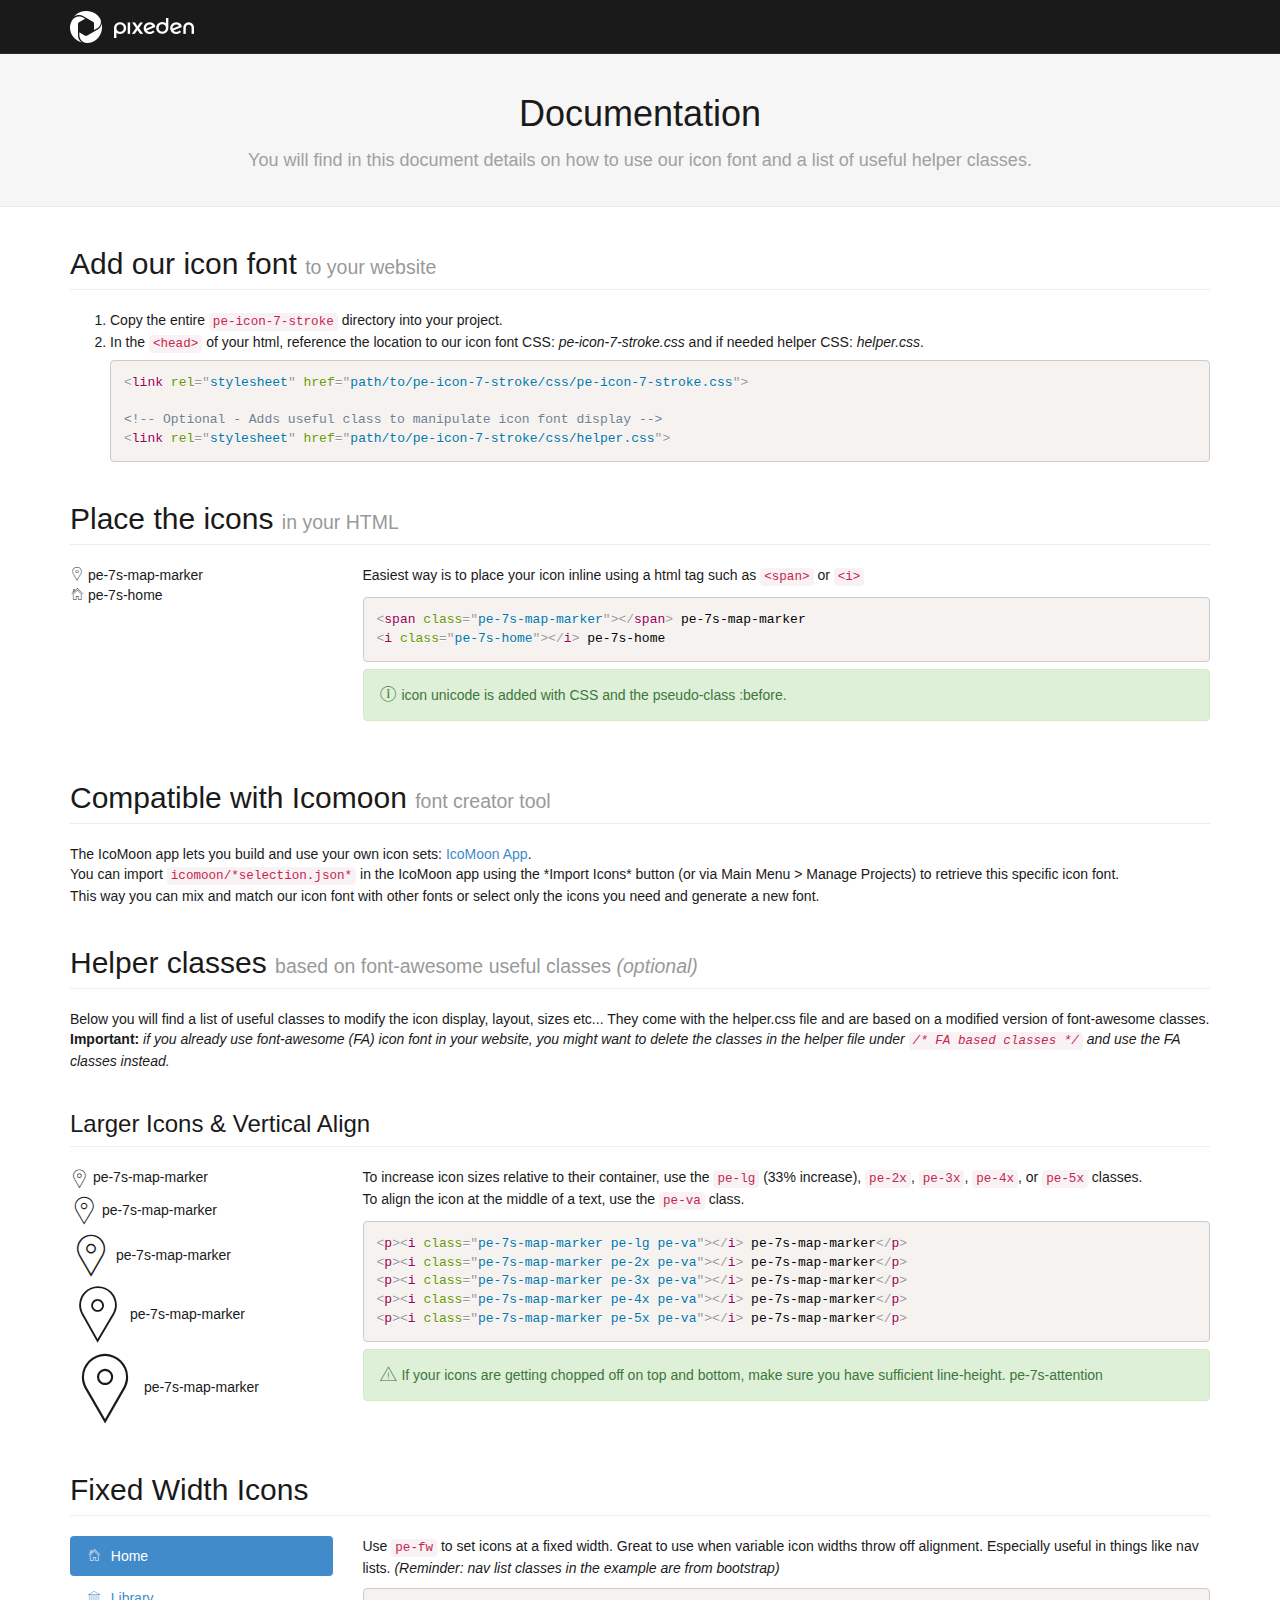
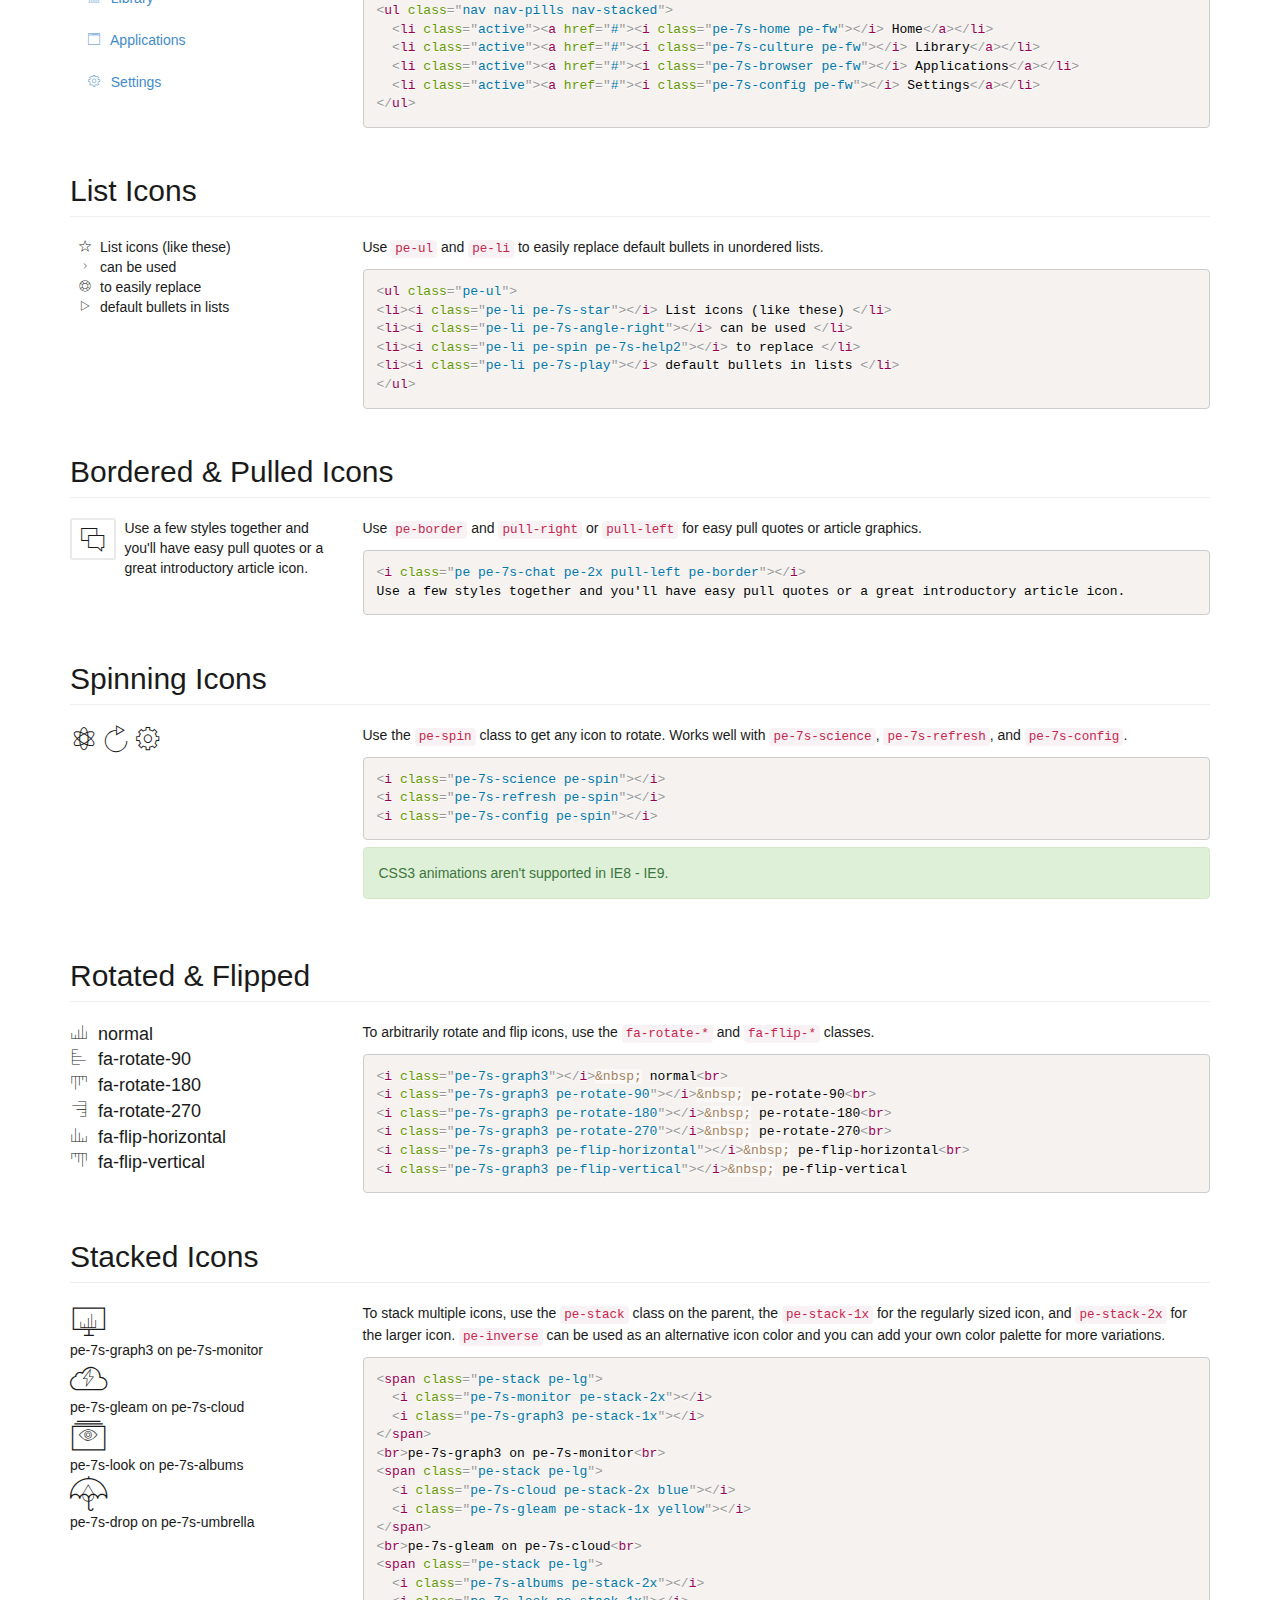
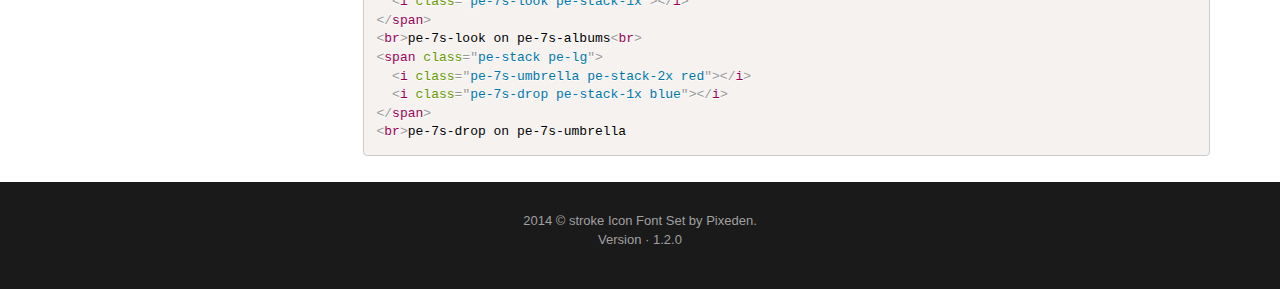
<file: Icon-font-7-stroke-PIXEDEN-v-1.2.0/documentation.html>
<!doctype html>
<html lang="en">
<head>
	<meta charset="UTF-8">
	<meta name="viewport" content="width=device-width, initial-scale=1.0">
	<title>Documentation Icon Font - Stroke Icons 7 - by Pixeden.</title>

	<!-- Docs CSS -->
	<link href="assets/libs/css/bootstrap.min.css" rel="stylesheet" />
	<link href="assets/libs/css/bootstrap-select.css" rel="stylesheet" />
	<link href="assets/libs/css/prism.css" rel="stylesheet" />
	<link href="assets/docs/style.css" rel="stylesheet" />

	<!-- Icon font CSS -->
	<link href="pe-icon-7-stroke/css/pe-icon-7-stroke.css" rel="stylesheet" />
	<link href="pe-icon-7-stroke/css/helper.css" rel="stylesheet" />

</head>
<body>

	<header id="top-bar">
		<div class="container">
			<img src="assets/images/logo.png" alt="logo"/>
		</div>
	</header> <!-- /top-bar -->

	<section id="hero_box">
		<div class="container">
			<h1>Documentation</h1>
      <p>You will find in this document details on how to use our icon font and a list of useful helper classes.</p>
			</div>
		</section> <!-- /hero_box -->

<section id="docs_box">
	<div class="container">
		<section id="default-css">
			<h2 class="page-header">Add our icon font <small>to your website</small></h2>
			<ol>
				<li>Copy the entire <code>pe-icon-7-stroke</code> directory into your project.</li>
				<li>
					In the <code>&lt;head&gt;</code> of your html, reference the location to our icon font CSS: <span class="italic">pe-icon-7-stroke.css</span> and if needed helper CSS: <span class="italic">helper.css</span>.
<pre class="language-markup"><code>&lt;link rel=&quot;stylesheet&quot; href=&quot;path/to/pe-icon-7-stroke/css/pe-icon-7-stroke.css&quot;&gt;

&lt;!-- Optional - Adds useful class to manipulate icon font display --&gt;
&lt;link rel=&quot;stylesheet&quot; href=&quot;path/to/pe-icon-7-stroke/css/helper.css&quot;&gt;</code></pre>
				</li>
			</ol>
		</section>
		<section id="inline">
			<h2 class="page-header">Place the icons <small>in your HTML</small></h2>
			<div class="row">
				<div class="col-md-3 col-sm-4">
					<p>
						<span class="pe-7s-map-marker"></span> pe-7s-map-marker <br/>
						<i class="pe-7s-home"></i> pe-7s-home
					</p>
				</div>
				<div class="col-md-9 col-sm-8">
					<p>Easiest way is to place your icon inline using a html tag such as <code>&lt;span&gt;</code> or <code>&lt;i&gt;</code></p>
<pre class="language-markup">
<code>&lt;span class=&quot;pe-7s-map-marker&quot;&gt;&lt;/span&gt; pe-7s-map-marker
&lt;i class=&quot;pe-7s-home&quot;&gt;&lt;/i&gt; pe-7s-home</code></pre>
					<div class="alert alert-success"><i class="pe-lg pe-7s-info"></i> icon unicode is added with CSS and the pseudo-class :before.</div>
				</div>
			</div>
		</section>

		<section id="icomoon">
		<h2 class="page-header">Compatible with Icomoon <small>font creator tool</small></h2>
    <p>The IcoMoon app lets you build and use your own icon sets: <a target="_blank" href="http://icomoon.io/app/">IcoMoon App</a>.<br>
		You can import <code>icomoon/*selection.json*</code> in the IcoMoon app using the *Import Icons* button (or via Main Menu > Manage Projects) to retrieve this specific icon font.<br>
    This way you can mix and match our icon font with other fonts or select only the icons you need and generate a new font.
    </p>
		</section>

		<section id="helper">
		<h2 class="page-header">Helper classes <small>based on font-awesome useful classes <span class="italic">(optional)</span></small></h2>
		<p> Below you will find a list of useful classes to modify the icon display, layout, sizes etc... They come with the helper.css file and are based on a modified version of font-awesome classes.
		<strong>Important:</strong> <span class="italic"> if you already use font-awesome (FA) icon font in your website, you might want to delete the classes in the helper file under <code>/* FA based classes */</code> and use the FA classes instead.</span></p>
		</section>

		<section id="larger">
		  <h3 class="page-header">Larger Icons &amp; Vertical Align </h2>
		  <div class="row">
		    <div class="col-md-3 col-sm-4">
		      <p><i class="pe-7s-map-marker pe-lg pe-va"></i> pe-7s-map-marker</p>
		      <p><i class="pe-7s-map-marker pe-2x pe-va"></i> pe-7s-map-marker</p>
		      <p><i class="pe-7s-map-marker pe-3x pe-va"></i> pe-7s-map-marker</p>
		      <p><i class="pe-7s-map-marker pe-4x pe-va"></i> pe-7s-map-marker</p>
		      <p><i class="pe-7s-map-marker pe-5x pe-va"></i> pe-7s-map-marker</p>
		    </div>
		    <div class="col-md-9 col-sm-8">
		      <p>
		        To increase icon sizes relative to their container, use the <code>pe-lg</code> (33% increase), <code>pe-2x</code>,
		        <code>pe-3x</code>, <code>pe-4x</code>, or <code>pe-5x</code> classes.<br/>
		        To align the icon at the middle of a text, use the <code>pe-va</code> class.
		      </p>
<pre class="language-markup"><code>&lt;p&gt;&lt;i class=&quot;pe-7s-map-marker pe-lg pe-va&quot;&gt;&lt;/i&gt; pe-7s-map-marker&lt;/p&gt;
&lt;p&gt;&lt;i class=&quot;pe-7s-map-marker pe-2x pe-va&quot;&gt;&lt;/i&gt; pe-7s-map-marker&lt;/p&gt;
&lt;p&gt;&lt;i class=&quot;pe-7s-map-marker pe-3x pe-va&quot;&gt;&lt;/i&gt; pe-7s-map-marker&lt;/p&gt;
&lt;p&gt;&lt;i class=&quot;pe-7s-map-marker pe-4x pe-va&quot;&gt;&lt;/i&gt; pe-7s-map-marker&lt;/p&gt;
&lt;p&gt;&lt;i class=&quot;pe-7s-map-marker pe-5x pe-va&quot;&gt;&lt;/i&gt; pe-7s-map-marker&lt;/p&gt;
</code></pre>
		      <div class="alert alert-success">
		        <i class="pe-7s-attention pe-lg"></i> If your icons are getting chopped off on top and bottom, make sure you have
		        sufficient line-height. pe-7s-attention
		      </div>
		    </div>
		  </div>
		</section>


<section id="fixed-width">
  <h2 class="page-header">Fixed Width Icons</h2>
  <div class="row">
    <div class="col-md-3 col-sm-4">
      <ul class="nav nav-pills nav-stacked margin-bottom">
        <li class="active"><a href="#"><i class="pe-7s-home pe-fw"></i>&nbsp; Home</a></li>
        <li><a href="#"><i class="pe-7s-culture pe-fw"></i>&nbsp; Library</a></li>
        <li><a href="#"><i class="pe-7s-browser pe-fw"></i>&nbsp; Applications</a></li>
        <li><a href="#"><i class="pe-7s-config pe-fw"></i>&nbsp; Settings</a></li>
      </ul>
    </div>
    <div class="col-md-9 col-sm-8">
      <p>
        Use <code>pe-fw</code> to set icons at a fixed width. Great to use when variable icon widths throw off alignment.
        Especially useful in things like nav lists. <span class="italic">(Reminder: nav list classes in the example are from bootstrap)</span>
      </p>
<pre class="language-markup"><code>&lt;ul class="nav nav-pills nav-stacked"&gt;
  &lt;li class="active"&gt;&lt;a href="#"&gt;&lt;i class="pe-7s-home pe-fw"&gt;&lt;/i&gt; Home&lt;/a&gt;&lt;/li&gt;
  &lt;li class="active"&gt;&lt;a href="#"&gt;&lt;i class="pe-7s-culture pe-fw"&gt;&lt;/i&gt; Library&lt;/a&gt;&lt;/li&gt;
  &lt;li class="active"&gt;&lt;a href="#"&gt;&lt;i class="pe-7s-browser pe-fw"&gt;&lt;/i&gt; Applications&lt;/a&gt;&lt;/li&gt;
  &lt;li class="active"&gt;&lt;a href="#"&gt;&lt;i class="pe-7s-config pe-fw"&gt;&lt;/i&gt; Settings&lt;/a&gt;&lt;/li&gt;
&lt;/ul&gt;</code></pre>
    </div>
  </div>
</section>


<section id="list">
  <h2 class="page-header">List Icons</h2>
  <div class="row">
    <div class="col-md-3 col-sm-4">
      <ul class="pe-ul">
        <li><i class="pe-li pe-7s-star"></i>List icons (like these)</li>
        <li><i class="pe-li pe-7s-angle-right"></i>can be used</li>
        <li><i class="pe-li pe-spin pe-7s-help2"></i>to easily replace</li>
        <li><i class="pe-li pe-7s-play"></i>default bullets in lists</li>
      </ul>
    </div>
    <div class="col-md-9 col-sm-8">
      <p>Use <code>pe-ul</code> and <code>pe-li</code> to easily replace default bullets in unordered lists.</p>
<pre class="language-markup"><code>&lt;ul class="pe-ul"&gt;
&lt;li&gt;&lt;i class="pe-li pe-7s-star"&gt;&lt;/i&gt; List icons (like these) &lt;/li&gt;
&lt;li&gt;&lt;i class="pe-li pe-7s-angle-right"&gt;&lt;/i&gt; can be used &lt;/li&gt;
&lt;li&gt;&lt;i class="pe-li pe-spin pe-7s-help2"&gt;&lt;/i&gt; to replace &lt;/li&gt;
&lt;li&gt;&lt;i class="pe-li pe-7s-play"&gt;&lt;/i&gt; default bullets in lists &lt;/li&gt;
&lt;/ul&gt;</code></pre>
    </div>
  </div>
</section>

<section id="bordered-pulled">
  <h2 class="page-header">Bordered &amp; Pulled Icons</h2>
  <div class="row">
    <div class="col-md-3 col-sm-4">
      <p>
        <i class="pe pe-7s-chat pe-2x pull-left pe-border"></i>
        Use a few styles together and you'll have easy pull quotes or a great introductory article icon.
      </p>
    </div>
    <div class="col-md-9 col-sm-8">
      <p>
        Use <code>pe-border</code> and <code>pull-right</code> or <code>pull-left</code> for easy pull quotes or
        article graphics.
      </p>
<pre class="language-markup"><code>&lt;i class="pe pe-7s-chat pe-2x pull-left pe-border"&gt;&lt;/i&gt;
Use a few styles together and you'll have easy pull quotes or a great introductory article icon.</code></pre>
    </div>
  </div>
</section>

<section id="spinning">
  <h2 class="page-header">Spinning Icons</h2>
  <div class="row">
    <div class="col-md-3 col-sm-4">
      <p>
        <i class="pe-7s-science pe-2x pe-spin"></i>
        <i class="pe-7s-refresh pe-2x pe-spin"></i>
        <i class="pe-7s-config pe-2x pe-spin"></i>
      </p>
    </div>
    <div class="col-md-9 col-sm-8">
      <p>
        Use the <code>pe-spin</code> class to get any icon to rotate. Works well with <code>pe-7s-science</code>,
        <code>pe-7s-refresh</code>, and <code>pe-7s-config</code>.
      </p>
<pre class="language-markup"><code>&lt;i class="pe-7s-science pe-spin"&gt;&lt;/i&gt;
&lt;i class="pe-7s-refresh pe-spin"&gt;&lt;/i&gt;
&lt;i class="pe-7s-config pe-spin"&gt;&lt;/i&gt;</code></pre>
      <p class="alert alert-success">
        <i class="fa fa-info-circle"></i> CSS3 animations aren't supported in IE8 - IE9.
      </p>
    </div>
  </div>
</section>

<section id="rotated-flipped">
  <h2 class="page-header">Rotated &amp; Flipped</h2>
  <div class="row">
    <div class="col-md-3 col-sm-4">
      <p style="font-size: 18px;">
        <i class="pe-7s-graph3"></i>&nbsp; normal<br>
        <i class="pe-7s-graph3 pe-rotate-90"></i>&nbsp; fa-rotate-90<br>
        <i class="pe-7s-graph3 pe-rotate-180"></i>&nbsp; fa-rotate-180<br>
        <i class="pe-7s-graph3 pe-rotate-270"></i>&nbsp; fa-rotate-270<br>
        <i class="pe-7s-graph3 pe-flip-horizontal"></i>&nbsp; fa-flip-horizontal<br>
        <i class="pe-7s-graph3 pe-flip-vertical"></i>&nbsp; fa-flip-vertical
      </p>
    </div>
    <div class="col-md-9 col-sm-8">
      <p>
        To arbitrarily rotate and flip icons, use the <code>fa-rotate-*</code> and <code>fa-flip-*</code> classes.
      </p>
<pre class="language-markup"><code>&lt;i class="pe-7s-graph3"&gt;&lt;/i&gt;&amp;nbsp; normal&lt;br&gt;
&lt;i class="pe-7s-graph3 pe-rotate-90"&gt;&lt;/i&gt;&amp;nbsp; pe-rotate-90&lt;br&gt;
&lt;i class="pe-7s-graph3 pe-rotate-180"&gt;&lt;/i&gt;&amp;nbsp; pe-rotate-180&lt;br&gt;
&lt;i class="pe-7s-graph3 pe-rotate-270"&gt;&lt;/i&gt;&amp;nbsp; pe-rotate-270&lt;br&gt;
&lt;i class="pe-7s-graph3 pe-flip-horizontal"&gt;&lt;/i&gt;&amp;nbsp; pe-flip-horizontal&lt;br&gt;
&lt;i class="pe-7s-graph3 pe-flip-vertical"&gt;&lt;/i&gt;&amp;nbsp; pe-flip-vertical</code></pre>
    </div>
  </div>
</section>

<section id="stacked">
  <h2 class="page-header">Stacked Icons</h2>
  <div class="row">
    <div class="col-md-3 col-sm-4">
      <div class="margin-bottom">
        <span class="pe-stack pe-lg">
          <i class="pe-7s-monitor pe-stack-2x"></i>
          <i class="pe-7s-graph3 pe-stack-1x"></i>
        </span>
        <br>pe-7s-graph3 on pe-7s-monitor<br>
        <span class="pe-stack pe-lg">
          <i class="pe-7s-cloud pe-stack-2x blue"></i>
          <i class="pe-7s-gleam pe-stack-1x yellow"></i>
        </span>
        <br>pe-7s-gleam on pe-7s-cloud<br>
        <span class="pe-stack pe-lg">
          <i class="pe-7s-albums pe-stack-2x"></i>
          <i class="pe-7s-look pe-stack-1x"></i>
        </span>
        <br>pe-7s-look on pe-7s-albums<br>
        <span class="pe-stack pe-lg">
          <i class="pe-7s-umbrella pe-stack-2x red"></i>
          <i class="pe-7s-drop pe-stack-1x blue"></i>
        </span>
        <br>pe-7s-drop on pe-7s-umbrella
      </div>
    </div>
    <div class="col-md-9 col-sm-8">
      <p>
        To stack multiple icons, use the <code>pe-stack</code> class on the parent, the <code>pe-stack-1x</code>
        for the regularly sized icon, and <code>pe-stack-2x</code> for the larger icon. <code>pe-inverse</code>
        can be used as an alternative icon color and you can add your own color palette for more variations.
      </p>
<pre class="language-markup"><code>&lt;span class="pe-stack pe-lg"&gt;
  &lt;i class="pe-7s-monitor pe-stack-2x"&gt;&lt;/i&gt;
  &lt;i class="pe-7s-graph3 pe-stack-1x"&gt;&lt;/i&gt;
&lt;/span&gt;
&lt;br&gt;pe-7s-graph3 on pe-7s-monitor&lt;br&gt;
&lt;span class="pe-stack pe-lg"&gt;
  &lt;i class="pe-7s-cloud pe-stack-2x blue"&gt;&lt;/i&gt;
  &lt;i class="pe-7s-gleam pe-stack-1x yellow"&gt;&lt;/i&gt;
&lt;/span&gt;
&lt;br&gt;pe-7s-gleam on pe-7s-cloud&lt;br&gt;
&lt;span class="pe-stack pe-lg"&gt;
  &lt;i class="pe-7s-albums pe-stack-2x"&gt;&lt;/i&gt;
  &lt;i class="pe-7s-look pe-stack-1x"&gt;&lt;/i&gt;
&lt;/span&gt;
&lt;br&gt;pe-7s-look on pe-7s-albums&lt;br&gt;
&lt;span class="pe-stack pe-lg"&gt;
  &lt;i class="pe-7s-umbrella pe-stack-2x red"&gt;&lt;/i&gt;
  &lt;i class="pe-7s-drop pe-stack-1x blue"&gt;&lt;/i&gt;
&lt;/span&gt;
&lt;br&gt;pe-7s-drop on pe-7s-umbrella</code></pre>
    </div>
  </div>
</section>

	</div> <!-- /container-->
</section> <!-- /hero_box -->




<footer class="main-footer">
	<div class="container">
		<p>
			2014 © stroke Icon Font Set by Pixeden.
			<br/> Version · 1.2.0
		</p>
	</div>
</footer>

</div> <!-- /wrapper -->





<!-- Scripts -->
<script type="text/javascript" src="assets/libs/js/jquery-1.11.1.min.js"></script>
<script type="text/javascript" src="assets/libs/js/bootstrap.min.js"></script>
<script type="text/javascript" src="assets/libs/js/prism.js"></script>



</body>
</html>
</file>
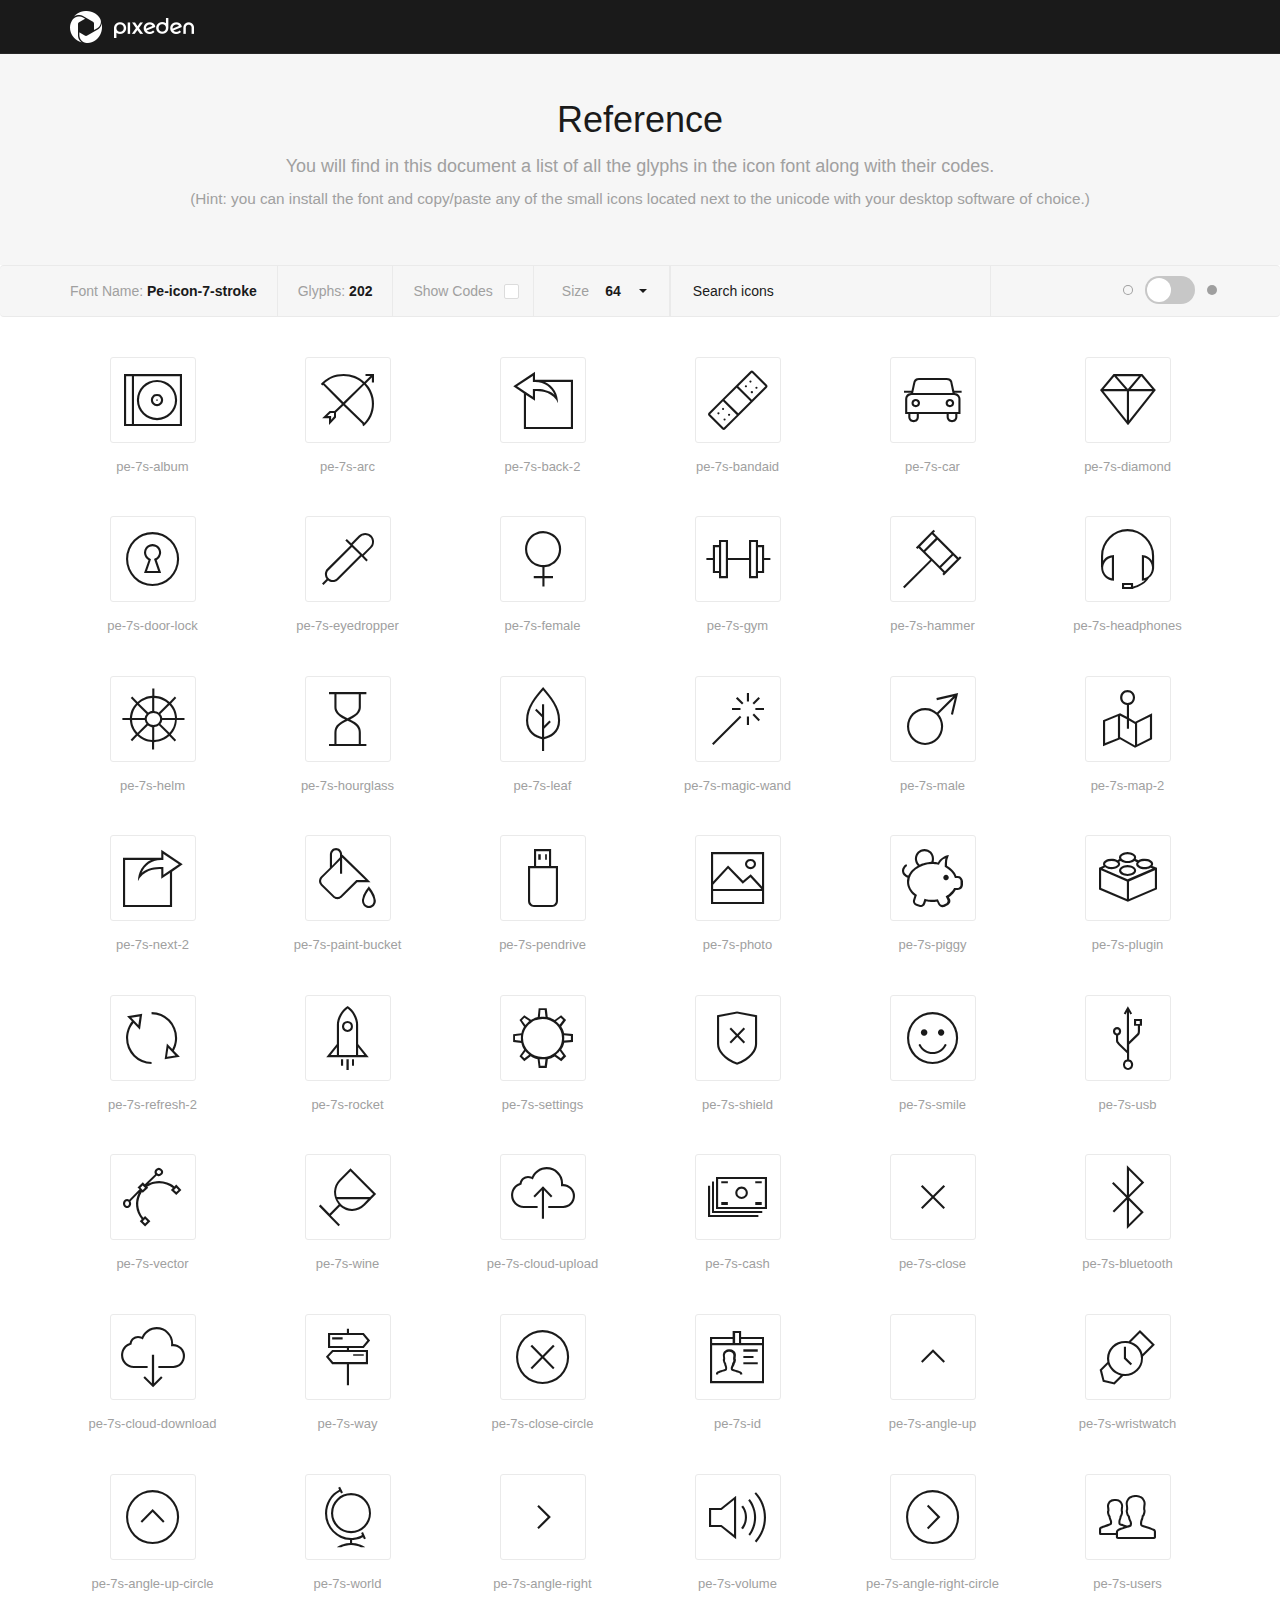
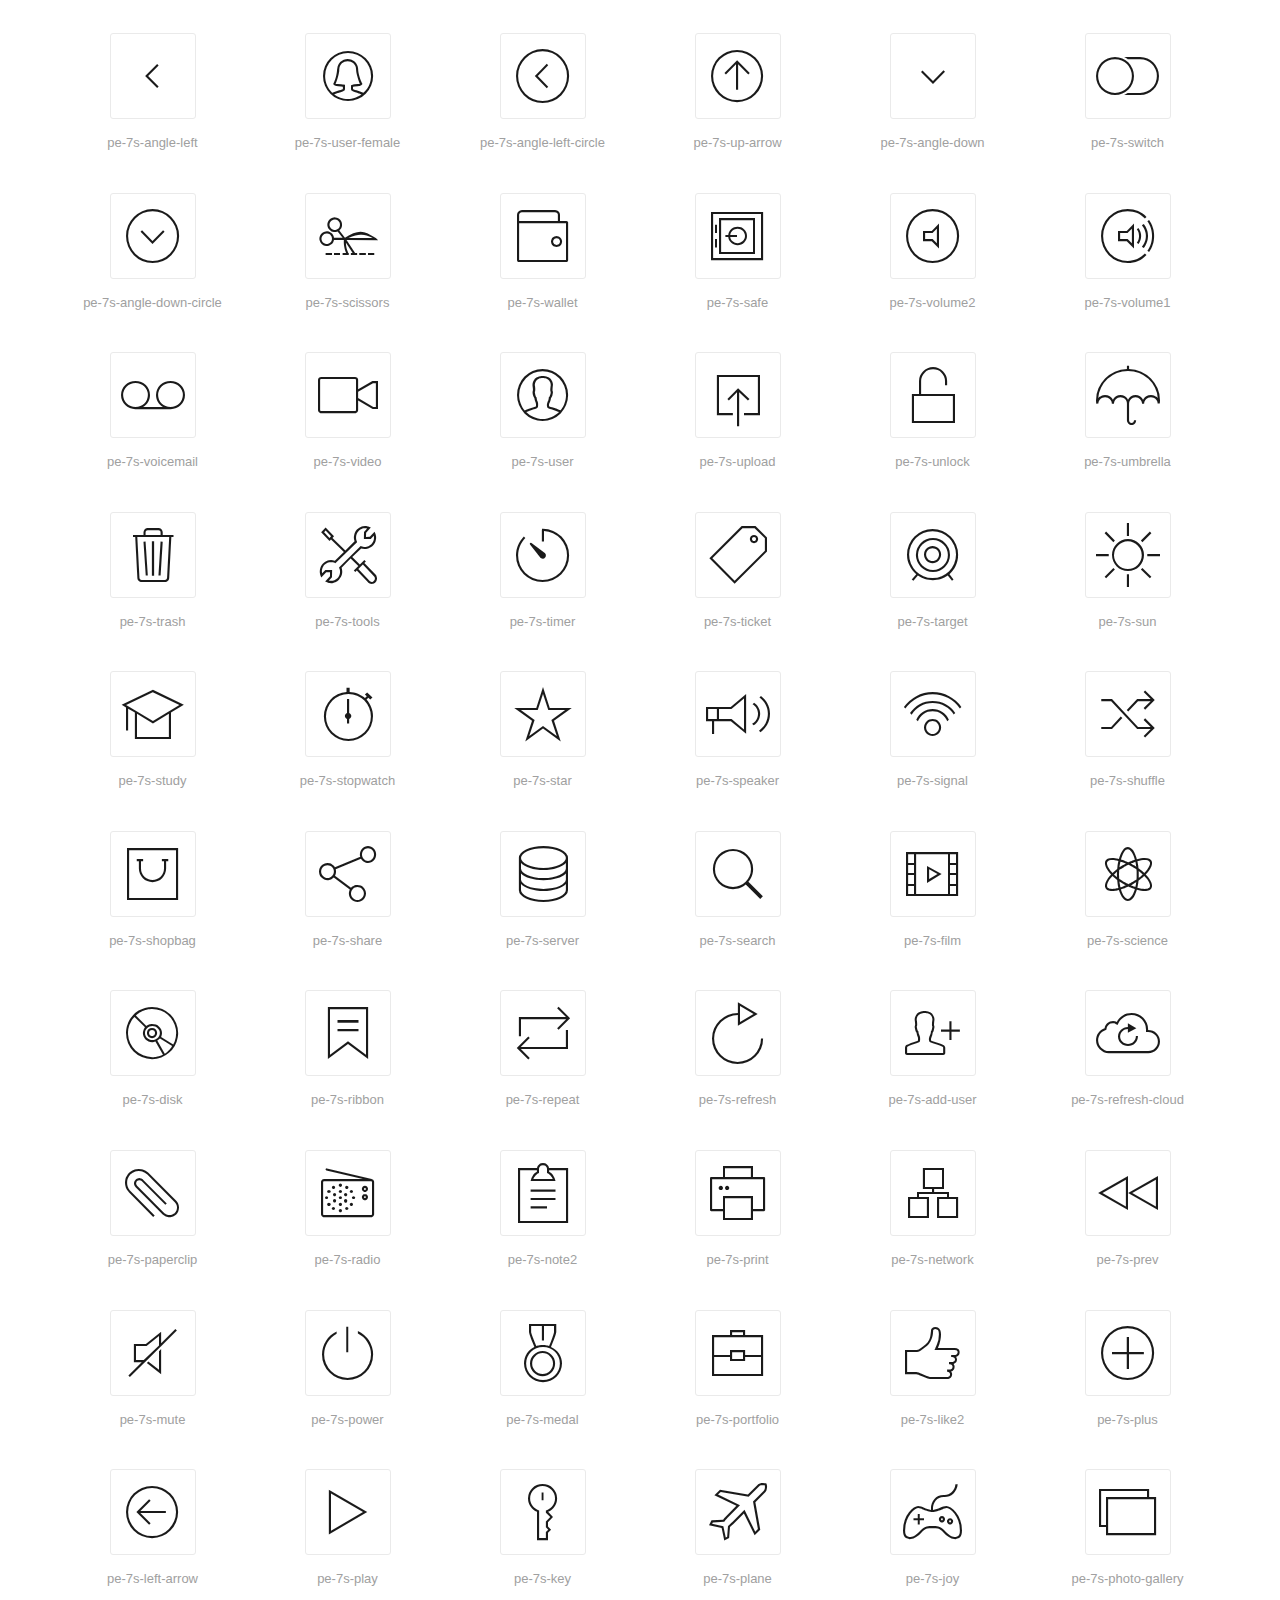
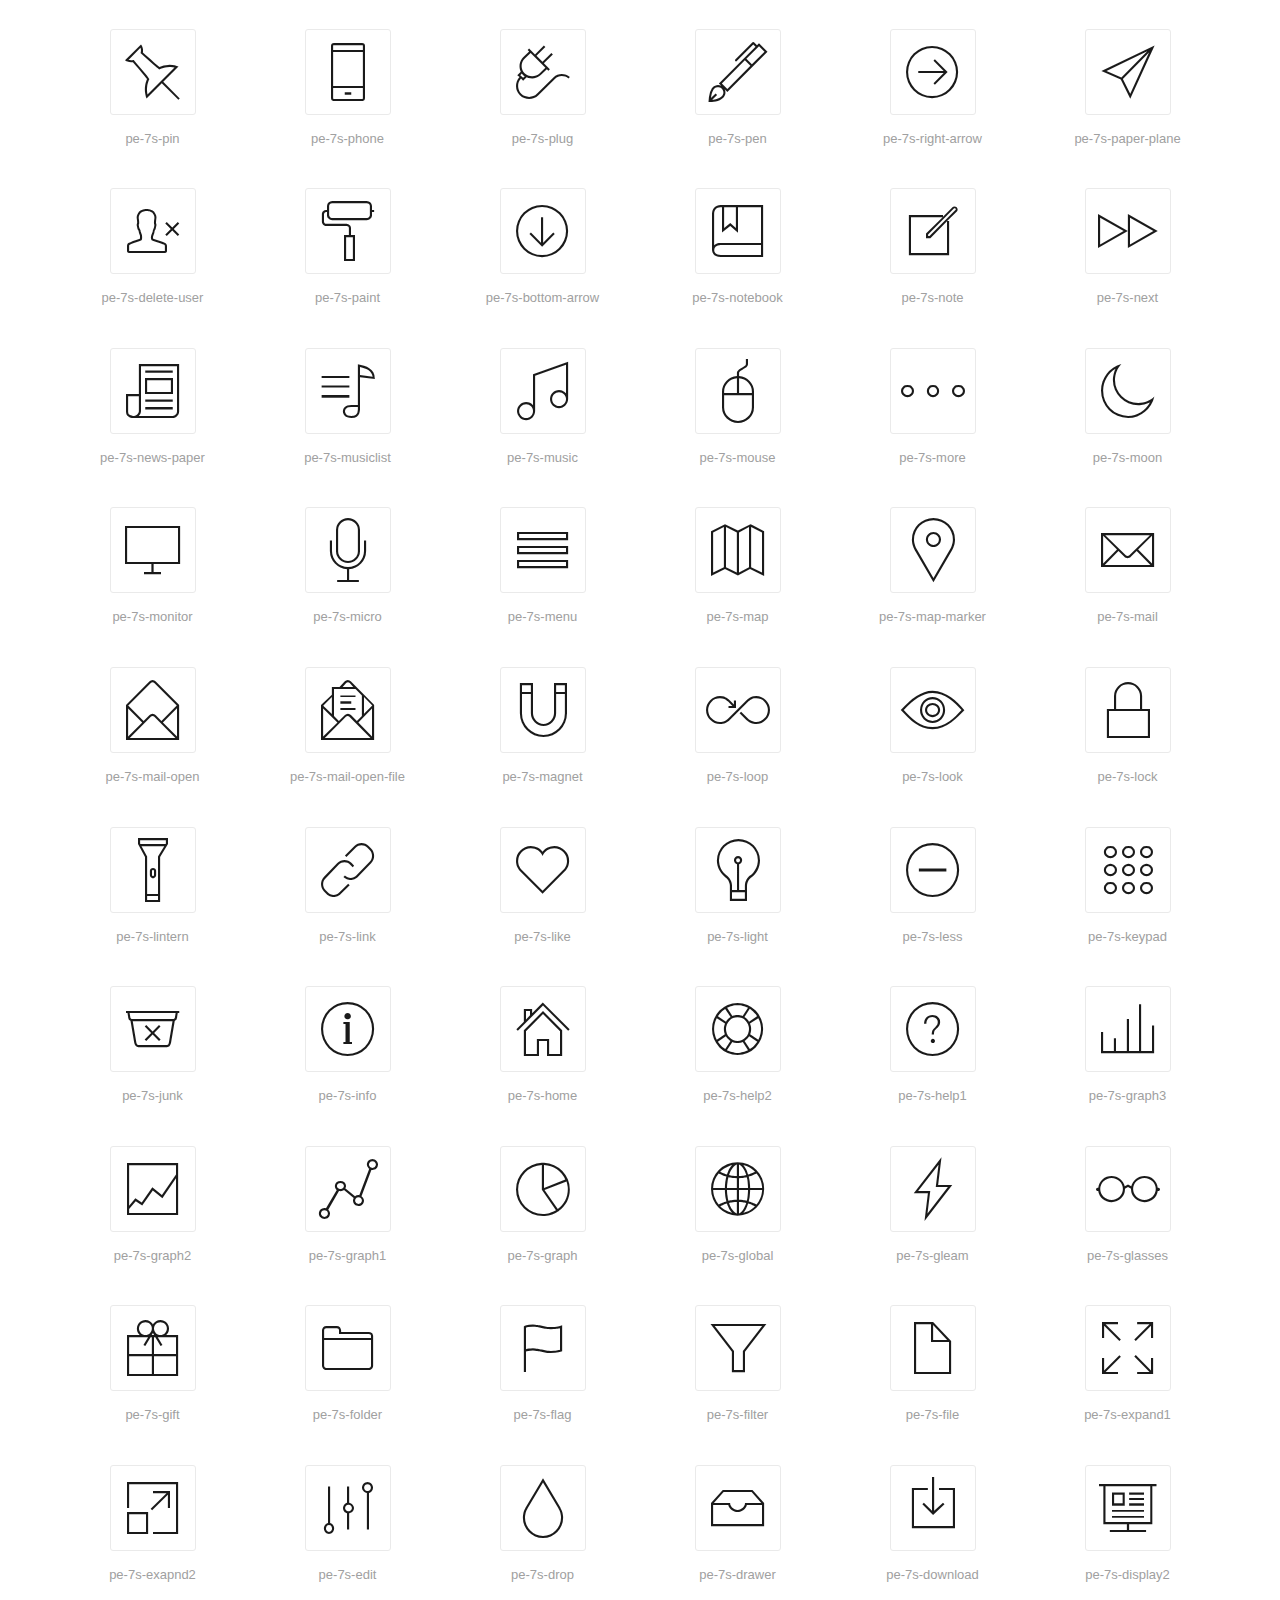
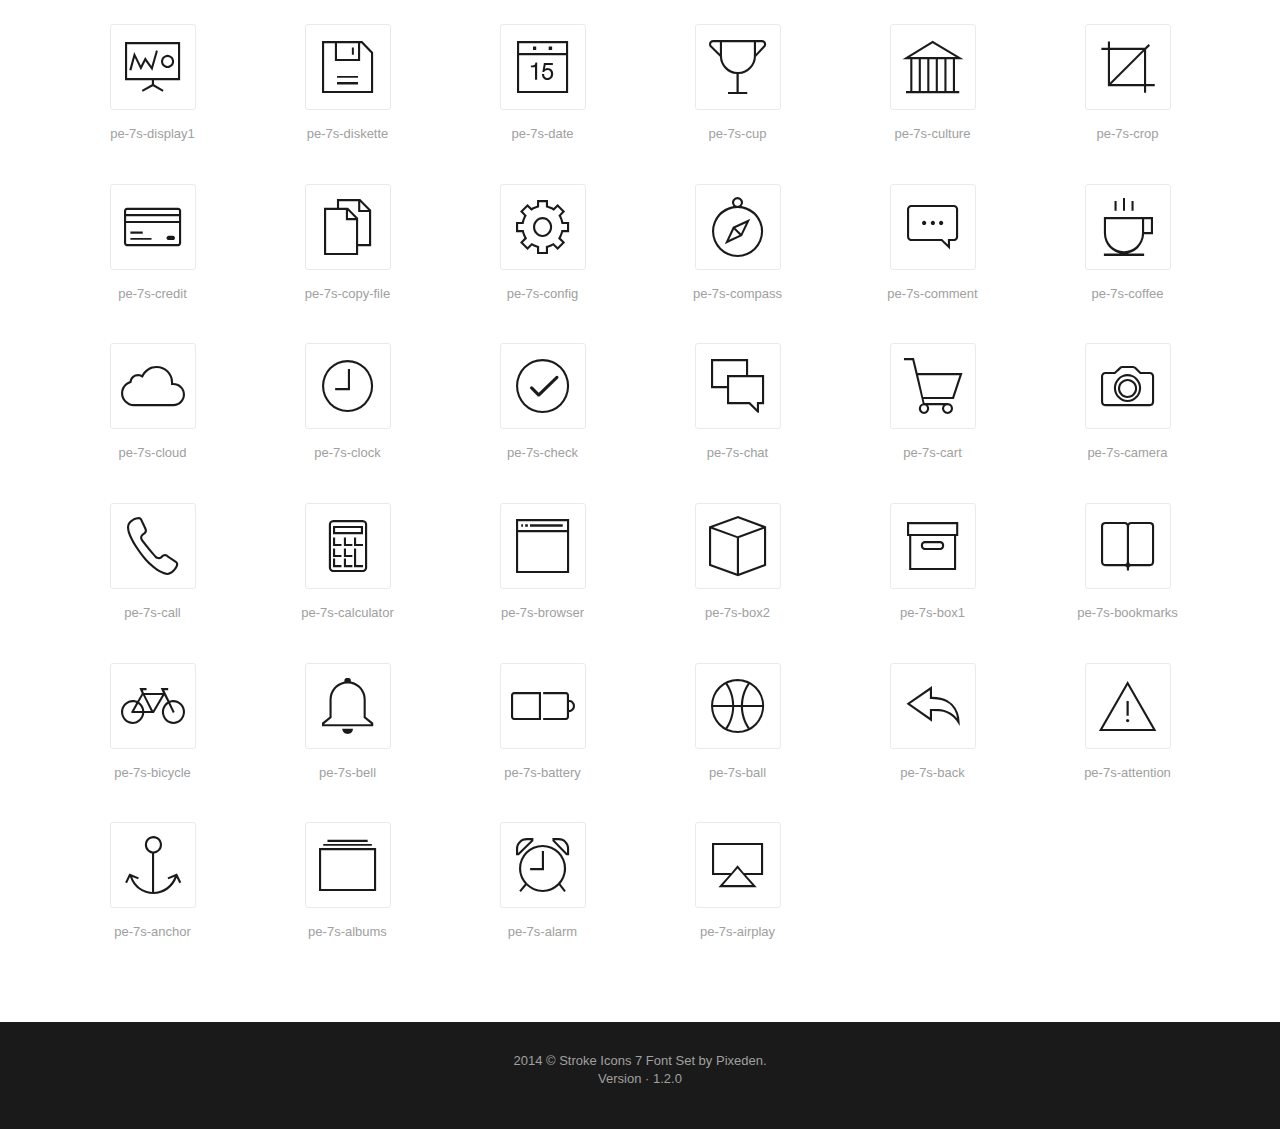
<file: Icon-font-7-stroke-PIXEDEN-v-1.2.0/reference.html>
<!DOCTYPE html>
<html>
  <head>
    <meta name="viewport" content="width=device-width, initial-scale=1.0">
    <meta charset="UTF-8">
    <title>Reference Icon Font - Stroke Icons 7 - by Pixeden.</title>
    <link rel="stylesheet" href="assets/libs/css/bootstrap.min.css">
    <link rel="stylesheet" href="assets/libs/css/bootstrap-select.css">
    <link rel="stylesheet" href="assets/refs/style.css">
    <link rel="stylesheet" href="assets/Pe-icon-7-stroke.css">
  </head>
  <body>
    <header id="top-bar">
      <div class="container"><img src="assets/images/logo.png" alt="logo"></div>
    </header>
    
    <section id="hero_box">
      <div class="container">
        <h1>Reference</h1>
      <p>You will find in this document a list of all the glyphs in the icon font along with their codes. <br/>
        <small>(Hint: you can install the font and copy/paste any of the small icons located next to the unicode with your desktop software of choice.)</small></p>
      </div>
    </section>
    <section id="font_options_bar">
      <nav id="nav" role="navigation" class="navbar navbar-default font_options">
        <div class="container">
          <div class="navbar-header">
            <button type="button" data-toggle="collapse" data-target="#bs-example-navbar-collapse-1" class="navbar-toggle collapsed"><span class="sr-only">Toggle options</span><span class="mobile-more"></span></button><span>Font Name: <strong>Pe-icon-7-stroke</strong></span>
          </div>
          <div id="bs-example-navbar-collapse-1" class="collapse navbar-collapse">
            <ul class="nav navbar-nav">
              <li>Glyphs: <strong>202</strong></li>
              <li class="code_select">
                <input id="chkbx-1" type="checkbox" class="checkbox">
                <label for="chkbx-1">Show Codes</label>
              </li>
              <li class="size_select">
                <select class="selectpicker">
                  <option value="16">16</option>
                  <option value="32">32</option>
                  <option value="48">48</option>
                  <option value="64" selected>64</option>
                  <option value="80">80</option>
                  <option value="96">96</option>
                  <option value="112">112</option>
                  <option value="128">128</option>
                </select>
              </li>
              <li class="icons-search">
                <input id="search-show" type="checkbox">
                <label for="search-show"><span class="pe-7s-search"></span></label>
                <input id="search" type="text" placeholder="Search icons">
              </li>
            </ul><span class="bg-switch pull-right">
              <input id="s1" type="checkbox" class="sw">
              <label for="s1" class="switch"><span class="bg_circle"></span></label></span>
          </div>
        </div>
      </nav>
    </section>
    <section id="content">
      <div class="container">
        <p id="search-empty">There's no match for your search: <strong></strong></p>
        <div id="all-icons" class="row">
          <div class="font-icon-list col-md-2 col-sm-3 col-xs-6 col-xs-6">
            <div class="font-icon-detail"><span class="pe-7s-album"></span>
              <input type="text" value="pe-7s-album" class="font-icon-name">
            </div>
            <fieldset class="font-icon-code">
              <input type="text" readonly value="e6aa" class="code-value">
              <input type="text" readonly maxlength="1" value="" class="unicode">
              <input type="text" value="&amp;#xe6aa" class="unicode-text">
            </fieldset>
          </div>
          <div class="font-icon-list col-md-2 col-sm-3 col-xs-6 col-xs-6">
            <div class="font-icon-detail"><span class="pe-7s-arc"></span>
              <input type="text" value="pe-7s-arc" class="font-icon-name">
            </div>
            <fieldset class="font-icon-code">
              <input type="text" readonly value="e6ab" class="code-value">
              <input type="text" readonly maxlength="1" value="" class="unicode">
              <input type="text" value="&amp;#xe6ab" class="unicode-text">
            </fieldset>
          </div>
          <div class="font-icon-list col-md-2 col-sm-3 col-xs-6 col-xs-6">
            <div class="font-icon-detail"><span class="pe-7s-back-2"></span>
              <input type="text" value="pe-7s-back-2" class="font-icon-name">
            </div>
            <fieldset class="font-icon-code">
              <input type="text" readonly value="e6ac" class="code-value">
              <input type="text" readonly maxlength="1" value="" class="unicode">
              <input type="text" value="&amp;#xe6ac" class="unicode-text">
            </fieldset>
          </div>
          <div class="font-icon-list col-md-2 col-sm-3 col-xs-6 col-xs-6">
            <div class="font-icon-detail"><span class="pe-7s-bandaid"></span>
              <input type="text" value="pe-7s-bandaid" class="font-icon-name">
            </div>
            <fieldset class="font-icon-code">
              <input type="text" readonly value="e6ad" class="code-value">
              <input type="text" readonly maxlength="1" value="" class="unicode">
              <input type="text" value="&amp;#xe6ad" class="unicode-text">
            </fieldset>
          </div>
          <div class="font-icon-list col-md-2 col-sm-3 col-xs-6 col-xs-6">
            <div class="font-icon-detail"><span class="pe-7s-car"></span>
              <input type="text" value="pe-7s-car" class="font-icon-name">
            </div>
            <fieldset class="font-icon-code">
              <input type="text" readonly value="e6ae" class="code-value">
              <input type="text" readonly maxlength="1" value="" class="unicode">
              <input type="text" value="&amp;#xe6ae" class="unicode-text">
            </fieldset>
          </div>
          <div class="font-icon-list col-md-2 col-sm-3 col-xs-6 col-xs-6">
            <div class="font-icon-detail"><span class="pe-7s-diamond"></span>
              <input type="text" value="pe-7s-diamond" class="font-icon-name">
            </div>
            <fieldset class="font-icon-code">
              <input type="text" readonly value="e6af" class="code-value">
              <input type="text" readonly maxlength="1" value="" class="unicode">
              <input type="text" value="&amp;#xe6af" class="unicode-text">
            </fieldset>
          </div>
          <div class="font-icon-list col-md-2 col-sm-3 col-xs-6 col-xs-6">
            <div class="font-icon-detail"><span class="pe-7s-door-lock"></span>
              <input type="text" value="pe-7s-door-lock" class="font-icon-name">
            </div>
            <fieldset class="font-icon-code">
              <input type="text" readonly value="e6b0" class="code-value">
              <input type="text" readonly maxlength="1" value="" class="unicode">
              <input type="text" value="&amp;#xe6b0" class="unicode-text">
            </fieldset>
          </div>
          <div class="font-icon-list col-md-2 col-sm-3 col-xs-6 col-xs-6">
            <div class="font-icon-detail"><span class="pe-7s-eyedropper"></span>
              <input type="text" value="pe-7s-eyedropper" class="font-icon-name">
            </div>
            <fieldset class="font-icon-code">
              <input type="text" readonly value="e6b1" class="code-value">
              <input type="text" readonly maxlength="1" value="" class="unicode">
              <input type="text" value="&amp;#xe6b1" class="unicode-text">
            </fieldset>
          </div>
          <div class="font-icon-list col-md-2 col-sm-3 col-xs-6 col-xs-6">
            <div class="font-icon-detail"><span class="pe-7s-female"></span>
              <input type="text" value="pe-7s-female" class="font-icon-name">
            </div>
            <fieldset class="font-icon-code">
              <input type="text" readonly value="e6b2" class="code-value">
              <input type="text" readonly maxlength="1" value="" class="unicode">
              <input type="text" value="&amp;#xe6b2" class="unicode-text">
            </fieldset>
          </div>
          <div class="font-icon-list col-md-2 col-sm-3 col-xs-6 col-xs-6">
            <div class="font-icon-detail"><span class="pe-7s-gym"></span>
              <input type="text" value="pe-7s-gym" class="font-icon-name">
            </div>
            <fieldset class="font-icon-code">
              <input type="text" readonly value="e6b3" class="code-value">
              <input type="text" readonly maxlength="1" value="" class="unicode">
              <input type="text" value="&amp;#xe6b3" class="unicode-text">
            </fieldset>
          </div>
          <div class="font-icon-list col-md-2 col-sm-3 col-xs-6 col-xs-6">
            <div class="font-icon-detail"><span class="pe-7s-hammer"></span>
              <input type="text" value="pe-7s-hammer" class="font-icon-name">
            </div>
            <fieldset class="font-icon-code">
              <input type="text" readonly value="e6b4" class="code-value">
              <input type="text" readonly maxlength="1" value="" class="unicode">
              <input type="text" value="&amp;#xe6b4" class="unicode-text">
            </fieldset>
          </div>
          <div class="font-icon-list col-md-2 col-sm-3 col-xs-6 col-xs-6">
            <div class="font-icon-detail"><span class="pe-7s-headphones"></span>
              <input type="text" value="pe-7s-headphones" class="font-icon-name">
            </div>
            <fieldset class="font-icon-code">
              <input type="text" readonly value="e6b5" class="code-value">
              <input type="text" readonly maxlength="1" value="" class="unicode">
              <input type="text" value="&amp;#xe6b5" class="unicode-text">
            </fieldset>
          </div>
          <div class="font-icon-list col-md-2 col-sm-3 col-xs-6 col-xs-6">
            <div class="font-icon-detail"><span class="pe-7s-helm"></span>
              <input type="text" value="pe-7s-helm" class="font-icon-name">
            </div>
            <fieldset class="font-icon-code">
              <input type="text" readonly value="e6b6" class="code-value">
              <input type="text" readonly maxlength="1" value="" class="unicode">
              <input type="text" value="&amp;#xe6b6" class="unicode-text">
            </fieldset>
          </div>
          <div class="font-icon-list col-md-2 col-sm-3 col-xs-6 col-xs-6">
            <div class="font-icon-detail"><span class="pe-7s-hourglass"></span>
              <input type="text" value="pe-7s-hourglass" class="font-icon-name">
            </div>
            <fieldset class="font-icon-code">
              <input type="text" readonly value="e6b7" class="code-value">
              <input type="text" readonly maxlength="1" value="" class="unicode">
              <input type="text" value="&amp;#xe6b7" class="unicode-text">
            </fieldset>
          </div>
          <div class="font-icon-list col-md-2 col-sm-3 col-xs-6 col-xs-6">
            <div class="font-icon-detail"><span class="pe-7s-leaf"></span>
              <input type="text" value="pe-7s-leaf" class="font-icon-name">
            </div>
            <fieldset class="font-icon-code">
              <input type="text" readonly value="e6b8" class="code-value">
              <input type="text" readonly maxlength="1" value="" class="unicode">
              <input type="text" value="&amp;#xe6b8" class="unicode-text">
            </fieldset>
          </div>
          <div class="font-icon-list col-md-2 col-sm-3 col-xs-6 col-xs-6">
            <div class="font-icon-detail"><span class="pe-7s-magic-wand"></span>
              <input type="text" value="pe-7s-magic-wand" class="font-icon-name">
            </div>
            <fieldset class="font-icon-code">
              <input type="text" readonly value="e6b9" class="code-value">
              <input type="text" readonly maxlength="1" value="" class="unicode">
              <input type="text" value="&amp;#xe6b9" class="unicode-text">
            </fieldset>
          </div>
          <div class="font-icon-list col-md-2 col-sm-3 col-xs-6 col-xs-6">
            <div class="font-icon-detail"><span class="pe-7s-male"></span>
              <input type="text" value="pe-7s-male" class="font-icon-name">
            </div>
            <fieldset class="font-icon-code">
              <input type="text" readonly value="e6ba" class="code-value">
              <input type="text" readonly maxlength="1" value="" class="unicode">
              <input type="text" value="&amp;#xe6ba" class="unicode-text">
            </fieldset>
          </div>
          <div class="font-icon-list col-md-2 col-sm-3 col-xs-6 col-xs-6">
            <div class="font-icon-detail"><span class="pe-7s-map-2"></span>
              <input type="text" value="pe-7s-map-2" class="font-icon-name">
            </div>
            <fieldset class="font-icon-code">
              <input type="text" readonly value="e6bb" class="code-value">
              <input type="text" readonly maxlength="1" value="" class="unicode">
              <input type="text" value="&amp;#xe6bb" class="unicode-text">
            </fieldset>
          </div>
          <div class="font-icon-list col-md-2 col-sm-3 col-xs-6 col-xs-6">
            <div class="font-icon-detail"><span class="pe-7s-next-2"></span>
              <input type="text" value="pe-7s-next-2" class="font-icon-name">
            </div>
            <fieldset class="font-icon-code">
              <input type="text" readonly value="e6bc" class="code-value">
              <input type="text" readonly maxlength="1" value="" class="unicode">
              <input type="text" value="&amp;#xe6bc" class="unicode-text">
            </fieldset>
          </div>
          <div class="font-icon-list col-md-2 col-sm-3 col-xs-6 col-xs-6">
            <div class="font-icon-detail"><span class="pe-7s-paint-bucket"></span>
              <input type="text" value="pe-7s-paint-bucket" class="font-icon-name">
            </div>
            <fieldset class="font-icon-code">
              <input type="text" readonly value="e6bd" class="code-value">
              <input type="text" readonly maxlength="1" value="" class="unicode">
              <input type="text" value="&amp;#xe6bd" class="unicode-text">
            </fieldset>
          </div>
          <div class="font-icon-list col-md-2 col-sm-3 col-xs-6 col-xs-6">
            <div class="font-icon-detail"><span class="pe-7s-pendrive"></span>
              <input type="text" value="pe-7s-pendrive" class="font-icon-name">
            </div>
            <fieldset class="font-icon-code">
              <input type="text" readonly value="e6be" class="code-value">
              <input type="text" readonly maxlength="1" value="" class="unicode">
              <input type="text" value="&amp;#xe6be" class="unicode-text">
            </fieldset>
          </div>
          <div class="font-icon-list col-md-2 col-sm-3 col-xs-6 col-xs-6">
            <div class="font-icon-detail"><span class="pe-7s-photo"></span>
              <input type="text" value="pe-7s-photo" class="font-icon-name">
            </div>
            <fieldset class="font-icon-code">
              <input type="text" readonly value="e6bf" class="code-value">
              <input type="text" readonly maxlength="1" value="" class="unicode">
              <input type="text" value="&amp;#xe6bf" class="unicode-text">
            </fieldset>
          </div>
          <div class="font-icon-list col-md-2 col-sm-3 col-xs-6 col-xs-6">
            <div class="font-icon-detail"><span class="pe-7s-piggy"></span>
              <input type="text" value="pe-7s-piggy" class="font-icon-name">
            </div>
            <fieldset class="font-icon-code">
              <input type="text" readonly value="e6c0" class="code-value">
              <input type="text" readonly maxlength="1" value="" class="unicode">
              <input type="text" value="&amp;#xe6c0" class="unicode-text">
            </fieldset>
          </div>
          <div class="font-icon-list col-md-2 col-sm-3 col-xs-6 col-xs-6">
            <div class="font-icon-detail"><span class="pe-7s-plugin"></span>
              <input type="text" value="pe-7s-plugin" class="font-icon-name">
            </div>
            <fieldset class="font-icon-code">
              <input type="text" readonly value="e6c1" class="code-value">
              <input type="text" readonly maxlength="1" value="" class="unicode">
              <input type="text" value="&amp;#xe6c1" class="unicode-text">
            </fieldset>
          </div>
          <div class="font-icon-list col-md-2 col-sm-3 col-xs-6 col-xs-6">
            <div class="font-icon-detail"><span class="pe-7s-refresh-2"></span>
              <input type="text" value="pe-7s-refresh-2" class="font-icon-name">
            </div>
            <fieldset class="font-icon-code">
              <input type="text" readonly value="e6c2" class="code-value">
              <input type="text" readonly maxlength="1" value="" class="unicode">
              <input type="text" value="&amp;#xe6c2" class="unicode-text">
            </fieldset>
          </div>
          <div class="font-icon-list col-md-2 col-sm-3 col-xs-6 col-xs-6">
            <div class="font-icon-detail"><span class="pe-7s-rocket"></span>
              <input type="text" value="pe-7s-rocket" class="font-icon-name">
            </div>
            <fieldset class="font-icon-code">
              <input type="text" readonly value="e6c3" class="code-value">
              <input type="text" readonly maxlength="1" value="" class="unicode">
              <input type="text" value="&amp;#xe6c3" class="unicode-text">
            </fieldset>
          </div>
          <div class="font-icon-list col-md-2 col-sm-3 col-xs-6 col-xs-6">
            <div class="font-icon-detail"><span class="pe-7s-settings"></span>
              <input type="text" value="pe-7s-settings" class="font-icon-name">
            </div>
            <fieldset class="font-icon-code">
              <input type="text" readonly value="e6c4" class="code-value">
              <input type="text" readonly maxlength="1" value="" class="unicode">
              <input type="text" value="&amp;#xe6c4" class="unicode-text">
            </fieldset>
          </div>
          <div class="font-icon-list col-md-2 col-sm-3 col-xs-6 col-xs-6">
            <div class="font-icon-detail"><span class="pe-7s-shield"></span>
              <input type="text" value="pe-7s-shield" class="font-icon-name">
            </div>
            <fieldset class="font-icon-code">
              <input type="text" readonly value="e6c5" class="code-value">
              <input type="text" readonly maxlength="1" value="" class="unicode">
              <input type="text" value="&amp;#xe6c5" class="unicode-text">
            </fieldset>
          </div>
          <div class="font-icon-list col-md-2 col-sm-3 col-xs-6 col-xs-6">
            <div class="font-icon-detail"><span class="pe-7s-smile"></span>
              <input type="text" value="pe-7s-smile" class="font-icon-name">
            </div>
            <fieldset class="font-icon-code">
              <input type="text" readonly value="e6c6" class="code-value">
              <input type="text" readonly maxlength="1" value="" class="unicode">
              <input type="text" value="&amp;#xe6c6" class="unicode-text">
            </fieldset>
          </div>
          <div class="font-icon-list col-md-2 col-sm-3 col-xs-6 col-xs-6">
            <div class="font-icon-detail"><span class="pe-7s-usb"></span>
              <input type="text" value="pe-7s-usb" class="font-icon-name">
            </div>
            <fieldset class="font-icon-code">
              <input type="text" readonly value="e6c7" class="code-value">
              <input type="text" readonly maxlength="1" value="" class="unicode">
              <input type="text" value="&amp;#xe6c7" class="unicode-text">
            </fieldset>
          </div>
          <div class="font-icon-list col-md-2 col-sm-3 col-xs-6 col-xs-6">
            <div class="font-icon-detail"><span class="pe-7s-vector"></span>
              <input type="text" value="pe-7s-vector" class="font-icon-name">
            </div>
            <fieldset class="font-icon-code">
              <input type="text" readonly value="e6c8" class="code-value">
              <input type="text" readonly maxlength="1" value="" class="unicode">
              <input type="text" value="&amp;#xe6c8" class="unicode-text">
            </fieldset>
          </div>
          <div class="font-icon-list col-md-2 col-sm-3 col-xs-6 col-xs-6">
            <div class="font-icon-detail"><span class="pe-7s-wine"></span>
              <input type="text" value="pe-7s-wine" class="font-icon-name">
            </div>
            <fieldset class="font-icon-code">
              <input type="text" readonly value="e6c9" class="code-value">
              <input type="text" readonly maxlength="1" value="" class="unicode">
              <input type="text" value="&amp;#xe6c9" class="unicode-text">
            </fieldset>
          </div>
          <div class="font-icon-list col-md-2 col-sm-3 col-xs-6 col-xs-6">
            <div class="font-icon-detail"><span class="pe-7s-cloud-upload"></span>
              <input type="text" value="pe-7s-cloud-upload" class="font-icon-name">
            </div>
            <fieldset class="font-icon-code">
              <input type="text" readonly value="e68a" class="code-value">
              <input type="text" readonly maxlength="1" value="" class="unicode">
              <input type="text" value="&amp;#xe68a" class="unicode-text">
            </fieldset>
          </div>
          <div class="font-icon-list col-md-2 col-sm-3 col-xs-6 col-xs-6">
            <div class="font-icon-detail"><span class="pe-7s-cash"></span>
              <input type="text" value="pe-7s-cash" class="font-icon-name">
            </div>
            <fieldset class="font-icon-code">
              <input type="text" readonly value="e68c" class="code-value">
              <input type="text" readonly maxlength="1" value="" class="unicode">
              <input type="text" value="&amp;#xe68c" class="unicode-text">
            </fieldset>
          </div>
          <div class="font-icon-list col-md-2 col-sm-3 col-xs-6 col-xs-6">
            <div class="font-icon-detail"><span class="pe-7s-close"></span>
              <input type="text" value="pe-7s-close" class="font-icon-name">
            </div>
            <fieldset class="font-icon-code">
              <input type="text" readonly value="e680" class="code-value">
              <input type="text" readonly maxlength="1" value="" class="unicode">
              <input type="text" value="&amp;#xe680" class="unicode-text">
            </fieldset>
          </div>
          <div class="font-icon-list col-md-2 col-sm-3 col-xs-6 col-xs-6">
            <div class="font-icon-detail"><span class="pe-7s-bluetooth"></span>
              <input type="text" value="pe-7s-bluetooth" class="font-icon-name">
            </div>
            <fieldset class="font-icon-code">
              <input type="text" readonly value="e68d" class="code-value">
              <input type="text" readonly maxlength="1" value="" class="unicode">
              <input type="text" value="&amp;#xe68d" class="unicode-text">
            </fieldset>
          </div>
          <div class="font-icon-list col-md-2 col-sm-3 col-xs-6 col-xs-6">
            <div class="font-icon-detail"><span class="pe-7s-cloud-download"></span>
              <input type="text" value="pe-7s-cloud-download" class="font-icon-name">
            </div>
            <fieldset class="font-icon-code">
              <input type="text" readonly value="e68b" class="code-value">
              <input type="text" readonly maxlength="1" value="" class="unicode">
              <input type="text" value="&amp;#xe68b" class="unicode-text">
            </fieldset>
          </div>
          <div class="font-icon-list col-md-2 col-sm-3 col-xs-6 col-xs-6">
            <div class="font-icon-detail"><span class="pe-7s-way"></span>
              <input type="text" value="pe-7s-way" class="font-icon-name">
            </div>
            <fieldset class="font-icon-code">
              <input type="text" readonly value="e68e" class="code-value">
              <input type="text" readonly maxlength="1" value="" class="unicode">
              <input type="text" value="&amp;#xe68e" class="unicode-text">
            </fieldset>
          </div>
          <div class="font-icon-list col-md-2 col-sm-3 col-xs-6 col-xs-6">
            <div class="font-icon-detail"><span class="pe-7s-close-circle"></span>
              <input type="text" value="pe-7s-close-circle" class="font-icon-name">
            </div>
            <fieldset class="font-icon-code">
              <input type="text" readonly value="e681" class="code-value">
              <input type="text" readonly maxlength="1" value="" class="unicode">
              <input type="text" value="&amp;#xe681" class="unicode-text">
            </fieldset>
          </div>
          <div class="font-icon-list col-md-2 col-sm-3 col-xs-6 col-xs-6">
            <div class="font-icon-detail"><span class="pe-7s-id"></span>
              <input type="text" value="pe-7s-id" class="font-icon-name">
            </div>
            <fieldset class="font-icon-code">
              <input type="text" readonly value="e68f" class="code-value">
              <input type="text" readonly maxlength="1" value="" class="unicode">
              <input type="text" value="&amp;#xe68f" class="unicode-text">
            </fieldset>
          </div>
          <div class="font-icon-list col-md-2 col-sm-3 col-xs-6 col-xs-6">
            <div class="font-icon-detail"><span class="pe-7s-angle-up"></span>
              <input type="text" value="pe-7s-angle-up" class="font-icon-name">
            </div>
            <fieldset class="font-icon-code">
              <input type="text" readonly value="e682" class="code-value">
              <input type="text" readonly maxlength="1" value="" class="unicode">
              <input type="text" value="&amp;#xe682" class="unicode-text">
            </fieldset>
          </div>
          <div class="font-icon-list col-md-2 col-sm-3 col-xs-6 col-xs-6">
            <div class="font-icon-detail"><span class="pe-7s-wristwatch"></span>
              <input type="text" value="pe-7s-wristwatch" class="font-icon-name">
            </div>
            <fieldset class="font-icon-code">
              <input type="text" readonly value="e690" class="code-value">
              <input type="text" readonly maxlength="1" value="" class="unicode">
              <input type="text" value="&amp;#xe690" class="unicode-text">
            </fieldset>
          </div>
          <div class="font-icon-list col-md-2 col-sm-3 col-xs-6 col-xs-6">
            <div class="font-icon-detail"><span class="pe-7s-angle-up-circle"></span>
              <input type="text" value="pe-7s-angle-up-circle" class="font-icon-name">
            </div>
            <fieldset class="font-icon-code">
              <input type="text" readonly value="e683" class="code-value">
              <input type="text" readonly maxlength="1" value="" class="unicode">
              <input type="text" value="&amp;#xe683" class="unicode-text">
            </fieldset>
          </div>
          <div class="font-icon-list col-md-2 col-sm-3 col-xs-6 col-xs-6">
            <div class="font-icon-detail"><span class="pe-7s-world"></span>
              <input type="text" value="pe-7s-world" class="font-icon-name">
            </div>
            <fieldset class="font-icon-code">
              <input type="text" readonly value="e691" class="code-value">
              <input type="text" readonly maxlength="1" value="" class="unicode">
              <input type="text" value="&amp;#xe691" class="unicode-text">
            </fieldset>
          </div>
          <div class="font-icon-list col-md-2 col-sm-3 col-xs-6 col-xs-6">
            <div class="font-icon-detail"><span class="pe-7s-angle-right"></span>
              <input type="text" value="pe-7s-angle-right" class="font-icon-name">
            </div>
            <fieldset class="font-icon-code">
              <input type="text" readonly value="e684" class="code-value">
              <input type="text" readonly maxlength="1" value="" class="unicode">
              <input type="text" value="&amp;#xe684" class="unicode-text">
            </fieldset>
          </div>
          <div class="font-icon-list col-md-2 col-sm-3 col-xs-6 col-xs-6">
            <div class="font-icon-detail"><span class="pe-7s-volume"></span>
              <input type="text" value="pe-7s-volume" class="font-icon-name">
            </div>
            <fieldset class="font-icon-code">
              <input type="text" readonly value="e692" class="code-value">
              <input type="text" readonly maxlength="1" value="" class="unicode">
              <input type="text" value="&amp;#xe692" class="unicode-text">
            </fieldset>
          </div>
          <div class="font-icon-list col-md-2 col-sm-3 col-xs-6 col-xs-6">
            <div class="font-icon-detail"><span class="pe-7s-angle-right-circle"></span>
              <input type="text" value="pe-7s-angle-right-circle" class="font-icon-name">
            </div>
            <fieldset class="font-icon-code">
              <input type="text" readonly value="e685" class="code-value">
              <input type="text" readonly maxlength="1" value="" class="unicode">
              <input type="text" value="&amp;#xe685" class="unicode-text">
            </fieldset>
          </div>
          <div class="font-icon-list col-md-2 col-sm-3 col-xs-6 col-xs-6">
            <div class="font-icon-detail"><span class="pe-7s-users"></span>
              <input type="text" value="pe-7s-users" class="font-icon-name">
            </div>
            <fieldset class="font-icon-code">
              <input type="text" readonly value="e693" class="code-value">
              <input type="text" readonly maxlength="1" value="" class="unicode">
              <input type="text" value="&amp;#xe693" class="unicode-text">
            </fieldset>
          </div>
          <div class="font-icon-list col-md-2 col-sm-3 col-xs-6 col-xs-6">
            <div class="font-icon-detail"><span class="pe-7s-angle-left"></span>
              <input type="text" value="pe-7s-angle-left" class="font-icon-name">
            </div>
            <fieldset class="font-icon-code">
              <input type="text" readonly value="e686" class="code-value">
              <input type="text" readonly maxlength="1" value="" class="unicode">
              <input type="text" value="&amp;#xe686" class="unicode-text">
            </fieldset>
          </div>
          <div class="font-icon-list col-md-2 col-sm-3 col-xs-6 col-xs-6">
            <div class="font-icon-detail"><span class="pe-7s-user-female"></span>
              <input type="text" value="pe-7s-user-female" class="font-icon-name">
            </div>
            <fieldset class="font-icon-code">
              <input type="text" readonly value="e694" class="code-value">
              <input type="text" readonly maxlength="1" value="" class="unicode">
              <input type="text" value="&amp;#xe694" class="unicode-text">
            </fieldset>
          </div>
          <div class="font-icon-list col-md-2 col-sm-3 col-xs-6 col-xs-6">
            <div class="font-icon-detail"><span class="pe-7s-angle-left-circle"></span>
              <input type="text" value="pe-7s-angle-left-circle" class="font-icon-name">
            </div>
            <fieldset class="font-icon-code">
              <input type="text" readonly value="e687" class="code-value">
              <input type="text" readonly maxlength="1" value="" class="unicode">
              <input type="text" value="&amp;#xe687" class="unicode-text">
            </fieldset>
          </div>
          <div class="font-icon-list col-md-2 col-sm-3 col-xs-6 col-xs-6">
            <div class="font-icon-detail"><span class="pe-7s-up-arrow"></span>
              <input type="text" value="pe-7s-up-arrow" class="font-icon-name">
            </div>
            <fieldset class="font-icon-code">
              <input type="text" readonly value="e695" class="code-value">
              <input type="text" readonly maxlength="1" value="" class="unicode">
              <input type="text" value="&amp;#xe695" class="unicode-text">
            </fieldset>
          </div>
          <div class="font-icon-list col-md-2 col-sm-3 col-xs-6 col-xs-6">
            <div class="font-icon-detail"><span class="pe-7s-angle-down"></span>
              <input type="text" value="pe-7s-angle-down" class="font-icon-name">
            </div>
            <fieldset class="font-icon-code">
              <input type="text" readonly value="e688" class="code-value">
              <input type="text" readonly maxlength="1" value="" class="unicode">
              <input type="text" value="&amp;#xe688" class="unicode-text">
            </fieldset>
          </div>
          <div class="font-icon-list col-md-2 col-sm-3 col-xs-6 col-xs-6">
            <div class="font-icon-detail"><span class="pe-7s-switch"></span>
              <input type="text" value="pe-7s-switch" class="font-icon-name">
            </div>
            <fieldset class="font-icon-code">
              <input type="text" readonly value="e696" class="code-value">
              <input type="text" readonly maxlength="1" value="" class="unicode">
              <input type="text" value="&amp;#xe696" class="unicode-text">
            </fieldset>
          </div>
          <div class="font-icon-list col-md-2 col-sm-3 col-xs-6 col-xs-6">
            <div class="font-icon-detail"><span class="pe-7s-angle-down-circle"></span>
              <input type="text" value="pe-7s-angle-down-circle" class="font-icon-name">
            </div>
            <fieldset class="font-icon-code">
              <input type="text" readonly value="e689" class="code-value">
              <input type="text" readonly maxlength="1" value="" class="unicode">
              <input type="text" value="&amp;#xe689" class="unicode-text">
            </fieldset>
          </div>
          <div class="font-icon-list col-md-2 col-sm-3 col-xs-6 col-xs-6">
            <div class="font-icon-detail"><span class="pe-7s-scissors"></span>
              <input type="text" value="pe-7s-scissors" class="font-icon-name">
            </div>
            <fieldset class="font-icon-code">
              <input type="text" readonly value="e697" class="code-value">
              <input type="text" readonly maxlength="1" value="" class="unicode">
              <input type="text" value="&amp;#xe697" class="unicode-text">
            </fieldset>
          </div>
          <div class="font-icon-list col-md-2 col-sm-3 col-xs-6 col-xs-6">
            <div class="font-icon-detail"><span class="pe-7s-wallet"></span>
              <input type="text" value="pe-7s-wallet" class="font-icon-name">
            </div>
            <fieldset class="font-icon-code">
              <input type="text" readonly value="e600" class="code-value">
              <input type="text" readonly maxlength="1" value="" class="unicode">
              <input type="text" value="&amp;#xe600" class="unicode-text">
            </fieldset>
          </div>
          <div class="font-icon-list col-md-2 col-sm-3 col-xs-6 col-xs-6">
            <div class="font-icon-detail"><span class="pe-7s-safe"></span>
              <input type="text" value="pe-7s-safe" class="font-icon-name">
            </div>
            <fieldset class="font-icon-code">
              <input type="text" readonly value="e698" class="code-value">
              <input type="text" readonly maxlength="1" value="" class="unicode">
              <input type="text" value="&amp;#xe698" class="unicode-text">
            </fieldset>
          </div>
          <div class="font-icon-list col-md-2 col-sm-3 col-xs-6 col-xs-6">
            <div class="font-icon-detail"><span class="pe-7s-volume2"></span>
              <input type="text" value="pe-7s-volume2" class="font-icon-name">
            </div>
            <fieldset class="font-icon-code">
              <input type="text" readonly value="e601" class="code-value">
              <input type="text" readonly maxlength="1" value="" class="unicode">
              <input type="text" value="&amp;#xe601" class="unicode-text">
            </fieldset>
          </div>
          <div class="font-icon-list col-md-2 col-sm-3 col-xs-6 col-xs-6">
            <div class="font-icon-detail"><span class="pe-7s-volume1"></span>
              <input type="text" value="pe-7s-volume1" class="font-icon-name">
            </div>
            <fieldset class="font-icon-code">
              <input type="text" readonly value="e602" class="code-value">
              <input type="text" readonly maxlength="1" value="" class="unicode">
              <input type="text" value="&amp;#xe602" class="unicode-text">
            </fieldset>
          </div>
          <div class="font-icon-list col-md-2 col-sm-3 col-xs-6 col-xs-6">
            <div class="font-icon-detail"><span class="pe-7s-voicemail"></span>
              <input type="text" value="pe-7s-voicemail" class="font-icon-name">
            </div>
            <fieldset class="font-icon-code">
              <input type="text" readonly value="e603" class="code-value">
              <input type="text" readonly maxlength="1" value="" class="unicode">
              <input type="text" value="&amp;#xe603" class="unicode-text">
            </fieldset>
          </div>
          <div class="font-icon-list col-md-2 col-sm-3 col-xs-6 col-xs-6">
            <div class="font-icon-detail"><span class="pe-7s-video"></span>
              <input type="text" value="pe-7s-video" class="font-icon-name">
            </div>
            <fieldset class="font-icon-code">
              <input type="text" readonly value="e604" class="code-value">
              <input type="text" readonly maxlength="1" value="" class="unicode">
              <input type="text" value="&amp;#xe604" class="unicode-text">
            </fieldset>
          </div>
          <div class="font-icon-list col-md-2 col-sm-3 col-xs-6 col-xs-6">
            <div class="font-icon-detail"><span class="pe-7s-user"></span>
              <input type="text" value="pe-7s-user" class="font-icon-name">
            </div>
            <fieldset class="font-icon-code">
              <input type="text" readonly value="e605" class="code-value">
              <input type="text" readonly maxlength="1" value="" class="unicode">
              <input type="text" value="&amp;#xe605" class="unicode-text">
            </fieldset>
          </div>
          <div class="font-icon-list col-md-2 col-sm-3 col-xs-6 col-xs-6">
            <div class="font-icon-detail"><span class="pe-7s-upload"></span>
              <input type="text" value="pe-7s-upload" class="font-icon-name">
            </div>
            <fieldset class="font-icon-code">
              <input type="text" readonly value="e606" class="code-value">
              <input type="text" readonly maxlength="1" value="" class="unicode">
              <input type="text" value="&amp;#xe606" class="unicode-text">
            </fieldset>
          </div>
          <div class="font-icon-list col-md-2 col-sm-3 col-xs-6 col-xs-6">
            <div class="font-icon-detail"><span class="pe-7s-unlock"></span>
              <input type="text" value="pe-7s-unlock" class="font-icon-name">
            </div>
            <fieldset class="font-icon-code">
              <input type="text" readonly value="e607" class="code-value">
              <input type="text" readonly maxlength="1" value="" class="unicode">
              <input type="text" value="&amp;#xe607" class="unicode-text">
            </fieldset>
          </div>
          <div class="font-icon-list col-md-2 col-sm-3 col-xs-6 col-xs-6">
            <div class="font-icon-detail"><span class="pe-7s-umbrella"></span>
              <input type="text" value="pe-7s-umbrella" class="font-icon-name">
            </div>
            <fieldset class="font-icon-code">
              <input type="text" readonly value="e608" class="code-value">
              <input type="text" readonly maxlength="1" value="" class="unicode">
              <input type="text" value="&amp;#xe608" class="unicode-text">
            </fieldset>
          </div>
          <div class="font-icon-list col-md-2 col-sm-3 col-xs-6 col-xs-6">
            <div class="font-icon-detail"><span class="pe-7s-trash"></span>
              <input type="text" value="pe-7s-trash" class="font-icon-name">
            </div>
            <fieldset class="font-icon-code">
              <input type="text" readonly value="e609" class="code-value">
              <input type="text" readonly maxlength="1" value="" class="unicode">
              <input type="text" value="&amp;#xe609" class="unicode-text">
            </fieldset>
          </div>
          <div class="font-icon-list col-md-2 col-sm-3 col-xs-6 col-xs-6">
            <div class="font-icon-detail"><span class="pe-7s-tools"></span>
              <input type="text" value="pe-7s-tools" class="font-icon-name">
            </div>
            <fieldset class="font-icon-code">
              <input type="text" readonly value="e60a" class="code-value">
              <input type="text" readonly maxlength="1" value="" class="unicode">
              <input type="text" value="&amp;#xe60a" class="unicode-text">
            </fieldset>
          </div>
          <div class="font-icon-list col-md-2 col-sm-3 col-xs-6 col-xs-6">
            <div class="font-icon-detail"><span class="pe-7s-timer"></span>
              <input type="text" value="pe-7s-timer" class="font-icon-name">
            </div>
            <fieldset class="font-icon-code">
              <input type="text" readonly value="e60b" class="code-value">
              <input type="text" readonly maxlength="1" value="" class="unicode">
              <input type="text" value="&amp;#xe60b" class="unicode-text">
            </fieldset>
          </div>
          <div class="font-icon-list col-md-2 col-sm-3 col-xs-6 col-xs-6">
            <div class="font-icon-detail"><span class="pe-7s-ticket"></span>
              <input type="text" value="pe-7s-ticket" class="font-icon-name">
            </div>
            <fieldset class="font-icon-code">
              <input type="text" readonly value="e60c" class="code-value">
              <input type="text" readonly maxlength="1" value="" class="unicode">
              <input type="text" value="&amp;#xe60c" class="unicode-text">
            </fieldset>
          </div>
          <div class="font-icon-list col-md-2 col-sm-3 col-xs-6 col-xs-6">
            <div class="font-icon-detail"><span class="pe-7s-target"></span>
              <input type="text" value="pe-7s-target" class="font-icon-name">
            </div>
            <fieldset class="font-icon-code">
              <input type="text" readonly value="e60d" class="code-value">
              <input type="text" readonly maxlength="1" value="" class="unicode">
              <input type="text" value="&amp;#xe60d" class="unicode-text">
            </fieldset>
          </div>
          <div class="font-icon-list col-md-2 col-sm-3 col-xs-6 col-xs-6">
            <div class="font-icon-detail"><span class="pe-7s-sun"></span>
              <input type="text" value="pe-7s-sun" class="font-icon-name">
            </div>
            <fieldset class="font-icon-code">
              <input type="text" readonly value="e60e" class="code-value">
              <input type="text" readonly maxlength="1" value="" class="unicode">
              <input type="text" value="&amp;#xe60e" class="unicode-text">
            </fieldset>
          </div>
          <div class="font-icon-list col-md-2 col-sm-3 col-xs-6 col-xs-6">
            <div class="font-icon-detail"><span class="pe-7s-study"></span>
              <input type="text" value="pe-7s-study" class="font-icon-name">
            </div>
            <fieldset class="font-icon-code">
              <input type="text" readonly value="e60f" class="code-value">
              <input type="text" readonly maxlength="1" value="" class="unicode">
              <input type="text" value="&amp;#xe60f" class="unicode-text">
            </fieldset>
          </div>
          <div class="font-icon-list col-md-2 col-sm-3 col-xs-6 col-xs-6">
            <div class="font-icon-detail"><span class="pe-7s-stopwatch"></span>
              <input type="text" value="pe-7s-stopwatch" class="font-icon-name">
            </div>
            <fieldset class="font-icon-code">
              <input type="text" readonly value="e610" class="code-value">
              <input type="text" readonly maxlength="1" value="" class="unicode">
              <input type="text" value="&amp;#xe610" class="unicode-text">
            </fieldset>
          </div>
          <div class="font-icon-list col-md-2 col-sm-3 col-xs-6 col-xs-6">
            <div class="font-icon-detail"><span class="pe-7s-star"></span>
              <input type="text" value="pe-7s-star" class="font-icon-name">
            </div>
            <fieldset class="font-icon-code">
              <input type="text" readonly value="e611" class="code-value">
              <input type="text" readonly maxlength="1" value="" class="unicode">
              <input type="text" value="&amp;#xe611" class="unicode-text">
            </fieldset>
          </div>
          <div class="font-icon-list col-md-2 col-sm-3 col-xs-6 col-xs-6">
            <div class="font-icon-detail"><span class="pe-7s-speaker"></span>
              <input type="text" value="pe-7s-speaker" class="font-icon-name">
            </div>
            <fieldset class="font-icon-code">
              <input type="text" readonly value="e612" class="code-value">
              <input type="text" readonly maxlength="1" value="" class="unicode">
              <input type="text" value="&amp;#xe612" class="unicode-text">
            </fieldset>
          </div>
          <div class="font-icon-list col-md-2 col-sm-3 col-xs-6 col-xs-6">
            <div class="font-icon-detail"><span class="pe-7s-signal"></span>
              <input type="text" value="pe-7s-signal" class="font-icon-name">
            </div>
            <fieldset class="font-icon-code">
              <input type="text" readonly value="e613" class="code-value">
              <input type="text" readonly maxlength="1" value="" class="unicode">
              <input type="text" value="&amp;#xe613" class="unicode-text">
            </fieldset>
          </div>
          <div class="font-icon-list col-md-2 col-sm-3 col-xs-6 col-xs-6">
            <div class="font-icon-detail"><span class="pe-7s-shuffle"></span>
              <input type="text" value="pe-7s-shuffle" class="font-icon-name">
            </div>
            <fieldset class="font-icon-code">
              <input type="text" readonly value="e614" class="code-value">
              <input type="text" readonly maxlength="1" value="" class="unicode">
              <input type="text" value="&amp;#xe614" class="unicode-text">
            </fieldset>
          </div>
          <div class="font-icon-list col-md-2 col-sm-3 col-xs-6 col-xs-6">
            <div class="font-icon-detail"><span class="pe-7s-shopbag"></span>
              <input type="text" value="pe-7s-shopbag" class="font-icon-name">
            </div>
            <fieldset class="font-icon-code">
              <input type="text" readonly value="e615" class="code-value">
              <input type="text" readonly maxlength="1" value="" class="unicode">
              <input type="text" value="&amp;#xe615" class="unicode-text">
            </fieldset>
          </div>
          <div class="font-icon-list col-md-2 col-sm-3 col-xs-6 col-xs-6">
            <div class="font-icon-detail"><span class="pe-7s-share"></span>
              <input type="text" value="pe-7s-share" class="font-icon-name">
            </div>
            <fieldset class="font-icon-code">
              <input type="text" readonly value="e616" class="code-value">
              <input type="text" readonly maxlength="1" value="" class="unicode">
              <input type="text" value="&amp;#xe616" class="unicode-text">
            </fieldset>
          </div>
          <div class="font-icon-list col-md-2 col-sm-3 col-xs-6 col-xs-6">
            <div class="font-icon-detail"><span class="pe-7s-server"></span>
              <input type="text" value="pe-7s-server" class="font-icon-name">
            </div>
            <fieldset class="font-icon-code">
              <input type="text" readonly value="e617" class="code-value">
              <input type="text" readonly maxlength="1" value="" class="unicode">
              <input type="text" value="&amp;#xe617" class="unicode-text">
            </fieldset>
          </div>
          <div class="font-icon-list col-md-2 col-sm-3 col-xs-6 col-xs-6">
            <div class="font-icon-detail"><span class="pe-7s-search"></span>
              <input type="text" value="pe-7s-search" class="font-icon-name">
            </div>
            <fieldset class="font-icon-code">
              <input type="text" readonly value="e618" class="code-value">
              <input type="text" readonly maxlength="1" value="" class="unicode">
              <input type="text" value="&amp;#xe618" class="unicode-text">
            </fieldset>
          </div>
          <div class="font-icon-list col-md-2 col-sm-3 col-xs-6 col-xs-6">
            <div class="font-icon-detail"><span class="pe-7s-film"></span>
              <input type="text" value="pe-7s-film" class="font-icon-name">
            </div>
            <fieldset class="font-icon-code">
              <input type="text" readonly value="e6a5" class="code-value">
              <input type="text" readonly maxlength="1" value="" class="unicode">
              <input type="text" value="&amp;#xe6a5" class="unicode-text">
            </fieldset>
          </div>
          <div class="font-icon-list col-md-2 col-sm-3 col-xs-6 col-xs-6">
            <div class="font-icon-detail"><span class="pe-7s-science"></span>
              <input type="text" value="pe-7s-science" class="font-icon-name">
            </div>
            <fieldset class="font-icon-code">
              <input type="text" readonly value="e619" class="code-value">
              <input type="text" readonly maxlength="1" value="" class="unicode">
              <input type="text" value="&amp;#xe619" class="unicode-text">
            </fieldset>
          </div>
          <div class="font-icon-list col-md-2 col-sm-3 col-xs-6 col-xs-6">
            <div class="font-icon-detail"><span class="pe-7s-disk"></span>
              <input type="text" value="pe-7s-disk" class="font-icon-name">
            </div>
            <fieldset class="font-icon-code">
              <input type="text" readonly value="e6a6" class="code-value">
              <input type="text" readonly maxlength="1" value="" class="unicode">
              <input type="text" value="&amp;#xe6a6" class="unicode-text">
            </fieldset>
          </div>
          <div class="font-icon-list col-md-2 col-sm-3 col-xs-6 col-xs-6">
            <div class="font-icon-detail"><span class="pe-7s-ribbon"></span>
              <input type="text" value="pe-7s-ribbon" class="font-icon-name">
            </div>
            <fieldset class="font-icon-code">
              <input type="text" readonly value="e61a" class="code-value">
              <input type="text" readonly maxlength="1" value="" class="unicode">
              <input type="text" value="&amp;#xe61a" class="unicode-text">
            </fieldset>
          </div>
          <div class="font-icon-list col-md-2 col-sm-3 col-xs-6 col-xs-6">
            <div class="font-icon-detail"><span class="pe-7s-repeat"></span>
              <input type="text" value="pe-7s-repeat" class="font-icon-name">
            </div>
            <fieldset class="font-icon-code">
              <input type="text" readonly value="e61b" class="code-value">
              <input type="text" readonly maxlength="1" value="" class="unicode">
              <input type="text" value="&amp;#xe61b" class="unicode-text">
            </fieldset>
          </div>
          <div class="font-icon-list col-md-2 col-sm-3 col-xs-6 col-xs-6">
            <div class="font-icon-detail"><span class="pe-7s-refresh"></span>
              <input type="text" value="pe-7s-refresh" class="font-icon-name">
            </div>
            <fieldset class="font-icon-code">
              <input type="text" readonly value="e61c" class="code-value">
              <input type="text" readonly maxlength="1" value="" class="unicode">
              <input type="text" value="&amp;#xe61c" class="unicode-text">
            </fieldset>
          </div>
          <div class="font-icon-list col-md-2 col-sm-3 col-xs-6 col-xs-6">
            <div class="font-icon-detail"><span class="pe-7s-add-user"></span>
              <input type="text" value="pe-7s-add-user" class="font-icon-name">
            </div>
            <fieldset class="font-icon-code">
              <input type="text" readonly value="e6a9" class="code-value">
              <input type="text" readonly maxlength="1" value="" class="unicode">
              <input type="text" value="&amp;#xe6a9" class="unicode-text">
            </fieldset>
          </div>
          <div class="font-icon-list col-md-2 col-sm-3 col-xs-6 col-xs-6">
            <div class="font-icon-detail"><span class="pe-7s-refresh-cloud"></span>
              <input type="text" value="pe-7s-refresh-cloud" class="font-icon-name">
            </div>
            <fieldset class="font-icon-code">
              <input type="text" readonly value="e61d" class="code-value">
              <input type="text" readonly maxlength="1" value="" class="unicode">
              <input type="text" value="&amp;#xe61d" class="unicode-text">
            </fieldset>
          </div>
          <div class="font-icon-list col-md-2 col-sm-3 col-xs-6 col-xs-6">
            <div class="font-icon-detail"><span class="pe-7s-paperclip"></span>
              <input type="text" value="pe-7s-paperclip" class="font-icon-name">
            </div>
            <fieldset class="font-icon-code">
              <input type="text" readonly value="e69c" class="code-value">
              <input type="text" readonly maxlength="1" value="" class="unicode">
              <input type="text" value="&amp;#xe69c" class="unicode-text">
            </fieldset>
          </div>
          <div class="font-icon-list col-md-2 col-sm-3 col-xs-6 col-xs-6">
            <div class="font-icon-detail"><span class="pe-7s-radio"></span>
              <input type="text" value="pe-7s-radio" class="font-icon-name">
            </div>
            <fieldset class="font-icon-code">
              <input type="text" readonly value="e61e" class="code-value">
              <input type="text" readonly maxlength="1" value="" class="unicode">
              <input type="text" value="&amp;#xe61e" class="unicode-text">
            </fieldset>
          </div>
          <div class="font-icon-list col-md-2 col-sm-3 col-xs-6 col-xs-6">
            <div class="font-icon-detail"><span class="pe-7s-note2"></span>
              <input type="text" value="pe-7s-note2" class="font-icon-name">
            </div>
            <fieldset class="font-icon-code">
              <input type="text" readonly value="e69d" class="code-value">
              <input type="text" readonly maxlength="1" value="" class="unicode">
              <input type="text" value="&amp;#xe69d" class="unicode-text">
            </fieldset>
          </div>
          <div class="font-icon-list col-md-2 col-sm-3 col-xs-6 col-xs-6">
            <div class="font-icon-detail"><span class="pe-7s-print"></span>
              <input type="text" value="pe-7s-print" class="font-icon-name">
            </div>
            <fieldset class="font-icon-code">
              <input type="text" readonly value="e61f" class="code-value">
              <input type="text" readonly maxlength="1" value="" class="unicode">
              <input type="text" value="&amp;#xe61f" class="unicode-text">
            </fieldset>
          </div>
          <div class="font-icon-list col-md-2 col-sm-3 col-xs-6 col-xs-6">
            <div class="font-icon-detail"><span class="pe-7s-network"></span>
              <input type="text" value="pe-7s-network" class="font-icon-name">
            </div>
            <fieldset class="font-icon-code">
              <input type="text" readonly value="e69e" class="code-value">
              <input type="text" readonly maxlength="1" value="" class="unicode">
              <input type="text" value="&amp;#xe69e" class="unicode-text">
            </fieldset>
          </div>
          <div class="font-icon-list col-md-2 col-sm-3 col-xs-6 col-xs-6">
            <div class="font-icon-detail"><span class="pe-7s-prev"></span>
              <input type="text" value="pe-7s-prev" class="font-icon-name">
            </div>
            <fieldset class="font-icon-code">
              <input type="text" readonly value="e620" class="code-value">
              <input type="text" readonly maxlength="1" value="" class="unicode">
              <input type="text" value="&amp;#xe620" class="unicode-text">
            </fieldset>
          </div>
          <div class="font-icon-list col-md-2 col-sm-3 col-xs-6 col-xs-6">
            <div class="font-icon-detail"><span class="pe-7s-mute"></span>
              <input type="text" value="pe-7s-mute" class="font-icon-name">
            </div>
            <fieldset class="font-icon-code">
              <input type="text" readonly value="e69f" class="code-value">
              <input type="text" readonly maxlength="1" value="" class="unicode">
              <input type="text" value="&amp;#xe69f" class="unicode-text">
            </fieldset>
          </div>
          <div class="font-icon-list col-md-2 col-sm-3 col-xs-6 col-xs-6">
            <div class="font-icon-detail"><span class="pe-7s-power"></span>
              <input type="text" value="pe-7s-power" class="font-icon-name">
            </div>
            <fieldset class="font-icon-code">
              <input type="text" readonly value="e621" class="code-value">
              <input type="text" readonly maxlength="1" value="" class="unicode">
              <input type="text" value="&amp;#xe621" class="unicode-text">
            </fieldset>
          </div>
          <div class="font-icon-list col-md-2 col-sm-3 col-xs-6 col-xs-6">
            <div class="font-icon-detail"><span class="pe-7s-medal"></span>
              <input type="text" value="pe-7s-medal" class="font-icon-name">
            </div>
            <fieldset class="font-icon-code">
              <input type="text" readonly value="e6a0" class="code-value">
              <input type="text" readonly maxlength="1" value="" class="unicode">
              <input type="text" value="&amp;#xe6a0" class="unicode-text">
            </fieldset>
          </div>
          <div class="font-icon-list col-md-2 col-sm-3 col-xs-6 col-xs-6">
            <div class="font-icon-detail"><span class="pe-7s-portfolio"></span>
              <input type="text" value="pe-7s-portfolio" class="font-icon-name">
            </div>
            <fieldset class="font-icon-code">
              <input type="text" readonly value="e622" class="code-value">
              <input type="text" readonly maxlength="1" value="" class="unicode">
              <input type="text" value="&amp;#xe622" class="unicode-text">
            </fieldset>
          </div>
          <div class="font-icon-list col-md-2 col-sm-3 col-xs-6 col-xs-6">
            <div class="font-icon-detail"><span class="pe-7s-like2"></span>
              <input type="text" value="pe-7s-like2" class="font-icon-name">
            </div>
            <fieldset class="font-icon-code">
              <input type="text" readonly value="e6a1" class="code-value">
              <input type="text" readonly maxlength="1" value="" class="unicode">
              <input type="text" value="&amp;#xe6a1" class="unicode-text">
            </fieldset>
          </div>
          <div class="font-icon-list col-md-2 col-sm-3 col-xs-6 col-xs-6">
            <div class="font-icon-detail"><span class="pe-7s-plus"></span>
              <input type="text" value="pe-7s-plus" class="font-icon-name">
            </div>
            <fieldset class="font-icon-code">
              <input type="text" readonly value="e623" class="code-value">
              <input type="text" readonly maxlength="1" value="" class="unicode">
              <input type="text" value="&amp;#xe623" class="unicode-text">
            </fieldset>
          </div>
          <div class="font-icon-list col-md-2 col-sm-3 col-xs-6 col-xs-6">
            <div class="font-icon-detail"><span class="pe-7s-left-arrow"></span>
              <input type="text" value="pe-7s-left-arrow" class="font-icon-name">
            </div>
            <fieldset class="font-icon-code">
              <input type="text" readonly value="e6a2" class="code-value">
              <input type="text" readonly maxlength="1" value="" class="unicode">
              <input type="text" value="&amp;#xe6a2" class="unicode-text">
            </fieldset>
          </div>
          <div class="font-icon-list col-md-2 col-sm-3 col-xs-6 col-xs-6">
            <div class="font-icon-detail"><span class="pe-7s-play"></span>
              <input type="text" value="pe-7s-play" class="font-icon-name">
            </div>
            <fieldset class="font-icon-code">
              <input type="text" readonly value="e624" class="code-value">
              <input type="text" readonly maxlength="1" value="" class="unicode">
              <input type="text" value="&amp;#xe624" class="unicode-text">
            </fieldset>
          </div>
          <div class="font-icon-list col-md-2 col-sm-3 col-xs-6 col-xs-6">
            <div class="font-icon-detail"><span class="pe-7s-key"></span>
              <input type="text" value="pe-7s-key" class="font-icon-name">
            </div>
            <fieldset class="font-icon-code">
              <input type="text" readonly value="e6a3" class="code-value">
              <input type="text" readonly maxlength="1" value="" class="unicode">
              <input type="text" value="&amp;#xe6a3" class="unicode-text">
            </fieldset>
          </div>
          <div class="font-icon-list col-md-2 col-sm-3 col-xs-6 col-xs-6">
            <div class="font-icon-detail"><span class="pe-7s-plane"></span>
              <input type="text" value="pe-7s-plane" class="font-icon-name">
            </div>
            <fieldset class="font-icon-code">
              <input type="text" readonly value="e625" class="code-value">
              <input type="text" readonly maxlength="1" value="" class="unicode">
              <input type="text" value="&amp;#xe625" class="unicode-text">
            </fieldset>
          </div>
          <div class="font-icon-list col-md-2 col-sm-3 col-xs-6 col-xs-6">
            <div class="font-icon-detail"><span class="pe-7s-joy"></span>
              <input type="text" value="pe-7s-joy" class="font-icon-name">
            </div>
            <fieldset class="font-icon-code">
              <input type="text" readonly value="e6a4" class="code-value">
              <input type="text" readonly maxlength="1" value="" class="unicode">
              <input type="text" value="&amp;#xe6a4" class="unicode-text">
            </fieldset>
          </div>
          <div class="font-icon-list col-md-2 col-sm-3 col-xs-6 col-xs-6">
            <div class="font-icon-detail"><span class="pe-7s-photo-gallery"></span>
              <input type="text" value="pe-7s-photo-gallery" class="font-icon-name">
            </div>
            <fieldset class="font-icon-code">
              <input type="text" readonly value="e626" class="code-value">
              <input type="text" readonly maxlength="1" value="" class="unicode">
              <input type="text" value="&amp;#xe626" class="unicode-text">
            </fieldset>
          </div>
          <div class="font-icon-list col-md-2 col-sm-3 col-xs-6 col-xs-6">
            <div class="font-icon-detail"><span class="pe-7s-pin"></span>
              <input type="text" value="pe-7s-pin" class="font-icon-name">
            </div>
            <fieldset class="font-icon-code">
              <input type="text" readonly value="e69b" class="code-value">
              <input type="text" readonly maxlength="1" value="" class="unicode">
              <input type="text" value="&amp;#xe69b" class="unicode-text">
            </fieldset>
          </div>
          <div class="font-icon-list col-md-2 col-sm-3 col-xs-6 col-xs-6">
            <div class="font-icon-detail"><span class="pe-7s-phone"></span>
              <input type="text" value="pe-7s-phone" class="font-icon-name">
            </div>
            <fieldset class="font-icon-code">
              <input type="text" readonly value="e627" class="code-value">
              <input type="text" readonly maxlength="1" value="" class="unicode">
              <input type="text" value="&amp;#xe627" class="unicode-text">
            </fieldset>
          </div>
          <div class="font-icon-list col-md-2 col-sm-3 col-xs-6 col-xs-6">
            <div class="font-icon-detail"><span class="pe-7s-plug"></span>
              <input type="text" value="pe-7s-plug" class="font-icon-name">
            </div>
            <fieldset class="font-icon-code">
              <input type="text" readonly value="e69a" class="code-value">
              <input type="text" readonly maxlength="1" value="" class="unicode">
              <input type="text" value="&amp;#xe69a" class="unicode-text">
            </fieldset>
          </div>
          <div class="font-icon-list col-md-2 col-sm-3 col-xs-6 col-xs-6">
            <div class="font-icon-detail"><span class="pe-7s-pen"></span>
              <input type="text" value="pe-7s-pen" class="font-icon-name">
            </div>
            <fieldset class="font-icon-code">
              <input type="text" readonly value="e628" class="code-value">
              <input type="text" readonly maxlength="1" value="" class="unicode">
              <input type="text" value="&amp;#xe628" class="unicode-text">
            </fieldset>
          </div>
          <div class="font-icon-list col-md-2 col-sm-3 col-xs-6 col-xs-6">
            <div class="font-icon-detail"><span class="pe-7s-right-arrow"></span>
              <input type="text" value="pe-7s-right-arrow" class="font-icon-name">
            </div>
            <fieldset class="font-icon-code">
              <input type="text" readonly value="e699" class="code-value">
              <input type="text" readonly maxlength="1" value="" class="unicode">
              <input type="text" value="&amp;#xe699" class="unicode-text">
            </fieldset>
          </div>
          <div class="font-icon-list col-md-2 col-sm-3 col-xs-6 col-xs-6">
            <div class="font-icon-detail"><span class="pe-7s-paper-plane"></span>
              <input type="text" value="pe-7s-paper-plane" class="font-icon-name">
            </div>
            <fieldset class="font-icon-code">
              <input type="text" readonly value="e629" class="code-value">
              <input type="text" readonly maxlength="1" value="" class="unicode">
              <input type="text" value="&amp;#xe629" class="unicode-text">
            </fieldset>
          </div>
          <div class="font-icon-list col-md-2 col-sm-3 col-xs-6 col-xs-6">
            <div class="font-icon-detail"><span class="pe-7s-delete-user"></span>
              <input type="text" value="pe-7s-delete-user" class="font-icon-name">
            </div>
            <fieldset class="font-icon-code">
              <input type="text" readonly value="e6a7" class="code-value">
              <input type="text" readonly maxlength="1" value="" class="unicode">
              <input type="text" value="&amp;#xe6a7" class="unicode-text">
            </fieldset>
          </div>
          <div class="font-icon-list col-md-2 col-sm-3 col-xs-6 col-xs-6">
            <div class="font-icon-detail"><span class="pe-7s-paint"></span>
              <input type="text" value="pe-7s-paint" class="font-icon-name">
            </div>
            <fieldset class="font-icon-code">
              <input type="text" readonly value="e62a" class="code-value">
              <input type="text" readonly maxlength="1" value="" class="unicode">
              <input type="text" value="&amp;#xe62a" class="unicode-text">
            </fieldset>
          </div>
          <div class="font-icon-list col-md-2 col-sm-3 col-xs-6 col-xs-6">
            <div class="font-icon-detail"><span class="pe-7s-bottom-arrow"></span>
              <input type="text" value="pe-7s-bottom-arrow" class="font-icon-name">
            </div>
            <fieldset class="font-icon-code">
              <input type="text" readonly value="e6a8" class="code-value">
              <input type="text" readonly maxlength="1" value="" class="unicode">
              <input type="text" value="&amp;#xe6a8" class="unicode-text">
            </fieldset>
          </div>
          <div class="font-icon-list col-md-2 col-sm-3 col-xs-6 col-xs-6">
            <div class="font-icon-detail"><span class="pe-7s-notebook"></span>
              <input type="text" value="pe-7s-notebook" class="font-icon-name">
            </div>
            <fieldset class="font-icon-code">
              <input type="text" readonly value="e62b" class="code-value">
              <input type="text" readonly maxlength="1" value="" class="unicode">
              <input type="text" value="&amp;#xe62b" class="unicode-text">
            </fieldset>
          </div>
          <div class="font-icon-list col-md-2 col-sm-3 col-xs-6 col-xs-6">
            <div class="font-icon-detail"><span class="pe-7s-note"></span>
              <input type="text" value="pe-7s-note" class="font-icon-name">
            </div>
            <fieldset class="font-icon-code">
              <input type="text" readonly value="e62c" class="code-value">
              <input type="text" readonly maxlength="1" value="" class="unicode">
              <input type="text" value="&amp;#xe62c" class="unicode-text">
            </fieldset>
          </div>
          <div class="font-icon-list col-md-2 col-sm-3 col-xs-6 col-xs-6">
            <div class="font-icon-detail"><span class="pe-7s-next"></span>
              <input type="text" value="pe-7s-next" class="font-icon-name">
            </div>
            <fieldset class="font-icon-code">
              <input type="text" readonly value="e62d" class="code-value">
              <input type="text" readonly maxlength="1" value="" class="unicode">
              <input type="text" value="&amp;#xe62d" class="unicode-text">
            </fieldset>
          </div>
          <div class="font-icon-list col-md-2 col-sm-3 col-xs-6 col-xs-6">
            <div class="font-icon-detail"><span class="pe-7s-news-paper"></span>
              <input type="text" value="pe-7s-news-paper" class="font-icon-name">
            </div>
            <fieldset class="font-icon-code">
              <input type="text" readonly value="e62e" class="code-value">
              <input type="text" readonly maxlength="1" value="" class="unicode">
              <input type="text" value="&amp;#xe62e" class="unicode-text">
            </fieldset>
          </div>
          <div class="font-icon-list col-md-2 col-sm-3 col-xs-6 col-xs-6">
            <div class="font-icon-detail"><span class="pe-7s-musiclist"></span>
              <input type="text" value="pe-7s-musiclist" class="font-icon-name">
            </div>
            <fieldset class="font-icon-code">
              <input type="text" readonly value="e62f" class="code-value">
              <input type="text" readonly maxlength="1" value="" class="unicode">
              <input type="text" value="&amp;#xe62f" class="unicode-text">
            </fieldset>
          </div>
          <div class="font-icon-list col-md-2 col-sm-3 col-xs-6 col-xs-6">
            <div class="font-icon-detail"><span class="pe-7s-music"></span>
              <input type="text" value="pe-7s-music" class="font-icon-name">
            </div>
            <fieldset class="font-icon-code">
              <input type="text" readonly value="e630" class="code-value">
              <input type="text" readonly maxlength="1" value="" class="unicode">
              <input type="text" value="&amp;#xe630" class="unicode-text">
            </fieldset>
          </div>
          <div class="font-icon-list col-md-2 col-sm-3 col-xs-6 col-xs-6">
            <div class="font-icon-detail"><span class="pe-7s-mouse"></span>
              <input type="text" value="pe-7s-mouse" class="font-icon-name">
            </div>
            <fieldset class="font-icon-code">
              <input type="text" readonly value="e631" class="code-value">
              <input type="text" readonly maxlength="1" value="" class="unicode">
              <input type="text" value="&amp;#xe631" class="unicode-text">
            </fieldset>
          </div>
          <div class="font-icon-list col-md-2 col-sm-3 col-xs-6 col-xs-6">
            <div class="font-icon-detail"><span class="pe-7s-more"></span>
              <input type="text" value="pe-7s-more" class="font-icon-name">
            </div>
            <fieldset class="font-icon-code">
              <input type="text" readonly value="e632" class="code-value">
              <input type="text" readonly maxlength="1" value="" class="unicode">
              <input type="text" value="&amp;#xe632" class="unicode-text">
            </fieldset>
          </div>
          <div class="font-icon-list col-md-2 col-sm-3 col-xs-6 col-xs-6">
            <div class="font-icon-detail"><span class="pe-7s-moon"></span>
              <input type="text" value="pe-7s-moon" class="font-icon-name">
            </div>
            <fieldset class="font-icon-code">
              <input type="text" readonly value="e633" class="code-value">
              <input type="text" readonly maxlength="1" value="" class="unicode">
              <input type="text" value="&amp;#xe633" class="unicode-text">
            </fieldset>
          </div>
          <div class="font-icon-list col-md-2 col-sm-3 col-xs-6 col-xs-6">
            <div class="font-icon-detail"><span class="pe-7s-monitor"></span>
              <input type="text" value="pe-7s-monitor" class="font-icon-name">
            </div>
            <fieldset class="font-icon-code">
              <input type="text" readonly value="e634" class="code-value">
              <input type="text" readonly maxlength="1" value="" class="unicode">
              <input type="text" value="&amp;#xe634" class="unicode-text">
            </fieldset>
          </div>
          <div class="font-icon-list col-md-2 col-sm-3 col-xs-6 col-xs-6">
            <div class="font-icon-detail"><span class="pe-7s-micro"></span>
              <input type="text" value="pe-7s-micro" class="font-icon-name">
            </div>
            <fieldset class="font-icon-code">
              <input type="text" readonly value="e635" class="code-value">
              <input type="text" readonly maxlength="1" value="" class="unicode">
              <input type="text" value="&amp;#xe635" class="unicode-text">
            </fieldset>
          </div>
          <div class="font-icon-list col-md-2 col-sm-3 col-xs-6 col-xs-6">
            <div class="font-icon-detail"><span class="pe-7s-menu"></span>
              <input type="text" value="pe-7s-menu" class="font-icon-name">
            </div>
            <fieldset class="font-icon-code">
              <input type="text" readonly value="e636" class="code-value">
              <input type="text" readonly maxlength="1" value="" class="unicode">
              <input type="text" value="&amp;#xe636" class="unicode-text">
            </fieldset>
          </div>
          <div class="font-icon-list col-md-2 col-sm-3 col-xs-6 col-xs-6">
            <div class="font-icon-detail"><span class="pe-7s-map"></span>
              <input type="text" value="pe-7s-map" class="font-icon-name">
            </div>
            <fieldset class="font-icon-code">
              <input type="text" readonly value="e637" class="code-value">
              <input type="text" readonly maxlength="1" value="" class="unicode">
              <input type="text" value="&amp;#xe637" class="unicode-text">
            </fieldset>
          </div>
          <div class="font-icon-list col-md-2 col-sm-3 col-xs-6 col-xs-6">
            <div class="font-icon-detail"><span class="pe-7s-map-marker"></span>
              <input type="text" value="pe-7s-map-marker" class="font-icon-name">
            </div>
            <fieldset class="font-icon-code">
              <input type="text" readonly value="e638" class="code-value">
              <input type="text" readonly maxlength="1" value="" class="unicode">
              <input type="text" value="&amp;#xe638" class="unicode-text">
            </fieldset>
          </div>
          <div class="font-icon-list col-md-2 col-sm-3 col-xs-6 col-xs-6">
            <div class="font-icon-detail"><span class="pe-7s-mail"></span>
              <input type="text" value="pe-7s-mail" class="font-icon-name">
            </div>
            <fieldset class="font-icon-code">
              <input type="text" readonly value="e639" class="code-value">
              <input type="text" readonly maxlength="1" value="" class="unicode">
              <input type="text" value="&amp;#xe639" class="unicode-text">
            </fieldset>
          </div>
          <div class="font-icon-list col-md-2 col-sm-3 col-xs-6 col-xs-6">
            <div class="font-icon-detail"><span class="pe-7s-mail-open"></span>
              <input type="text" value="pe-7s-mail-open" class="font-icon-name">
            </div>
            <fieldset class="font-icon-code">
              <input type="text" readonly value="e63a" class="code-value">
              <input type="text" readonly maxlength="1" value="" class="unicode">
              <input type="text" value="&amp;#xe63a" class="unicode-text">
            </fieldset>
          </div>
          <div class="font-icon-list col-md-2 col-sm-3 col-xs-6 col-xs-6">
            <div class="font-icon-detail"><span class="pe-7s-mail-open-file"></span>
              <input type="text" value="pe-7s-mail-open-file" class="font-icon-name">
            </div>
            <fieldset class="font-icon-code">
              <input type="text" readonly value="e63b" class="code-value">
              <input type="text" readonly maxlength="1" value="" class="unicode">
              <input type="text" value="&amp;#xe63b" class="unicode-text">
            </fieldset>
          </div>
          <div class="font-icon-list col-md-2 col-sm-3 col-xs-6 col-xs-6">
            <div class="font-icon-detail"><span class="pe-7s-magnet"></span>
              <input type="text" value="pe-7s-magnet" class="font-icon-name">
            </div>
            <fieldset class="font-icon-code">
              <input type="text" readonly value="e63c" class="code-value">
              <input type="text" readonly maxlength="1" value="" class="unicode">
              <input type="text" value="&amp;#xe63c" class="unicode-text">
            </fieldset>
          </div>
          <div class="font-icon-list col-md-2 col-sm-3 col-xs-6 col-xs-6">
            <div class="font-icon-detail"><span class="pe-7s-loop"></span>
              <input type="text" value="pe-7s-loop" class="font-icon-name">
            </div>
            <fieldset class="font-icon-code">
              <input type="text" readonly value="e63d" class="code-value">
              <input type="text" readonly maxlength="1" value="" class="unicode">
              <input type="text" value="&amp;#xe63d" class="unicode-text">
            </fieldset>
          </div>
          <div class="font-icon-list col-md-2 col-sm-3 col-xs-6 col-xs-6">
            <div class="font-icon-detail"><span class="pe-7s-look"></span>
              <input type="text" value="pe-7s-look" class="font-icon-name">
            </div>
            <fieldset class="font-icon-code">
              <input type="text" readonly value="e63e" class="code-value">
              <input type="text" readonly maxlength="1" value="" class="unicode">
              <input type="text" value="&amp;#xe63e" class="unicode-text">
            </fieldset>
          </div>
          <div class="font-icon-list col-md-2 col-sm-3 col-xs-6 col-xs-6">
            <div class="font-icon-detail"><span class="pe-7s-lock"></span>
              <input type="text" value="pe-7s-lock" class="font-icon-name">
            </div>
            <fieldset class="font-icon-code">
              <input type="text" readonly value="e63f" class="code-value">
              <input type="text" readonly maxlength="1" value="" class="unicode">
              <input type="text" value="&amp;#xe63f" class="unicode-text">
            </fieldset>
          </div>
          <div class="font-icon-list col-md-2 col-sm-3 col-xs-6 col-xs-6">
            <div class="font-icon-detail"><span class="pe-7s-lintern"></span>
              <input type="text" value="pe-7s-lintern" class="font-icon-name">
            </div>
            <fieldset class="font-icon-code">
              <input type="text" readonly value="e640" class="code-value">
              <input type="text" readonly maxlength="1" value="" class="unicode">
              <input type="text" value="&amp;#xe640" class="unicode-text">
            </fieldset>
          </div>
          <div class="font-icon-list col-md-2 col-sm-3 col-xs-6 col-xs-6">
            <div class="font-icon-detail"><span class="pe-7s-link"></span>
              <input type="text" value="pe-7s-link" class="font-icon-name">
            </div>
            <fieldset class="font-icon-code">
              <input type="text" readonly value="e641" class="code-value">
              <input type="text" readonly maxlength="1" value="" class="unicode">
              <input type="text" value="&amp;#xe641" class="unicode-text">
            </fieldset>
          </div>
          <div class="font-icon-list col-md-2 col-sm-3 col-xs-6 col-xs-6">
            <div class="font-icon-detail"><span class="pe-7s-like"></span>
              <input type="text" value="pe-7s-like" class="font-icon-name">
            </div>
            <fieldset class="font-icon-code">
              <input type="text" readonly value="e642" class="code-value">
              <input type="text" readonly maxlength="1" value="" class="unicode">
              <input type="text" value="&amp;#xe642" class="unicode-text">
            </fieldset>
          </div>
          <div class="font-icon-list col-md-2 col-sm-3 col-xs-6 col-xs-6">
            <div class="font-icon-detail"><span class="pe-7s-light"></span>
              <input type="text" value="pe-7s-light" class="font-icon-name">
            </div>
            <fieldset class="font-icon-code">
              <input type="text" readonly value="e643" class="code-value">
              <input type="text" readonly maxlength="1" value="" class="unicode">
              <input type="text" value="&amp;#xe643" class="unicode-text">
            </fieldset>
          </div>
          <div class="font-icon-list col-md-2 col-sm-3 col-xs-6 col-xs-6">
            <div class="font-icon-detail"><span class="pe-7s-less"></span>
              <input type="text" value="pe-7s-less" class="font-icon-name">
            </div>
            <fieldset class="font-icon-code">
              <input type="text" readonly value="e644" class="code-value">
              <input type="text" readonly maxlength="1" value="" class="unicode">
              <input type="text" value="&amp;#xe644" class="unicode-text">
            </fieldset>
          </div>
          <div class="font-icon-list col-md-2 col-sm-3 col-xs-6 col-xs-6">
            <div class="font-icon-detail"><span class="pe-7s-keypad"></span>
              <input type="text" value="pe-7s-keypad" class="font-icon-name">
            </div>
            <fieldset class="font-icon-code">
              <input type="text" readonly value="e645" class="code-value">
              <input type="text" readonly maxlength="1" value="" class="unicode">
              <input type="text" value="&amp;#xe645" class="unicode-text">
            </fieldset>
          </div>
          <div class="font-icon-list col-md-2 col-sm-3 col-xs-6 col-xs-6">
            <div class="font-icon-detail"><span class="pe-7s-junk"></span>
              <input type="text" value="pe-7s-junk" class="font-icon-name">
            </div>
            <fieldset class="font-icon-code">
              <input type="text" readonly value="e646" class="code-value">
              <input type="text" readonly maxlength="1" value="" class="unicode">
              <input type="text" value="&amp;#xe646" class="unicode-text">
            </fieldset>
          </div>
          <div class="font-icon-list col-md-2 col-sm-3 col-xs-6 col-xs-6">
            <div class="font-icon-detail"><span class="pe-7s-info"></span>
              <input type="text" value="pe-7s-info" class="font-icon-name">
            </div>
            <fieldset class="font-icon-code">
              <input type="text" readonly value="e647" class="code-value">
              <input type="text" readonly maxlength="1" value="" class="unicode">
              <input type="text" value="&amp;#xe647" class="unicode-text">
            </fieldset>
          </div>
          <div class="font-icon-list col-md-2 col-sm-3 col-xs-6 col-xs-6">
            <div class="font-icon-detail"><span class="pe-7s-home"></span>
              <input type="text" value="pe-7s-home" class="font-icon-name">
            </div>
            <fieldset class="font-icon-code">
              <input type="text" readonly value="e648" class="code-value">
              <input type="text" readonly maxlength="1" value="" class="unicode">
              <input type="text" value="&amp;#xe648" class="unicode-text">
            </fieldset>
          </div>
          <div class="font-icon-list col-md-2 col-sm-3 col-xs-6 col-xs-6">
            <div class="font-icon-detail"><span class="pe-7s-help2"></span>
              <input type="text" value="pe-7s-help2" class="font-icon-name">
            </div>
            <fieldset class="font-icon-code">
              <input type="text" readonly value="e649" class="code-value">
              <input type="text" readonly maxlength="1" value="" class="unicode">
              <input type="text" value="&amp;#xe649" class="unicode-text">
            </fieldset>
          </div>
          <div class="font-icon-list col-md-2 col-sm-3 col-xs-6 col-xs-6">
            <div class="font-icon-detail"><span class="pe-7s-help1"></span>
              <input type="text" value="pe-7s-help1" class="font-icon-name">
            </div>
            <fieldset class="font-icon-code">
              <input type="text" readonly value="e64a" class="code-value">
              <input type="text" readonly maxlength="1" value="" class="unicode">
              <input type="text" value="&amp;#xe64a" class="unicode-text">
            </fieldset>
          </div>
          <div class="font-icon-list col-md-2 col-sm-3 col-xs-6 col-xs-6">
            <div class="font-icon-detail"><span class="pe-7s-graph3"></span>
              <input type="text" value="pe-7s-graph3" class="font-icon-name">
            </div>
            <fieldset class="font-icon-code">
              <input type="text" readonly value="e64b" class="code-value">
              <input type="text" readonly maxlength="1" value="" class="unicode">
              <input type="text" value="&amp;#xe64b" class="unicode-text">
            </fieldset>
          </div>
          <div class="font-icon-list col-md-2 col-sm-3 col-xs-6 col-xs-6">
            <div class="font-icon-detail"><span class="pe-7s-graph2"></span>
              <input type="text" value="pe-7s-graph2" class="font-icon-name">
            </div>
            <fieldset class="font-icon-code">
              <input type="text" readonly value="e64c" class="code-value">
              <input type="text" readonly maxlength="1" value="" class="unicode">
              <input type="text" value="&amp;#xe64c" class="unicode-text">
            </fieldset>
          </div>
          <div class="font-icon-list col-md-2 col-sm-3 col-xs-6 col-xs-6">
            <div class="font-icon-detail"><span class="pe-7s-graph1"></span>
              <input type="text" value="pe-7s-graph1" class="font-icon-name">
            </div>
            <fieldset class="font-icon-code">
              <input type="text" readonly value="e64d" class="code-value">
              <input type="text" readonly maxlength="1" value="" class="unicode">
              <input type="text" value="&amp;#xe64d" class="unicode-text">
            </fieldset>
          </div>
          <div class="font-icon-list col-md-2 col-sm-3 col-xs-6 col-xs-6">
            <div class="font-icon-detail"><span class="pe-7s-graph"></span>
              <input type="text" value="pe-7s-graph" class="font-icon-name">
            </div>
            <fieldset class="font-icon-code">
              <input type="text" readonly value="e64e" class="code-value">
              <input type="text" readonly maxlength="1" value="" class="unicode">
              <input type="text" value="&amp;#xe64e" class="unicode-text">
            </fieldset>
          </div>
          <div class="font-icon-list col-md-2 col-sm-3 col-xs-6 col-xs-6">
            <div class="font-icon-detail"><span class="pe-7s-global"></span>
              <input type="text" value="pe-7s-global" class="font-icon-name">
            </div>
            <fieldset class="font-icon-code">
              <input type="text" readonly value="e64f" class="code-value">
              <input type="text" readonly maxlength="1" value="" class="unicode">
              <input type="text" value="&amp;#xe64f" class="unicode-text">
            </fieldset>
          </div>
          <div class="font-icon-list col-md-2 col-sm-3 col-xs-6 col-xs-6">
            <div class="font-icon-detail"><span class="pe-7s-gleam"></span>
              <input type="text" value="pe-7s-gleam" class="font-icon-name">
            </div>
            <fieldset class="font-icon-code">
              <input type="text" readonly value="e650" class="code-value">
              <input type="text" readonly maxlength="1" value="" class="unicode">
              <input type="text" value="&amp;#xe650" class="unicode-text">
            </fieldset>
          </div>
          <div class="font-icon-list col-md-2 col-sm-3 col-xs-6 col-xs-6">
            <div class="font-icon-detail"><span class="pe-7s-glasses"></span>
              <input type="text" value="pe-7s-glasses" class="font-icon-name">
            </div>
            <fieldset class="font-icon-code">
              <input type="text" readonly value="e651" class="code-value">
              <input type="text" readonly maxlength="1" value="" class="unicode">
              <input type="text" value="&amp;#xe651" class="unicode-text">
            </fieldset>
          </div>
          <div class="font-icon-list col-md-2 col-sm-3 col-xs-6 col-xs-6">
            <div class="font-icon-detail"><span class="pe-7s-gift"></span>
              <input type="text" value="pe-7s-gift" class="font-icon-name">
            </div>
            <fieldset class="font-icon-code">
              <input type="text" readonly value="e652" class="code-value">
              <input type="text" readonly maxlength="1" value="" class="unicode">
              <input type="text" value="&amp;#xe652" class="unicode-text">
            </fieldset>
          </div>
          <div class="font-icon-list col-md-2 col-sm-3 col-xs-6 col-xs-6">
            <div class="font-icon-detail"><span class="pe-7s-folder"></span>
              <input type="text" value="pe-7s-folder" class="font-icon-name">
            </div>
            <fieldset class="font-icon-code">
              <input type="text" readonly value="e653" class="code-value">
              <input type="text" readonly maxlength="1" value="" class="unicode">
              <input type="text" value="&amp;#xe653" class="unicode-text">
            </fieldset>
          </div>
          <div class="font-icon-list col-md-2 col-sm-3 col-xs-6 col-xs-6">
            <div class="font-icon-detail"><span class="pe-7s-flag"></span>
              <input type="text" value="pe-7s-flag" class="font-icon-name">
            </div>
            <fieldset class="font-icon-code">
              <input type="text" readonly value="e654" class="code-value">
              <input type="text" readonly maxlength="1" value="" class="unicode">
              <input type="text" value="&amp;#xe654" class="unicode-text">
            </fieldset>
          </div>
          <div class="font-icon-list col-md-2 col-sm-3 col-xs-6 col-xs-6">
            <div class="font-icon-detail"><span class="pe-7s-filter"></span>
              <input type="text" value="pe-7s-filter" class="font-icon-name">
            </div>
            <fieldset class="font-icon-code">
              <input type="text" readonly value="e655" class="code-value">
              <input type="text" readonly maxlength="1" value="" class="unicode">
              <input type="text" value="&amp;#xe655" class="unicode-text">
            </fieldset>
          </div>
          <div class="font-icon-list col-md-2 col-sm-3 col-xs-6 col-xs-6">
            <div class="font-icon-detail"><span class="pe-7s-file"></span>
              <input type="text" value="pe-7s-file" class="font-icon-name">
            </div>
            <fieldset class="font-icon-code">
              <input type="text" readonly value="e656" class="code-value">
              <input type="text" readonly maxlength="1" value="" class="unicode">
              <input type="text" value="&amp;#xe656" class="unicode-text">
            </fieldset>
          </div>
          <div class="font-icon-list col-md-2 col-sm-3 col-xs-6 col-xs-6">
            <div class="font-icon-detail"><span class="pe-7s-expand1"></span>
              <input type="text" value="pe-7s-expand1" class="font-icon-name">
            </div>
            <fieldset class="font-icon-code">
              <input type="text" readonly value="e657" class="code-value">
              <input type="text" readonly maxlength="1" value="" class="unicode">
              <input type="text" value="&amp;#xe657" class="unicode-text">
            </fieldset>
          </div>
          <div class="font-icon-list col-md-2 col-sm-3 col-xs-6 col-xs-6">
            <div class="font-icon-detail"><span class="pe-7s-exapnd2"></span>
              <input type="text" value="pe-7s-exapnd2" class="font-icon-name">
            </div>
            <fieldset class="font-icon-code">
              <input type="text" readonly value="e658" class="code-value">
              <input type="text" readonly maxlength="1" value="" class="unicode">
              <input type="text" value="&amp;#xe658" class="unicode-text">
            </fieldset>
          </div>
          <div class="font-icon-list col-md-2 col-sm-3 col-xs-6 col-xs-6">
            <div class="font-icon-detail"><span class="pe-7s-edit"></span>
              <input type="text" value="pe-7s-edit" class="font-icon-name">
            </div>
            <fieldset class="font-icon-code">
              <input type="text" readonly value="e659" class="code-value">
              <input type="text" readonly maxlength="1" value="" class="unicode">
              <input type="text" value="&amp;#xe659" class="unicode-text">
            </fieldset>
          </div>
          <div class="font-icon-list col-md-2 col-sm-3 col-xs-6 col-xs-6">
            <div class="font-icon-detail"><span class="pe-7s-drop"></span>
              <input type="text" value="pe-7s-drop" class="font-icon-name">
            </div>
            <fieldset class="font-icon-code">
              <input type="text" readonly value="e65a" class="code-value">
              <input type="text" readonly maxlength="1" value="" class="unicode">
              <input type="text" value="&amp;#xe65a" class="unicode-text">
            </fieldset>
          </div>
          <div class="font-icon-list col-md-2 col-sm-3 col-xs-6 col-xs-6">
            <div class="font-icon-detail"><span class="pe-7s-drawer"></span>
              <input type="text" value="pe-7s-drawer" class="font-icon-name">
            </div>
            <fieldset class="font-icon-code">
              <input type="text" readonly value="e65b" class="code-value">
              <input type="text" readonly maxlength="1" value="" class="unicode">
              <input type="text" value="&amp;#xe65b" class="unicode-text">
            </fieldset>
          </div>
          <div class="font-icon-list col-md-2 col-sm-3 col-xs-6 col-xs-6">
            <div class="font-icon-detail"><span class="pe-7s-download"></span>
              <input type="text" value="pe-7s-download" class="font-icon-name">
            </div>
            <fieldset class="font-icon-code">
              <input type="text" readonly value="e65c" class="code-value">
              <input type="text" readonly maxlength="1" value="" class="unicode">
              <input type="text" value="&amp;#xe65c" class="unicode-text">
            </fieldset>
          </div>
          <div class="font-icon-list col-md-2 col-sm-3 col-xs-6 col-xs-6">
            <div class="font-icon-detail"><span class="pe-7s-display2"></span>
              <input type="text" value="pe-7s-display2" class="font-icon-name">
            </div>
            <fieldset class="font-icon-code">
              <input type="text" readonly value="e65d" class="code-value">
              <input type="text" readonly maxlength="1" value="" class="unicode">
              <input type="text" value="&amp;#xe65d" class="unicode-text">
            </fieldset>
          </div>
          <div class="font-icon-list col-md-2 col-sm-3 col-xs-6 col-xs-6">
            <div class="font-icon-detail"><span class="pe-7s-display1"></span>
              <input type="text" value="pe-7s-display1" class="font-icon-name">
            </div>
            <fieldset class="font-icon-code">
              <input type="text" readonly value="e65e" class="code-value">
              <input type="text" readonly maxlength="1" value="" class="unicode">
              <input type="text" value="&amp;#xe65e" class="unicode-text">
            </fieldset>
          </div>
          <div class="font-icon-list col-md-2 col-sm-3 col-xs-6 col-xs-6">
            <div class="font-icon-detail"><span class="pe-7s-diskette"></span>
              <input type="text" value="pe-7s-diskette" class="font-icon-name">
            </div>
            <fieldset class="font-icon-code">
              <input type="text" readonly value="e65f" class="code-value">
              <input type="text" readonly maxlength="1" value="" class="unicode">
              <input type="text" value="&amp;#xe65f" class="unicode-text">
            </fieldset>
          </div>
          <div class="font-icon-list col-md-2 col-sm-3 col-xs-6 col-xs-6">
            <div class="font-icon-detail"><span class="pe-7s-date"></span>
              <input type="text" value="pe-7s-date" class="font-icon-name">
            </div>
            <fieldset class="font-icon-code">
              <input type="text" readonly value="e660" class="code-value">
              <input type="text" readonly maxlength="1" value="" class="unicode">
              <input type="text" value="&amp;#xe660" class="unicode-text">
            </fieldset>
          </div>
          <div class="font-icon-list col-md-2 col-sm-3 col-xs-6 col-xs-6">
            <div class="font-icon-detail"><span class="pe-7s-cup"></span>
              <input type="text" value="pe-7s-cup" class="font-icon-name">
            </div>
            <fieldset class="font-icon-code">
              <input type="text" readonly value="e661" class="code-value">
              <input type="text" readonly maxlength="1" value="" class="unicode">
              <input type="text" value="&amp;#xe661" class="unicode-text">
            </fieldset>
          </div>
          <div class="font-icon-list col-md-2 col-sm-3 col-xs-6 col-xs-6">
            <div class="font-icon-detail"><span class="pe-7s-culture"></span>
              <input type="text" value="pe-7s-culture" class="font-icon-name">
            </div>
            <fieldset class="font-icon-code">
              <input type="text" readonly value="e662" class="code-value">
              <input type="text" readonly maxlength="1" value="" class="unicode">
              <input type="text" value="&amp;#xe662" class="unicode-text">
            </fieldset>
          </div>
          <div class="font-icon-list col-md-2 col-sm-3 col-xs-6 col-xs-6">
            <div class="font-icon-detail"><span class="pe-7s-crop"></span>
              <input type="text" value="pe-7s-crop" class="font-icon-name">
            </div>
            <fieldset class="font-icon-code">
              <input type="text" readonly value="e663" class="code-value">
              <input type="text" readonly maxlength="1" value="" class="unicode">
              <input type="text" value="&amp;#xe663" class="unicode-text">
            </fieldset>
          </div>
          <div class="font-icon-list col-md-2 col-sm-3 col-xs-6 col-xs-6">
            <div class="font-icon-detail"><span class="pe-7s-credit"></span>
              <input type="text" value="pe-7s-credit" class="font-icon-name">
            </div>
            <fieldset class="font-icon-code">
              <input type="text" readonly value="e664" class="code-value">
              <input type="text" readonly maxlength="1" value="" class="unicode">
              <input type="text" value="&amp;#xe664" class="unicode-text">
            </fieldset>
          </div>
          <div class="font-icon-list col-md-2 col-sm-3 col-xs-6 col-xs-6">
            <div class="font-icon-detail"><span class="pe-7s-copy-file"></span>
              <input type="text" value="pe-7s-copy-file" class="font-icon-name">
            </div>
            <fieldset class="font-icon-code">
              <input type="text" readonly value="e665" class="code-value">
              <input type="text" readonly maxlength="1" value="" class="unicode">
              <input type="text" value="&amp;#xe665" class="unicode-text">
            </fieldset>
          </div>
          <div class="font-icon-list col-md-2 col-sm-3 col-xs-6 col-xs-6">
            <div class="font-icon-detail"><span class="pe-7s-config"></span>
              <input type="text" value="pe-7s-config" class="font-icon-name">
            </div>
            <fieldset class="font-icon-code">
              <input type="text" readonly value="e666" class="code-value">
              <input type="text" readonly maxlength="1" value="" class="unicode">
              <input type="text" value="&amp;#xe666" class="unicode-text">
            </fieldset>
          </div>
          <div class="font-icon-list col-md-2 col-sm-3 col-xs-6 col-xs-6">
            <div class="font-icon-detail"><span class="pe-7s-compass"></span>
              <input type="text" value="pe-7s-compass" class="font-icon-name">
            </div>
            <fieldset class="font-icon-code">
              <input type="text" readonly value="e667" class="code-value">
              <input type="text" readonly maxlength="1" value="" class="unicode">
              <input type="text" value="&amp;#xe667" class="unicode-text">
            </fieldset>
          </div>
          <div class="font-icon-list col-md-2 col-sm-3 col-xs-6 col-xs-6">
            <div class="font-icon-detail"><span class="pe-7s-comment"></span>
              <input type="text" value="pe-7s-comment" class="font-icon-name">
            </div>
            <fieldset class="font-icon-code">
              <input type="text" readonly value="e668" class="code-value">
              <input type="text" readonly maxlength="1" value="" class="unicode">
              <input type="text" value="&amp;#xe668" class="unicode-text">
            </fieldset>
          </div>
          <div class="font-icon-list col-md-2 col-sm-3 col-xs-6 col-xs-6">
            <div class="font-icon-detail"><span class="pe-7s-coffee"></span>
              <input type="text" value="pe-7s-coffee" class="font-icon-name">
            </div>
            <fieldset class="font-icon-code">
              <input type="text" readonly value="e669" class="code-value">
              <input type="text" readonly maxlength="1" value="" class="unicode">
              <input type="text" value="&amp;#xe669" class="unicode-text">
            </fieldset>
          </div>
          <div class="font-icon-list col-md-2 col-sm-3 col-xs-6 col-xs-6">
            <div class="font-icon-detail"><span class="pe-7s-cloud"></span>
              <input type="text" value="pe-7s-cloud" class="font-icon-name">
            </div>
            <fieldset class="font-icon-code">
              <input type="text" readonly value="e66a" class="code-value">
              <input type="text" readonly maxlength="1" value="" class="unicode">
              <input type="text" value="&amp;#xe66a" class="unicode-text">
            </fieldset>
          </div>
          <div class="font-icon-list col-md-2 col-sm-3 col-xs-6 col-xs-6">
            <div class="font-icon-detail"><span class="pe-7s-clock"></span>
              <input type="text" value="pe-7s-clock" class="font-icon-name">
            </div>
            <fieldset class="font-icon-code">
              <input type="text" readonly value="e66b" class="code-value">
              <input type="text" readonly maxlength="1" value="" class="unicode">
              <input type="text" value="&amp;#xe66b" class="unicode-text">
            </fieldset>
          </div>
          <div class="font-icon-list col-md-2 col-sm-3 col-xs-6 col-xs-6">
            <div class="font-icon-detail"><span class="pe-7s-check"></span>
              <input type="text" value="pe-7s-check" class="font-icon-name">
            </div>
            <fieldset class="font-icon-code">
              <input type="text" readonly value="e66c" class="code-value">
              <input type="text" readonly maxlength="1" value="" class="unicode">
              <input type="text" value="&amp;#xe66c" class="unicode-text">
            </fieldset>
          </div>
          <div class="font-icon-list col-md-2 col-sm-3 col-xs-6 col-xs-6">
            <div class="font-icon-detail"><span class="pe-7s-chat"></span>
              <input type="text" value="pe-7s-chat" class="font-icon-name">
            </div>
            <fieldset class="font-icon-code">
              <input type="text" readonly value="e66d" class="code-value">
              <input type="text" readonly maxlength="1" value="" class="unicode">
              <input type="text" value="&amp;#xe66d" class="unicode-text">
            </fieldset>
          </div>
          <div class="font-icon-list col-md-2 col-sm-3 col-xs-6 col-xs-6">
            <div class="font-icon-detail"><span class="pe-7s-cart"></span>
              <input type="text" value="pe-7s-cart" class="font-icon-name">
            </div>
            <fieldset class="font-icon-code">
              <input type="text" readonly value="e66e" class="code-value">
              <input type="text" readonly maxlength="1" value="" class="unicode">
              <input type="text" value="&amp;#xe66e" class="unicode-text">
            </fieldset>
          </div>
          <div class="font-icon-list col-md-2 col-sm-3 col-xs-6 col-xs-6">
            <div class="font-icon-detail"><span class="pe-7s-camera"></span>
              <input type="text" value="pe-7s-camera" class="font-icon-name">
            </div>
            <fieldset class="font-icon-code">
              <input type="text" readonly value="e66f" class="code-value">
              <input type="text" readonly maxlength="1" value="" class="unicode">
              <input type="text" value="&amp;#xe66f" class="unicode-text">
            </fieldset>
          </div>
          <div class="font-icon-list col-md-2 col-sm-3 col-xs-6 col-xs-6">
            <div class="font-icon-detail"><span class="pe-7s-call"></span>
              <input type="text" value="pe-7s-call" class="font-icon-name">
            </div>
            <fieldset class="font-icon-code">
              <input type="text" readonly value="e670" class="code-value">
              <input type="text" readonly maxlength="1" value="" class="unicode">
              <input type="text" value="&amp;#xe670" class="unicode-text">
            </fieldset>
          </div>
          <div class="font-icon-list col-md-2 col-sm-3 col-xs-6 col-xs-6">
            <div class="font-icon-detail"><span class="pe-7s-calculator"></span>
              <input type="text" value="pe-7s-calculator" class="font-icon-name">
            </div>
            <fieldset class="font-icon-code">
              <input type="text" readonly value="e671" class="code-value">
              <input type="text" readonly maxlength="1" value="" class="unicode">
              <input type="text" value="&amp;#xe671" class="unicode-text">
            </fieldset>
          </div>
          <div class="font-icon-list col-md-2 col-sm-3 col-xs-6 col-xs-6">
            <div class="font-icon-detail"><span class="pe-7s-browser"></span>
              <input type="text" value="pe-7s-browser" class="font-icon-name">
            </div>
            <fieldset class="font-icon-code">
              <input type="text" readonly value="e672" class="code-value">
              <input type="text" readonly maxlength="1" value="" class="unicode">
              <input type="text" value="&amp;#xe672" class="unicode-text">
            </fieldset>
          </div>
          <div class="font-icon-list col-md-2 col-sm-3 col-xs-6 col-xs-6">
            <div class="font-icon-detail"><span class="pe-7s-box2"></span>
              <input type="text" value="pe-7s-box2" class="font-icon-name">
            </div>
            <fieldset class="font-icon-code">
              <input type="text" readonly value="e673" class="code-value">
              <input type="text" readonly maxlength="1" value="" class="unicode">
              <input type="text" value="&amp;#xe673" class="unicode-text">
            </fieldset>
          </div>
          <div class="font-icon-list col-md-2 col-sm-3 col-xs-6 col-xs-6">
            <div class="font-icon-detail"><span class="pe-7s-box1"></span>
              <input type="text" value="pe-7s-box1" class="font-icon-name">
            </div>
            <fieldset class="font-icon-code">
              <input type="text" readonly value="e674" class="code-value">
              <input type="text" readonly maxlength="1" value="" class="unicode">
              <input type="text" value="&amp;#xe674" class="unicode-text">
            </fieldset>
          </div>
          <div class="font-icon-list col-md-2 col-sm-3 col-xs-6 col-xs-6">
            <div class="font-icon-detail"><span class="pe-7s-bookmarks"></span>
              <input type="text" value="pe-7s-bookmarks" class="font-icon-name">
            </div>
            <fieldset class="font-icon-code">
              <input type="text" readonly value="e675" class="code-value">
              <input type="text" readonly maxlength="1" value="" class="unicode">
              <input type="text" value="&amp;#xe675" class="unicode-text">
            </fieldset>
          </div>
          <div class="font-icon-list col-md-2 col-sm-3 col-xs-6 col-xs-6">
            <div class="font-icon-detail"><span class="pe-7s-bicycle"></span>
              <input type="text" value="pe-7s-bicycle" class="font-icon-name">
            </div>
            <fieldset class="font-icon-code">
              <input type="text" readonly value="e676" class="code-value">
              <input type="text" readonly maxlength="1" value="" class="unicode">
              <input type="text" value="&amp;#xe676" class="unicode-text">
            </fieldset>
          </div>
          <div class="font-icon-list col-md-2 col-sm-3 col-xs-6 col-xs-6">
            <div class="font-icon-detail"><span class="pe-7s-bell"></span>
              <input type="text" value="pe-7s-bell" class="font-icon-name">
            </div>
            <fieldset class="font-icon-code">
              <input type="text" readonly value="e677" class="code-value">
              <input type="text" readonly maxlength="1" value="" class="unicode">
              <input type="text" value="&amp;#xe677" class="unicode-text">
            </fieldset>
          </div>
          <div class="font-icon-list col-md-2 col-sm-3 col-xs-6 col-xs-6">
            <div class="font-icon-detail"><span class="pe-7s-battery"></span>
              <input type="text" value="pe-7s-battery" class="font-icon-name">
            </div>
            <fieldset class="font-icon-code">
              <input type="text" readonly value="e678" class="code-value">
              <input type="text" readonly maxlength="1" value="" class="unicode">
              <input type="text" value="&amp;#xe678" class="unicode-text">
            </fieldset>
          </div>
          <div class="font-icon-list col-md-2 col-sm-3 col-xs-6 col-xs-6">
            <div class="font-icon-detail"><span class="pe-7s-ball"></span>
              <input type="text" value="pe-7s-ball" class="font-icon-name">
            </div>
            <fieldset class="font-icon-code">
              <input type="text" readonly value="e679" class="code-value">
              <input type="text" readonly maxlength="1" value="" class="unicode">
              <input type="text" value="&amp;#xe679" class="unicode-text">
            </fieldset>
          </div>
          <div class="font-icon-list col-md-2 col-sm-3 col-xs-6 col-xs-6">
            <div class="font-icon-detail"><span class="pe-7s-back"></span>
              <input type="text" value="pe-7s-back" class="font-icon-name">
            </div>
            <fieldset class="font-icon-code">
              <input type="text" readonly value="e67a" class="code-value">
              <input type="text" readonly maxlength="1" value="" class="unicode">
              <input type="text" value="&amp;#xe67a" class="unicode-text">
            </fieldset>
          </div>
          <div class="font-icon-list col-md-2 col-sm-3 col-xs-6 col-xs-6">
            <div class="font-icon-detail"><span class="pe-7s-attention"></span>
              <input type="text" value="pe-7s-attention" class="font-icon-name">
            </div>
            <fieldset class="font-icon-code">
              <input type="text" readonly value="e67b" class="code-value">
              <input type="text" readonly maxlength="1" value="" class="unicode">
              <input type="text" value="&amp;#xe67b" class="unicode-text">
            </fieldset>
          </div>
          <div class="font-icon-list col-md-2 col-sm-3 col-xs-6 col-xs-6">
            <div class="font-icon-detail"><span class="pe-7s-anchor"></span>
              <input type="text" value="pe-7s-anchor" class="font-icon-name">
            </div>
            <fieldset class="font-icon-code">
              <input type="text" readonly value="e67c" class="code-value">
              <input type="text" readonly maxlength="1" value="" class="unicode">
              <input type="text" value="&amp;#xe67c" class="unicode-text">
            </fieldset>
          </div>
          <div class="font-icon-list col-md-2 col-sm-3 col-xs-6 col-xs-6">
            <div class="font-icon-detail"><span class="pe-7s-albums"></span>
              <input type="text" value="pe-7s-albums" class="font-icon-name">
            </div>
            <fieldset class="font-icon-code">
              <input type="text" readonly value="e67d" class="code-value">
              <input type="text" readonly maxlength="1" value="" class="unicode">
              <input type="text" value="&amp;#xe67d" class="unicode-text">
            </fieldset>
          </div>
          <div class="font-icon-list col-md-2 col-sm-3 col-xs-6 col-xs-6">
            <div class="font-icon-detail"><span class="pe-7s-alarm"></span>
              <input type="text" value="pe-7s-alarm" class="font-icon-name">
            </div>
            <fieldset class="font-icon-code">
              <input type="text" readonly value="e67e" class="code-value">
              <input type="text" readonly maxlength="1" value="" class="unicode">
              <input type="text" value="&amp;#xe67e" class="unicode-text">
            </fieldset>
          </div>
          <div class="font-icon-list col-md-2 col-sm-3 col-xs-6 col-xs-6">
            <div class="font-icon-detail"><span class="pe-7s-airplay"></span>
              <input type="text" value="pe-7s-airplay" class="font-icon-name">
            </div>
            <fieldset class="font-icon-code">
              <input type="text" readonly value="e67f" class="code-value">
              <input type="text" readonly maxlength="1" value="" class="unicode">
              <input type="text" value="&amp;#xe67f" class="unicode-text">
            </fieldset>
          </div>
        </div>
      </div>
    </section>
    
    <footer class="main-footer">
      <div class="container">
        <p>
           
          2014 © Stroke Icons 7 Font Set by Pixeden.<br>Version · 1.2.0
        </p>
      </div>
    </footer>
    <script type="text/javascript" src="assets/libs/js/jquery-1.11.1.min.js"></script>
    <script type="text/javascript" src="assets/libs/js/bootstrap.min.js"></script>
    <script type="text/javascript" src="assets/libs/js/bootstrap-select.min.js"></script>
    <script type="text/javascript" src="assets/refs/main.js"></script>
  </body>
</html>
</file>
<file: Icon-font-7-stroke-PIXEDEN-v-1.2.0/assets/libs/css/prism.css>
/**
 * prism.js default theme for JavaScript, CSS and HTML
 * Based on dabblet (http://dabblet.com)
 * @author Lea Verou
 */

code[class*="language-"],
pre[class*="language-"] {
	color: black;
	text-shadow: 0 1px white;
	font-family: Consolas, Monaco, 'Andale Mono', monospace;
	direction: ltr;
	text-align: left;
	white-space: pre;
	word-spacing: normal;
	word-break: normal;


	-moz-tab-size: 4;
	-o-tab-size: 4;
	tab-size: 4;

	-webkit-hyphens: none;
	-moz-hyphens: none;
	-ms-hyphens: none;
	hyphens: none;
}

pre[class*="language-"]::-moz-selection, pre[class*="language-"] ::-moz-selection,
code[class*="language-"]::-moz-selection, code[class*="language-"] ::-moz-selection {
	text-shadow: none;
	background: #b3d4fc;
}

pre[class*="language-"]::selection, pre[class*="language-"] ::selection,
code[class*="language-"]::selection, code[class*="language-"] ::selection {
	text-shadow: none;
	background: #b3d4fc;
}

@media print {
	code[class*="language-"],
	pre[class*="language-"] {
		text-shadow: none;
	}
}

/* Code blocks */
pre[class*="language-"] {
	padding: 1em;
	margin: .5em 0;
	overflow: auto;
}

:not(pre) > code[class*="language-"],
pre[class*="language-"] {
	background: #f5f2f0;
}

/* Inline code */
:not(pre) > code[class*="language-"] {
	padding: .1em;
	border-radius: .3em;
}

.token.comment,
.token.prolog,
.token.doctype,
.token.cdata {
	color: slategray;
}

.token.punctuation {
	color: #999;
}

.namespace {
	opacity: .7;
}

.token.property,
.token.tag,
.token.boolean,
.token.number,
.token.constant,
.token.symbol {
	color: #905;
}

.token.selector,
.token.attr-name,
.token.string,
.token.builtin {
	color: #690;
}

.token.operator,
.token.entity,
.token.url,
.language-css .token.string,
.style .token.string,
.token.variable {
	color: #a67f59;
	background: hsla(0,0%,100%,.5);
}

.token.atrule,
.token.attr-value,
.token.keyword {
	color: #07a;
}


.token.regex,
.token.important {
	color: #e90;
}

.token.important {
	font-weight: bold;
}

.token.entity {
	cursor: help;
}
</file>
<file: Icon-font-7-stroke-PIXEDEN-v-1.2.0/assets/docs/style.css>
/********************
*** GENERAL ***
*********************/


body {
	background: #fff;
	color: #1a1a1a;
	font-family: "HelveticaNeue-Light", "Helvetica Neue Light", "Helvetica Neue", Helvetica, Arial, "Lucida Grande", sans-serif; 
	font-weight: 300;
}

ul, ul li { margin: 0; }

h1, h2, h3, h4, h5, h6 {
	font-weight: normal;
}
a, a:hover {
	text-decoration: none;
}

a:focus {
	outline: none;
}

.btn:active,.btn.active {
	-webkit-box-shadow: none;
    box-shadow: none;
}


/********************
*** Top bar ***
*********************/

#top-bar {
	background: #1a1a1a;
	color: #fff;
	border-bottom: 1px solid #2b2b2b;
}

#top-bar .download {
	font-size: 13px;
	margin-top: 8px;
	padding: 9px 20px;
}

/********************
*** Showcase - Hero Box ***
*********************/

#hero_box {
	color: #a0a0a0;
	padding: 20px 0px;
	background: #f6f6f6;
	text-align: center;
	font-size: 18px;
	line-height: 32px;
	text-align: center;
}

#hero_box h1 {
	color: #1a1a1a;
}

/********************
*** Font options ***
*********************/

.font_options {
	color: #a0a0a0;
	background: #f6f6f6;
	border:0;
	border-top: 1px solid #eaeaea;
	border-bottom: 1px solid #eaeaea;
	margin-bottom: 0px;
	border-radius: 0px;
}

#nav.affix {
	z-index: 1000;
	background: rgba(247,247,247,0.9);
    position: fixed;
    top: 0;
    width: 100%
}

.navbar-header, .navbar-nav{	
	line-height: 50px;
}

.navbar-default .navbar-toggle {
	border: none;
}

.navbar-toggle {
	height: 48px;
	padding: 0px;
	margin: 2px 0px 0px 0px;
	font-size: 30px;
	color: #787878;
}

.navbar-default .navbar-toggle:hover, .navbar-default .navbar-toggle:focus {
	background: none;
	outline: none;
}

.navbar-nav>li {
	position: relative;
	padding: 0px 20px;
	border-left: 1px solid #eaeaea;
}

.navbar-nav>li.size_select {
	padding: 0px;
	border-right: 1px solid #eaeaea;
}

.navbar-nav>li.code_select {
	padding: 0px;
}

.navbar-header {
	padding-right: 20px;
}

.navbar-collapse {
	position: relative;
}


/********************
*** Icon font details ***
*********************/

#content {
	padding: 20px 0px;
	background: #fff;
}

.font-icon-list {
	transition: padding 150ms linear;
	padding: 20px 0px;
}

.font-icon-list:hover  {
	cursor: pointer;
	padding: 20px 0px 10px 0px;
}

.font-icon-detail {
	text-align: center;
}

.font-icon-detail span:first-child {
	display: inline-block;
  	transition: padding 150ms linear, width 150ms linear, font-size 150ms linear;
	padding: 10px 0px;
	width: 70px;
	font-size: 48px;
	color: #1a1a1a;
	border: 1px solid #eaeaea;
	border-radius: 3px;
}

.font-icon-name {
	color: #a0a0a0;
	font-size: 13px;
	margin-top: 15px;
	display: block;
}

.font-icon-code {
	display: none;
	text-align: center;
}

.code-value, .unicode, .unicode-text {
	background: none;
	text-align: center;
	border:none;
	color: #a0a0a0;
}

.code-value {
	display: block;
	width: 100%;
}

.unicode, .unicode-text {
	color: #a0a0a0;
}

.unicode {
	float: left;
	font-family: 'Pe-icon-7-stroke';
	text-align: right;
	width: 38%;
	padding-right: 5px;
}

.unicode-text {
	text-align: left;
	float: left;
}

.font-icon-list:hover .font-icon-detail span:first-child {
	display: inline-block;
	color: #fff;
	background: #1a1a1a;
	border:none;
	padding: 15px 0px;
	width: 80px;
}


.font-icon-list:hover .font-icon-name, .font-icon-list:hover .code-value, .font-icon-list:hover .unicode, .font-icon-list:hover .unicode-text {
	cursor: text;
	color: #1a1a1a;
}


.font-icon-list:hover .font-icon-detail span:first-child {
	display: inline-block;
	color: #fff;
	background: #1a1a1a;
	border:none;
	padding: 15px 0px;
	width: 80px;
}

.size16 .font-icon-detail span:first-child { width: 38px; }
.size16 .font-icon-list:hover .font-icon-detail span:first-child { width: 48px; }
.size32 .font-icon-detail span:first-child { width: 54px; }
.size32 .font-icon-list:hover .font-icon-detail span:first-child { width: 64px; }
.size64 .font-icon-detail span:first-child { width: 86px; }
.size64 .font-icon-list:hover .font-icon-detail span:first-child { width: 96px; }
.size80 .font-icon-detail span:first-child { width: 102px; }
.size80 .font-icon-list:hover .font-icon-detail span:first-child { width: 112px; }
.size96 .font-icon-detail span:first-child { width: 118px; }
.size96 .font-icon-list:hover .font-icon-detail span:first-child { width: 128px; }
.size112 .font-icon-detail span:first-child { width: 134px; }
.size112 .font-icon-list:hover .font-icon-detail span:first-child { width: 144px; }
.size128 .font-icon-detail span:first-child { width: 150px; }
.size128 .font-icon-list:hover .font-icon-detail span:first-child { width: 160px; }


/********************
*** Documentation box ***
*********************/

#docs_box {
	background: #fff;
	padding: 0px 0px 20px 0px;
	text-align: left;
	border-top: 1px solid #eaeaea;
}

/********************
*** Footer ***
*********************/

.main-footer {
	color: #a0a0a0;
	font-size: 13px;
	text-align: center;
	padding: 30px 0px;
	background: #1a1a1a;
}


/********************
*** Checkbox ***
*********************/

.checkbox + label {
  font-family: "HelveticaNeue-Light", "Helvetica Neue Light", "Helvetica Neue", Helvetica, Arial, "Lucida Grande", sans-serif; 
  position: relative;
  display: inline-block;
  margin: 0px;
  padding: 0px 40px 0px 20px; 
  font-weight: normal;
  cursor: pointer;
}

.checkbox + label:before {
  content: '';
  position: absolute;
  right: 14px;
  top: 18px;
  width: 15px;
  height: 15px;
  border-radius: 2px;
  background: #fff;
  text-align: center;
  line-height: 14px;
  border: 1px solid #dcdcdc;
  color: #1a1a1a;
}

.checkbox:checked + label:before {
  content: '✓';
}

.checkbox, .radio {
display: none;
}


/*********************
*** Switch  ***
**********************/
.sw {
  display: none;
}

.switch {
  position: relative;
  display: inline-block;
  vertical-align: text-bottom;
  cursor: pointer;
  border-radius: 24px;
  transition: background 250ms 100ms;
  background-color: #c7c7c7;
  width: 50px;
  height: 28px;
  line-height: 50px;
  margin: 10px 0px 0px 0px;
}

.switch:after {
  position: absolute;
  content: '';
  width: 24px;
  height: 24px;
  top: 2px;
  left: 2px;
  border-radius: 50%;
  transition: 150ms linear;
  background-color: white;
}

input:checked + .switch {
  background: #000000;
}

input:checked + .switch:after {
  left: 24px;
}

.bg_circle:before, .bg_circle:after {
  position: absolute;
  content: '';
  width: 10px;
  height: 10px;
  top: 50%;
  margin-top: -5px;
  border-radius: 50%;
}

.bg_circle:before {
  box-shadow: inset 0 0 0 1px #a0a0a0;
  left: -22px;
}

.bg_circle:after {
  background: #9f9f9f;
  right: -22px;
}

input:checked + .switch .bg_circle:before {
  box-shadow: inset 0 0 0 1px #787878;
}

/********************
*** Dark style ***
*********************/

body.dark {
	background: #1a1a1a;
}

.dark .font_options {
	background: #171717;
	border-top: 1px solid #282828;
	border-bottom: 1px solid #282828;
}

.dark .navbar-nav>li {
	border-left: 1px solid #282828;
}

.dark .navbar-nav>li.size_select {
	border-right: 1px solid #282828;
}

.dark #nav.affix {
	background: rgba(23,23,23,0.8);
}

.dark #content {
	background: #1a1a1a;
}

.dark strong {
	color: #fff;
}

.dark .checkbox + label:before {
  background: #323232;
  border: 1px solid #000;
  color: #a0a0a0;
}

.dark .font-icon-detail span:first-child {
	border: 1px solid #2b2b2b;
	color: #fff;
}

.dark .font-icon-list, .dark .code-value {
	color: #a0a0a0;
}

.dark .font-icon-list:hover .font-icon-detail span:first-child {
	color: #1a1a1a;
	background: #fff;
}

.dark .font-icon-list:hover .font-icon-name, .dark .font-icon-list:hover .code-value, .dark .font-icon-list:hover .unicode, .dark .font-icon-list:hover .unicode-text {
	color: #fff;
}

/********************
*** Misc ***
*********************/

.green {
	color: #c2e56d;
}

strong {
	color: #1a1a1a;
}

.italic {
	font-style: italic;
}


/*******************************
*** RESPONSIVE Media Queries ***
********************************/


@media (max-width: 767px) {

	.navbar-collapse.in  {
		overflow: visible;
	}

	.navbar-collapse.in, .navbar-collapse.collapsing  {
		box-shadow: inset 0 1px 0 #eaeaea;
	}

	.bootstrap-select.btn-group .dropdown-menu {
		position: absolute;
	}
		
	.navbar-header {
		padding: 0px 20px;
	}

	.bg-switch {
		position: absolute;
		top: 10px;
		right: 40px;
	}

	.navbar-nav>li.size_select, .dark .navbar-nav>li.size_select {
		border: none;
		position: absolute;
		top: 58px;
		right: 5px;
	}

	.navbar-nav>li, .dark .navbar-nav>li {
		border:none;
	}

	.bootstrap-select.open {
		border: 1px solid #eaeaea;
		border-bottom: none;
	}

	.bootstrap-select.btn-group .dropdown-menu {
		min-width: 133px;
	}

	.bootstrap-select > .btn {
		padding: 0px 30px 0px 0px;
	}

	.unicode {
		width: 47%;
	}

	/* Dark style*/

	.dark .navbar-collapse.in, .dark .navbar-collapse.collapsing {
		box-shadow: inset 0 1px 0 #282828;
	}

	.dark  .navbar-toggle {
	color: #fff;
	}

	.dark .bootstrap-select.btn-group .dropdown-menu {
	min-width: 134px;
	margin-left: -1px;
	}

	.dark .btn-group.open .dropdown-toggle, .dark .btn-group.open .dropdown-toggle:focus {
		border: none;
	}

}

@media (max-width: 480px) {
	
	#showcase h1 {
		font-size: 56px;
	}

	#showcase h2 {
		font-size: 20px;
	}
	.unicode {
		width: 45%;
	}

}
</file>
<file: Icon-font-7-stroke-PIXEDEN-v-1.2.0/pe-icon-7-stroke/css/pe-icon-7-stroke.css>
@font-face {
	font-family: 'Pe-icon-7-stroke';
	src:url('../fonts/Pe-icon-7-stroke.eot?d7yf1v');
	src:url('../fonts/Pe-icon-7-stroke.eot?#iefixd7yf1v') format('embedded-opentype'),
		url('../fonts/Pe-icon-7-stroke.woff?d7yf1v') format('woff'),
		url('../fonts/Pe-icon-7-stroke.ttf?d7yf1v') format('truetype'),
		url('../fonts/Pe-icon-7-stroke.svg?d7yf1v#Pe-icon-7-stroke') format('svg');
	font-weight: normal;
	font-style: normal;
}

[class^="pe-7s-"], [class*=" pe-7s-"] {
	display: inline-block;
	font-family: 'Pe-icon-7-stroke';
	speak: none;
	font-style: normal;
	font-weight: normal;
	font-variant: normal;
	text-transform: none;
	line-height: 1;

	/* Better Font Rendering =========== */
	-webkit-font-smoothing: antialiased;
	-moz-osx-font-smoothing: grayscale;
}

.pe-7s-album:before {
	content: "\e6aa";
}
.pe-7s-arc:before {
	content: "\e6ab";
}
.pe-7s-back-2:before {
	content: "\e6ac";
}
.pe-7s-bandaid:before {
	content: "\e6ad";
}
.pe-7s-car:before {
	content: "\e6ae";
}
.pe-7s-diamond:before {
	content: "\e6af";
}
.pe-7s-door-lock:before {
	content: "\e6b0";
}
.pe-7s-eyedropper:before {
	content: "\e6b1";
}
.pe-7s-female:before {
	content: "\e6b2";
}
.pe-7s-gym:before {
	content: "\e6b3";
}
.pe-7s-hammer:before {
	content: "\e6b4";
}
.pe-7s-headphones:before {
	content: "\e6b5";
}
.pe-7s-helm:before {
	content: "\e6b6";
}
.pe-7s-hourglass:before {
	content: "\e6b7";
}
.pe-7s-leaf:before {
	content: "\e6b8";
}
.pe-7s-magic-wand:before {
	content: "\e6b9";
}
.pe-7s-male:before {
	content: "\e6ba";
}
.pe-7s-map-2:before {
	content: "\e6bb";
}
.pe-7s-next-2:before {
	content: "\e6bc";
}
.pe-7s-paint-bucket:before {
	content: "\e6bd";
}
.pe-7s-pendrive:before {
	content: "\e6be";
}
.pe-7s-photo:before {
	content: "\e6bf";
}
.pe-7s-piggy:before {
	content: "\e6c0";
}
.pe-7s-plugin:before {
	content: "\e6c1";
}
.pe-7s-refresh-2:before {
	content: "\e6c2";
}
.pe-7s-rocket:before {
	content: "\e6c3";
}
.pe-7s-settings:before {
	content: "\e6c4";
}
.pe-7s-shield:before {
	content: "\e6c5";
}
.pe-7s-smile:before {
	content: "\e6c6";
}
.pe-7s-usb:before {
	content: "\e6c7";
}
.pe-7s-vector:before {
	content: "\e6c8";
}
.pe-7s-wine:before {
	content: "\e6c9";
}
.pe-7s-cloud-upload:before {
	content: "\e68a";
}
.pe-7s-cash:before {
	content: "\e68c";
}
.pe-7s-close:before {
	content: "\e680";
}
.pe-7s-bluetooth:before {
	content: "\e68d";
}
.pe-7s-cloud-download:before {
	content: "\e68b";
}
.pe-7s-way:before {
	content: "\e68e";
}
.pe-7s-close-circle:before {
	content: "\e681";
}
.pe-7s-id:before {
	content: "\e68f";
}
.pe-7s-angle-up:before {
	content: "\e682";
}
.pe-7s-wristwatch:before {
	content: "\e690";
}
.pe-7s-angle-up-circle:before {
	content: "\e683";
}
.pe-7s-world:before {
	content: "\e691";
}
.pe-7s-angle-right:before {
	content: "\e684";
}
.pe-7s-volume:before {
	content: "\e692";
}
.pe-7s-angle-right-circle:before {
	content: "\e685";
}
.pe-7s-users:before {
	content: "\e693";
}
.pe-7s-angle-left:before {
	content: "\e686";
}
.pe-7s-user-female:before {
	content: "\e694";
}
.pe-7s-angle-left-circle:before {
	content: "\e687";
}
.pe-7s-up-arrow:before {
	content: "\e695";
}
.pe-7s-angle-down:before {
	content: "\e688";
}
.pe-7s-switch:before {
	content: "\e696";
}
.pe-7s-angle-down-circle:before {
	content: "\e689";
}
.pe-7s-scissors:before {
	content: "\e697";
}
.pe-7s-wallet:before {
	content: "\e600";
}
.pe-7s-safe:before {
	content: "\e698";
}
.pe-7s-volume2:before {
	content: "\e601";
}
.pe-7s-volume1:before {
	content: "\e602";
}
.pe-7s-voicemail:before {
	content: "\e603";
}
.pe-7s-video:before {
	content: "\e604";
}
.pe-7s-user:before {
	content: "\e605";
}
.pe-7s-upload:before {
	content: "\e606";
}
.pe-7s-unlock:before {
	content: "\e607";
}
.pe-7s-umbrella:before {
	content: "\e608";
}
.pe-7s-trash:before {
	content: "\e609";
}
.pe-7s-tools:before {
	content: "\e60a";
}
.pe-7s-timer:before {
	content: "\e60b";
}
.pe-7s-ticket:before {
	content: "\e60c";
}
.pe-7s-target:before {
	content: "\e60d";
}
.pe-7s-sun:before {
	content: "\e60e";
}
.pe-7s-study:before {
	content: "\e60f";
}
.pe-7s-stopwatch:before {
	content: "\e610";
}
.pe-7s-star:before {
	content: "\e611";
}
.pe-7s-speaker:before {
	content: "\e612";
}
.pe-7s-signal:before {
	content: "\e613";
}
.pe-7s-shuffle:before {
	content: "\e614";
}
.pe-7s-shopbag:before {
	content: "\e615";
}
.pe-7s-share:before {
	content: "\e616";
}
.pe-7s-server:before {
	content: "\e617";
}
.pe-7s-search:before {
	content: "\e618";
}
.pe-7s-film:before {
	content: "\e6a5";
}
.pe-7s-science:before {
	content: "\e619";
}
.pe-7s-disk:before {
	content: "\e6a6";
}
.pe-7s-ribbon:before {
	content: "\e61a";
}
.pe-7s-repeat:before {
	content: "\e61b";
}
.pe-7s-refresh:before {
	content: "\e61c";
}
.pe-7s-add-user:before {
	content: "\e6a9";
}
.pe-7s-refresh-cloud:before {
	content: "\e61d";
}
.pe-7s-paperclip:before {
	content: "\e69c";
}
.pe-7s-radio:before {
	content: "\e61e";
}
.pe-7s-note2:before {
	content: "\e69d";
}
.pe-7s-print:before {
	content: "\e61f";
}
.pe-7s-network:before {
	content: "\e69e";
}
.pe-7s-prev:before {
	content: "\e620";
}
.pe-7s-mute:before {
	content: "\e69f";
}
.pe-7s-power:before {
	content: "\e621";
}
.pe-7s-medal:before {
	content: "\e6a0";
}
.pe-7s-portfolio:before {
	content: "\e622";
}
.pe-7s-like2:before {
	content: "\e6a1";
}
.pe-7s-plus:before {
	content: "\e623";
}
.pe-7s-left-arrow:before {
	content: "\e6a2";
}
.pe-7s-play:before {
	content: "\e624";
}
.pe-7s-key:before {
	content: "\e6a3";
}
.pe-7s-plane:before {
	content: "\e625";
}
.pe-7s-joy:before {
	content: "\e6a4";
}
.pe-7s-photo-gallery:before {
	content: "\e626";
}
.pe-7s-pin:before {
	content: "\e69b";
}
.pe-7s-phone:before {
	content: "\e627";
}
.pe-7s-plug:before {
	content: "\e69a";
}
.pe-7s-pen:before {
	content: "\e628";
}
.pe-7s-right-arrow:before {
	content: "\e699";
}
.pe-7s-paper-plane:before {
	content: "\e629";
}
.pe-7s-delete-user:before {
	content: "\e6a7";
}
.pe-7s-paint:before {
	content: "\e62a";
}
.pe-7s-bottom-arrow:before {
	content: "\e6a8";
}
.pe-7s-notebook:before {
	content: "\e62b";
}
.pe-7s-note:before {
	content: "\e62c";
}
.pe-7s-next:before {
	content: "\e62d";
}
.pe-7s-news-paper:before {
	content: "\e62e";
}
.pe-7s-musiclist:before {
	content: "\e62f";
}
.pe-7s-music:before {
	content: "\e630";
}
.pe-7s-mouse:before {
	content: "\e631";
}
.pe-7s-more:before {
	content: "\e632";
}
.pe-7s-moon:before {
	content: "\e633";
}
.pe-7s-monitor:before {
	content: "\e634";
}
.pe-7s-micro:before {
	content: "\e635";
}
.pe-7s-menu:before {
	content: "\e636";
}
.pe-7s-map:before {
	content: "\e637";
}
.pe-7s-map-marker:before {
	content: "\e638";
}
.pe-7s-mail:before {
	content: "\e639";
}
.pe-7s-mail-open:before {
	content: "\e63a";
}
.pe-7s-mail-open-file:before {
	content: "\e63b";
}
.pe-7s-magnet:before {
	content: "\e63c";
}
.pe-7s-loop:before {
	content: "\e63d";
}
.pe-7s-look:before {
	content: "\e63e";
}
.pe-7s-lock:before {
	content: "\e63f";
}
.pe-7s-lintern:before {
	content: "\e640";
}
.pe-7s-link:before {
	content: "\e641";
}
.pe-7s-like:before {
	content: "\e642";
}
.pe-7s-light:before {
	content: "\e643";
}
.pe-7s-less:before {
	content: "\e644";
}
.pe-7s-keypad:before {
	content: "\e645";
}
.pe-7s-junk:before {
	content: "\e646";
}
.pe-7s-info:before {
	content: "\e647";
}
.pe-7s-home:before {
	content: "\e648";
}
.pe-7s-help2:before {
	content: "\e649";
}
.pe-7s-help1:before {
	content: "\e64a";
}
.pe-7s-graph3:before {
	content: "\e64b";
}
.pe-7s-graph2:before {
	content: "\e64c";
}
.pe-7s-graph1:before {
	content: "\e64d";
}
.pe-7s-graph:before {
	content: "\e64e";
}
.pe-7s-global:before {
	content: "\e64f";
}
.pe-7s-gleam:before {
	content: "\e650";
}
.pe-7s-glasses:before {
	content: "\e651";
}
.pe-7s-gift:before {
	content: "\e652";
}
.pe-7s-folder:before {
	content: "\e653";
}
.pe-7s-flag:before {
	content: "\e654";
}
.pe-7s-filter:before {
	content: "\e655";
}
.pe-7s-file:before {
	content: "\e656";
}
.pe-7s-expand1:before {
	content: "\e657";
}
.pe-7s-exapnd2:before {
	content: "\e658";
}
.pe-7s-edit:before {
	content: "\e659";
}
.pe-7s-drop:before {
	content: "\e65a";
}
.pe-7s-drawer:before {
	content: "\e65b";
}
.pe-7s-download:before {
	content: "\e65c";
}
.pe-7s-display2:before {
	content: "\e65d";
}
.pe-7s-display1:before {
	content: "\e65e";
}
.pe-7s-diskette:before {
	content: "\e65f";
}
.pe-7s-date:before {
	content: "\e660";
}
.pe-7s-cup:before {
	content: "\e661";
}
.pe-7s-culture:before {
	content: "\e662";
}
.pe-7s-crop:before {
	content: "\e663";
}
.pe-7s-credit:before {
	content: "\e664";
}
.pe-7s-copy-file:before {
	content: "\e665";
}
.pe-7s-config:before {
	content: "\e666";
}
.pe-7s-compass:before {
	content: "\e667";
}
.pe-7s-comment:before {
	content: "\e668";
}
.pe-7s-coffee:before {
	content: "\e669";
}
.pe-7s-cloud:before {
	content: "\e66a";
}
.pe-7s-clock:before {
	content: "\e66b";
}
.pe-7s-check:before {
	content: "\e66c";
}
.pe-7s-chat:before {
	content: "\e66d";
}
.pe-7s-cart:before {
	content: "\e66e";
}
.pe-7s-camera:before {
	content: "\e66f";
}
.pe-7s-call:before {
	content: "\e670";
}
.pe-7s-calculator:before {
	content: "\e671";
}
.pe-7s-browser:before {
	content: "\e672";
}
.pe-7s-box2:before {
	content: "\e673";
}
.pe-7s-box1:before {
	content: "\e674";
}
.pe-7s-bookmarks:before {
	content: "\e675";
}
.pe-7s-bicycle:before {
	content: "\e676";
}
.pe-7s-bell:before {
	content: "\e677";
}
.pe-7s-battery:before {
	content: "\e678";
}
.pe-7s-ball:before {
	content: "\e679";
}
.pe-7s-back:before {
	content: "\e67a";
}
.pe-7s-attention:before {
	content: "\e67b";
}
.pe-7s-anchor:before {
	content: "\e67c";
}
.pe-7s-albums:before {
	content: "\e67d";
}
.pe-7s-alarm:before {
	content: "\e67e";
}
.pe-7s-airplay:before {
	content: "\e67f";
}
</file>
<file: Icon-font-7-stroke-PIXEDEN-v-1.2.0/assets/refs/style.css>
@charset "UTF-8";
/********************
*** Checkbox ***
*********************/
.checkbox + label {
  font-family: "HelveticaNeue-Light", "Helvetica Neue Light", "Helvetica Neue", Helvetica, Arial, "Lucida Grande", sans-serif;
  position: relative;
  display: inline-block;
  margin: 0px;
  padding: 0px 40px 0px 20px;
  font-weight: normal;
  cursor: pointer; }

.checkbox + label:before {
  content: '';
  position: absolute;
  right: 14px;
  top: 18px;
  width: 15px;
  height: 15px;
  border-radius: 2px;
  background: #fff;
  text-align: center;
  line-height: 14px;
  border: 1px solid #dcdcdc;
  color: #1a1a1a; }

.checkbox:checked + label:before {
  content: '✓'; }

.checkbox, .radio {
  display: none; }

.navbar-toggle .mobile-more {
  width: 30px;
  height: 34px; }

.navbar-toggle .mobile-more:after {
  font-family: "Pe-icon-7-stroke";
  content: ""; }

.navbar-toggle.collapsed .mobile-more:after {
  content: ""; }

/*********************
*** Switch  ***
**********************/
.sw {
  display: none; }

.switch {
  position: relative;
  display: inline-block;
  vertical-align: text-bottom;
  cursor: pointer;
  border-radius: 24px;
  transition: background 250ms 100ms;
  background-color: #c7c7c7;
  width: 50px;
  height: 28px;
  line-height: 50px;
  margin: 10px 0px 0px 0px; }

.switch:after {
  position: absolute;
  content: '';
  width: 24px;
  height: 24px;
  top: 2px;
  left: 2px;
  border-radius: 50%;
  transition: 150ms linear;
  background-color: white; }

input:checked + .switch {
  background: #000000; }

input:checked + .switch:after {
  left: 24px; }

.bg_circle:before, .bg_circle:after {
  position: absolute;
  content: '';
  width: 10px;
  height: 10px;
  top: 50%;
  margin-top: -5px;
  border-radius: 50%; }

.bg_circle:before {
  box-shadow: inset 0 0 0 1px #a0a0a0;
  left: -22px; }

.bg_circle:after {
  background: #9f9f9f;
  right: -22px; }

input:checked + .switch .bg_circle:before {
  box-shadow: inset 0 0 0 1px #787878; }

body {
  background: #fff;
  color: #a0a0a0;
  font-family: "HelveticaNeue-Light", "Helvetica Neue Light", "Helvetica Neue", Helvetica, Arial, "Lucida Grande", sans-serif;
  font-weight: 300; }

ul, ul li {
  margin: 0; }

h1, h2, h3, h4, h5, h6 {
  font-weight: normal; }

a, a:hover {
  text-decoration: none; }

a:focus {
  outline: none; }

.btn:active, .btn.active {
  box-shadow: none; }

h3 {
  margin: 70px 0 30px;
  letter-spacing: 4px;
  font-size: 26px; }

h3 > a {
  color: #3c4041; }

h3 > a:hover {
  color: #111; }

.content {
  padding: 20px 0px;
  background: #fff; }

.content:not(.last) {
  border-bottom: 1px solid #eaeaea; }

/********************
*** Misc ***
*********************/
.green {
  color: #c2e56d; }

strong {
  color: #1a1a1a; }

.italic {
  font-style: italic; }

/********************
*** Top bar ***
*********************/
#top-bar {
  position: absolute;
  width: 100%;
  background-color: #1a1a1a;
  border-bottom: 1px solid #272727;
  color: #fff; }
  #top-bar .download {
    font-size: 13px;
    margin-top: 8px;
    padding: 9px 20px; }

/********************
*** Download button ***
*********************/
.download {
  display: inline-block;
  background: #2a93c3;
  color: #fff;
  border-radius: 3px; }

.download:hover {
  background: #32a8de;
  color: #fff; }

.download:active, .download:focus {
  background: #1986b8;
  color: #fff; }

/**************************
*** Showcase - Hero Box ***
***************************/
#showcase {
  text-align: center; }
  #showcase .container {
    background: url(../images/background-paralax.jpg) #1a1a1a;
    background-position: top center;
    background-repeat: no-repeat;
    background-attachment: fixed;
    height: 100%;
    width: 100%;
    padding-top: 55px;
    min-height: 400px; }
  #showcase h1 {
    font-size: 72px;
    color: #fff;
    font-weight: 100; }
  #showcase h2 {
    font-size: 24px;
    color: white; }
  #showcase hgroup {
    padding-top: 46px;
    opacity: 1; }

#hero_box {
  padding: 40px 0px;
  background: #f6f6f6;
  text-align: center;
  font-size: 18px;
  line-height: 32px;
  text-align: center; }

#hero_box h1 {
  margin-top: 60px;
  color: #1a1a1a;
}
/********************
*** Font options ***
*********************/
.font_options {
  background: #f6f6f6;
  border-width: 1px 0;
  border-color: #eaeaea transparent;
  border-style: solid none;
  margin-bottom: 0px; }

#nav.affix {
  z-index: 1000000000000;
  background: rgba(246, 246, 246, 0.9);
  position: fixed;
  top: 0;
  width: 100%; }

.navbar-header,
.navbar-nav {
  position: relative;
  line-height: 50px; }

.navbar-default .navbar-toggle {
  border: none; }

.navbar-toggle {
  height: 48px;
  padding: 0px;
  margin: 2px 0px 0px 0px;
  font-size: 30px;
  color: #787878; }

.navbar-default .navbar-toggle:hover,
.navbar-default .navbar-toggle:focus {
  background: none;
  outline: none; }

.navbar-nav > li {
  position: relative;
  padding: 0px 20px;
  border-left: 1px solid #eaeaea; }

.navbar-nav > li.size_select {
  padding: 0px;
  border-right: 1px solid #eaeaea; }

.navbar-nav > li.code_select {
  padding: 0px; }

.navbar-header {
  padding-right: 20px; }

.navbar-collapse {
  position: relative; }

#search-empty {
  text-align: center;
  display: none;
  padding: 30px; }

.navbar-nav > li.icons-search {
  position: relative; }
  .navbar-nav > li.icons-search > input {
    color: #1a1a1a;
    border: none;
    width: 300px;
    border-right: 1px solid #eaeaea;
    line-height: normal;
    height: 50px;
    background-color: #f6f6f6;
    transition: opacity 200ms; }
    .navbar-nav > li.icons-search > input::-webkit-input-placeholder {
      color: #1a1a1a; }
    .navbar-nav > li.icons-search > input:-moz-placeholder {
      color: #1a1a1a; }
    .navbar-nav > li.icons-search > input::-moz-placeholder {
      color: #1a1a1a; }
    .navbar-nav > li.icons-search > input:-ms-input-placeholder {
      color: #1a1a1a; }
    .dark .navbar-nav > li.icons-search > input {
      border-right: 1px solid #282828;
      background-color: #171717;
      color: #fff; }
      .dark .navbar-nav > li.icons-search > input::-webkit-input-placeholder {
        color: #fff; }
      .dark .navbar-nav > li.icons-search > input:-moz-placeholder {
        color: #fff; }
      .dark .navbar-nav > li.icons-search > input::-moz-placeholder {
        color: #fff; }
      .dark .navbar-nav > li.icons-search > input:-ms-input-placeholder {
        color: #fff; }
    .navbar-nav > li.icons-search > input:focus, .navbar-nav > li.icons-search > input:active {
      outline: none; }

#search-show {
  display: none; }
  #search-show + label {
    display: none;
    position: absolute;
    width: 65px;
    right: -65px;
    text-align: center;
    cursor: pointer;
    font-size: 22px;
    padding-top: 2px;
    border-right: 1px solid #eaeaea; }
    .dark #search-show + label {
      border-right: 1px solid #282828; }
  #search-show:checked + label {
    color: #1a1a1a; }
  .dark #search-show:checked + label {
    color: white; }

@media (max-width: 1200px) and (min-width: 768px) {
  .navbar-nav > li.icons-search {
    position: absolute;
    width: 100%; }
    .navbar-nav > li.icons-search > input {
      width: 100%;
      border-right: 0;
      visibility: hidden;
      opacity: 0; }

  #search-show + label {
    display: block; }
  #search-show:checked ~ input#search {
    visibility: visible;
    opacity: 1;
    z-index: 1000; } }
@media (max-width: 992px) {
  .bg-switch {
    position: absolute;
    right: -30px;
    top: 1px; }

  .bg_circle:after, .bg_circle:before {
    display: none; }

  #nav .container {
    padding-left: 0; } }
@media (max-width: 767px) {
  .navbar-nav > li.icons-search > input {
    position: relative;
    background-color: transparent;
    border-right: none;
    width: 100%; }

  .navbar-nav {
    margin: 7.5px -15px 0; }

  #nav .container {
    padding-left: 15px; }

  .bg_circle:after, .bg_circle:before {
    display: block; } }
/********************
*** Icon font details ***
*********************/
#content {
  padding-top: 20px; }

.font-icon-list {
  padding: 20px 0px 0px 0px;
  margin-bottom: 20px; }

.font-icon-list:hover {
  cursor: pointer; }

.font-icon-detail {
  text-align: center; }

.font-icon-detail span:first-child {
  display: inline-block;
  transition: color 150ms linear, background 150ms linear, font-size 150ms linear, width 150ms;
  padding: 10px 0px;
  width: 70px;
  font-size: 48px;
  color: #1a1a1a;
  border: 1px solid #eaeaea;
  border-radius: 3px; }

.font-icon-name {
  font-size: 13px;
  margin-top: 15px;
  display: block;
  text-align: center;
  width: 100%;
  padding: 0;
  border: 0; }

.font-icon-name:focus, .font-icon-name:active {
  outline: none; }

.font-icon-code {
  max-height: 0;
  overflow: hidden;
  text-align: center;
  opacity: 0;
  transition: max-height 200ms linear, opacity 200ms linear; }

.font-icon-code.show {
  max-height: 200px;
  opacity: 1; }

.code-value, .unicode, .unicode-text {
  background: none;
  text-align: center;
  border: none;
  color: #a0a0a0; }

.code-value {
  display: block;
  width: 100%; }

.unicode, .unicode-text {
  color: #a0a0a0; }

.unicode {
  float: left;
  font-family: "Pe-icon-7-stroke";
  text-align: right;
  width: 38%;
  padding-right: 5px; }

.unicode-text {
  text-align: left;
  float: left;
  display: inline-block;
  width: 100px;
  border: none; }

.unicode-text:focus,
.unicode-text:active {
  outline: none; }

.font-icon-list:hover .font-icon-name,
.font-icon-list:hover .code-value,
.font-icon-list:hover .unicode,
.font-icon-list:hover .unicode-text,
.font-icon-detail.zeroclipboard-is-hover .font-icon-name,
.font-icon-detail.zeroclipboard-is-hover + .font-icon-code .code-value,
.font-icon-detail.zeroclipboard-is-hover + .font-icon-code .unicode,
.font-icon-detail.zeroclipboard-is-hover + .font-icon-code .unicode-text {
  cursor: text;
  color: #1a1a1a; }

.font-icon-list:hover .font-icon-detail span:first-child,
.font-icon-detail.zeroclipboard-is-hover span:first-child {
  color: #fff;
  background: #1a1a1a; }

.size16 .font-icon-detail span:first-child {
  width: 38px; }

.size32 .font-icon-detail span:first-child {
  width: 54px; }

.size64 .font-icon-detail span:first-child {
  width: 86px; }

.size80 .font-icon-detail span:first-child {
  width: 102px; }

.size96 .font-icon-detail span:first-child {
  width: 118px; }

.size112 .font-icon-detail span:first-child {
  width: 134px; }

.size128 .font-icon-detail span:first-child {
  width: 150px; }

.font-icon-name::-moz-selection,
.code-value::-moz-selection,
.unicode::-moz-selection,
.unicode-text::-moz-selection,
.font-icon-name::-moz-selection {
  background: #aadce2;
  color: #1a1a1a; }

.font-icon-name::selection,
.code-value::selection,
.unicode::selection,
.unicode-text::selection,
.font-icon-name::selection {
  background: #aadce2;
  color: #1a1a1a; }

.font-icon-name::-moz-selection,
.code-value::-moz-selection,
.unicode::-moz-selection,
.unicode-text::-moz-selection,
.font-icon-name::-moz-selection {
  background: #aadce2;
  color: #1a1a1a; }

.dark .font-icon-name::-moz-selection,
.dark .code-value::-moz-selection,
.dark .unicode::-moz-selection,
.dark .unicode-text::-moz-selection,
.dark .font-icon-name::-moz-selection {
  color: white; }

.dark .font-icon-name::selection,
.dark .code-value::selection,
.dark .unicode::selection,
.dark .unicode-text::selection,
.dark .font-icon-name::selection {
  color: white; }

.dark .font-icon-name::-moz-selection,
.dark .code-value::-moz-selection,
.dark .unicode::-moz-selection,
.dark .unicode-text::-moz-selection,
.dark .font-icon-name::-moz-selection {
  color: white; }

/********************
*** Download box ***
*********************/
#download_box {
  background: #fff;
  padding: 44px 0px 34px 0px;
  text-align: center;
  border-top: 1px solid #eaeaea; }
  #download_box .download {
    height: 72px;
    line-height: 72px;
    padding: 0px 38px 0px 44px;
    font-size: 18px; }
  #download_box span {
    margin-left: 15px;
    vertical-align: middle;
    font-size: 34px; }

/********************
*** Footer ***
*********************/
.main-footer {
  font-size: 13px;
  text-align: center;
  padding: 30px 0px;
  margin-top: 60px;
  background-color: #1a1a1a; }

/********************
*** Dark style ***
*********************/
body.dark {
  background: #1a1a1a; }

.dark .font_options {
  background: #171717;
  border-top: 1px solid #282828;
  border-bottom: 1px solid #282828; }

.dark .navbar-nav > li {
  border-left: 1px solid #282828; }

.dark .navbar-nav > li.size_select {
  border-right: 1px solid #282828; }

.dark #nav.affix {
  background: rgba(23, 23, 23, 0.8); }

.dark #content {
  background: #1a1a1a; }

.dark strong {
  color: #fff; }

.dark .checkbox + label:before {
  background: #323232;
  border: 1px solid #000;
  color: #a0a0a0; }

.dark .font-icon-detail span:first-child {
  border: 1px solid #2b2b2b;
  color: #fff; }

.dark .font-icon-list, .dark .code-value {
  color: #a0a0a0; }

.dark .font-icon-name {
  background-color: #1a1a1a; }

.dark .font-icon-list:hover .font-icon-detail span:first-child,
.dark .font-icon-detail.zeroclipboard-is-hover span:first-child {
  color: #1a1a1a;
  background: #fff; }

.dark .font-icon-list:hover .font-icon-name,
.dark .font-icon-list:hover .code-value,
.dark .font-icon-list:hover .unicode,
.dark .font-icon-list:hover .unicode-text,
.dark .font-icon-detail.zeroclipboard-is-hover .font-icon-name,
.dark .font-icon-detail.zeroclipboard-is-hover + .font-icon-code .code-value,
.dark .font-icon-detail.zeroclipboard-is-hover + .font-icon-code .unicode,
.dark .font-icon-detail.zeroclipboard-is-hover + .font-icon-code .unicode-text {
  color: #fff; }

/*******************************
*** RESPONSIVE Media Queries ***
********************************/
@media (max-width: 767px) {
  #showcase h2 {
    font-size: 20px;
    padding-bottom: 20px;
    line-height: 1.3em; }

  .navbar-collapse.in {
    overflow: visible; }

  .navbar-collapse.in,
  .navbar-collapse.collapsing {
    box-shadow: inset 0 1px 0 #eaeaea; }

  .bootstrap-select.btn-group .dropdown-menu {
    position: absolute; }

  .navbar-header {
    padding: 0px 20px; }

  .bg-switch {
    position: absolute;
    top: 10px;
    right: 40px; }

  .navbar-nav > li.size_select,
  .dark .navbar-nav > li.size_select {
    border: none;
    position: absolute;
    top: 58px;
    right: 5px; }

  .navbar-nav > li,
  .dark .navbar-nav > li {
    border: none; }

  .bootstrap-select.open {
    border: 1px solid #eaeaea;
    border-bottom: none; }

  .bootstrap-select.btn-group .dropdown-menu {
    min-width: 133px; }

  .bootstrap-select > .btn {
    padding: 0px 30px 0px 0px; }

  .unicode {
    width: 47%; }

  /* Dark style*/
  .dark .navbar-collapse.in,
  .dark .navbar-collapse.collapsing {
    box-shadow: inset 0 1px 0 #282828; }

  .dark .navbar-toggle {
    color: #fff; }

  .dark .bootstrap-select.btn-group .dropdown-menu {
    min-width: 134px;
    margin-left: -1px; }

  .dark .btn-group.open .dropdown-toggle,
  .dark .btn-group.open .dropdown-toggle:focus {
    border: none; } }
@media (max-width: 480px) {
  #showcase h1 {
    font-size: 56px; }

  .unicode {
    width: 45%; } }

/*# sourceMappingURL=style.css.map */
</file>
<file: Icon-font-7-stroke-PIXEDEN-v-1.2.0/assets/Pe-icon-7-stroke.css>
@font-face {
	font-family: 'Pe-icon-7-stroke';
	src:url('fonts/Pe-icon-7-stroke.eot?d7yf1v');
	src:url('fonts/Pe-icon-7-stroke.eot?#iefixd7yf1v') format('embedded-opentype'),
		url('fonts/Pe-icon-7-stroke.woff?d7yf1v') format('woff'),
		url('fonts/Pe-icon-7-stroke.ttf?d7yf1v') format('truetype'),
		url('fonts/Pe-icon-7-stroke.svg?d7yf1v#Pe-icon-7-stroke') format('svg');
	font-weight: normal;
	font-style: normal;
}

[class^="pe-7s-"], [class*=" pe-7s-"] {
	font-family: 'Pe-icon-7-stroke';
	speak: none;
	font-style: normal;
	font-weight: normal;
	font-variant: normal;
	text-transform: none;
	line-height: 1;

	/* Better Font Rendering =========== */
	-webkit-font-smoothing: antialiased;
	-moz-osx-font-smoothing: grayscale;
}

.pe-7s-album:before {
	content: "\e6aa";
}
.pe-7s-arc:before {
	content: "\e6ab";
}
.pe-7s-back-2:before {
	content: "\e6ac";
}
.pe-7s-bandaid:before {
	content: "\e6ad";
}
.pe-7s-car:before {
	content: "\e6ae";
}
.pe-7s-diamond:before {
	content: "\e6af";
}
.pe-7s-door-lock:before {
	content: "\e6b0";
}
.pe-7s-eyedropper:before {
	content: "\e6b1";
}
.pe-7s-female:before {
	content: "\e6b2";
}
.pe-7s-gym:before {
	content: "\e6b3";
}
.pe-7s-hammer:before {
	content: "\e6b4";
}
.pe-7s-headphones:before {
	content: "\e6b5";
}
.pe-7s-helm:before {
	content: "\e6b6";
}
.pe-7s-hourglass:before {
	content: "\e6b7";
}
.pe-7s-leaf:before {
	content: "\e6b8";
}
.pe-7s-magic-wand:before {
	content: "\e6b9";
}
.pe-7s-male:before {
	content: "\e6ba";
}
.pe-7s-map-2:before {
	content: "\e6bb";
}
.pe-7s-next-2:before {
	content: "\e6bc";
}
.pe-7s-paint-bucket:before {
	content: "\e6bd";
}
.pe-7s-pendrive:before {
	content: "\e6be";
}
.pe-7s-photo:before {
	content: "\e6bf";
}
.pe-7s-piggy:before {
	content: "\e6c0";
}
.pe-7s-plugin:before {
	content: "\e6c1";
}
.pe-7s-refresh-2:before {
	content: "\e6c2";
}
.pe-7s-rocket:before {
	content: "\e6c3";
}
.pe-7s-settings:before {
	content: "\e6c4";
}
.pe-7s-shield:before {
	content: "\e6c5";
}
.pe-7s-smile:before {
	content: "\e6c6";
}
.pe-7s-usb:before {
	content: "\e6c7";
}
.pe-7s-vector:before {
	content: "\e6c8";
}
.pe-7s-wine:before {
	content: "\e6c9";
}
.pe-7s-cloud-upload:before {
	content: "\e68a";
}
.pe-7s-cash:before {
	content: "\e68c";
}
.pe-7s-close:before {
	content: "\e680";
}
.pe-7s-bluetooth:before {
	content: "\e68d";
}
.pe-7s-cloud-download:before {
	content: "\e68b";
}
.pe-7s-way:before {
	content: "\e68e";
}
.pe-7s-close-circle:before {
	content: "\e681";
}
.pe-7s-id:before {
	content: "\e68f";
}
.pe-7s-angle-up:before {
	content: "\e682";
}
.pe-7s-wristwatch:before {
	content: "\e690";
}
.pe-7s-angle-up-circle:before {
	content: "\e683";
}
.pe-7s-world:before {
	content: "\e691";
}
.pe-7s-angle-right:before {
	content: "\e684";
}
.pe-7s-volume:before {
	content: "\e692";
}
.pe-7s-angle-right-circle:before {
	content: "\e685";
}
.pe-7s-users:before {
	content: "\e693";
}
.pe-7s-angle-left:before {
	content: "\e686";
}
.pe-7s-user-female:before {
	content: "\e694";
}
.pe-7s-angle-left-circle:before {
	content: "\e687";
}
.pe-7s-up-arrow:before {
	content: "\e695";
}
.pe-7s-angle-down:before {
	content: "\e688";
}
.pe-7s-switch:before {
	content: "\e696";
}
.pe-7s-angle-down-circle:before {
	content: "\e689";
}
.pe-7s-scissors:before {
	content: "\e697";
}
.pe-7s-wallet:before {
	content: "\e600";
}
.pe-7s-safe:before {
	content: "\e698";
}
.pe-7s-volume2:before {
	content: "\e601";
}
.pe-7s-volume1:before {
	content: "\e602";
}
.pe-7s-voicemail:before {
	content: "\e603";
}
.pe-7s-video:before {
	content: "\e604";
}
.pe-7s-user:before {
	content: "\e605";
}
.pe-7s-upload:before {
	content: "\e606";
}
.pe-7s-unlock:before {
	content: "\e607";
}
.pe-7s-umbrella:before {
	content: "\e608";
}
.pe-7s-trash:before {
	content: "\e609";
}
.pe-7s-tools:before {
	content: "\e60a";
}
.pe-7s-timer:before {
	content: "\e60b";
}
.pe-7s-ticket:before {
	content: "\e60c";
}
.pe-7s-target:before {
	content: "\e60d";
}
.pe-7s-sun:before {
	content: "\e60e";
}
.pe-7s-study:before {
	content: "\e60f";
}
.pe-7s-stopwatch:before {
	content: "\e610";
}
.pe-7s-star:before {
	content: "\e611";
}
.pe-7s-speaker:before {
	content: "\e612";
}
.pe-7s-signal:before {
	content: "\e613";
}
.pe-7s-shuffle:before {
	content: "\e614";
}
.pe-7s-shopbag:before {
	content: "\e615";
}
.pe-7s-share:before {
	content: "\e616";
}
.pe-7s-server:before {
	content: "\e617";
}
.pe-7s-search:before {
	content: "\e618";
}
.pe-7s-film:before {
	content: "\e6a5";
}
.pe-7s-science:before {
	content: "\e619";
}
.pe-7s-disk:before {
	content: "\e6a6";
}
.pe-7s-ribbon:before {
	content: "\e61a";
}
.pe-7s-repeat:before {
	content: "\e61b";
}
.pe-7s-refresh:before {
	content: "\e61c";
}
.pe-7s-add-user:before {
	content: "\e6a9";
}
.pe-7s-refresh-cloud:before {
	content: "\e61d";
}
.pe-7s-paperclip:before {
	content: "\e69c";
}
.pe-7s-radio:before {
	content: "\e61e";
}
.pe-7s-note2:before {
	content: "\e69d";
}
.pe-7s-print:before {
	content: "\e61f";
}
.pe-7s-network:before {
	content: "\e69e";
}
.pe-7s-prev:before {
	content: "\e620";
}
.pe-7s-mute:before {
	content: "\e69f";
}
.pe-7s-power:before {
	content: "\e621";
}
.pe-7s-medal:before {
	content: "\e6a0";
}
.pe-7s-portfolio:before {
	content: "\e622";
}
.pe-7s-like2:before {
	content: "\e6a1";
}
.pe-7s-plus:before {
	content: "\e623";
}
.pe-7s-left-arrow:before {
	content: "\e6a2";
}
.pe-7s-play:before {
	content: "\e624";
}
.pe-7s-key:before {
	content: "\e6a3";
}
.pe-7s-plane:before {
	content: "\e625";
}
.pe-7s-joy:before {
	content: "\e6a4";
}
.pe-7s-photo-gallery:before {
	content: "\e626";
}
.pe-7s-pin:before {
	content: "\e69b";
}
.pe-7s-phone:before {
	content: "\e627";
}
.pe-7s-plug:before {
	content: "\e69a";
}
.pe-7s-pen:before {
	content: "\e628";
}
.pe-7s-right-arrow:before {
	content: "\e699";
}
.pe-7s-paper-plane:before {
	content: "\e629";
}
.pe-7s-delete-user:before {
	content: "\e6a7";
}
.pe-7s-paint:before {
	content: "\e62a";
}
.pe-7s-bottom-arrow:before {
	content: "\e6a8";
}
.pe-7s-notebook:before {
	content: "\e62b";
}
.pe-7s-note:before {
	content: "\e62c";
}
.pe-7s-next:before {
	content: "\e62d";
}
.pe-7s-news-paper:before {
	content: "\e62e";
}
.pe-7s-musiclist:before {
	content: "\e62f";
}
.pe-7s-music:before {
	content: "\e630";
}
.pe-7s-mouse:before {
	content: "\e631";
}
.pe-7s-more:before {
	content: "\e632";
}
.pe-7s-moon:before {
	content: "\e633";
}
.pe-7s-monitor:before {
	content: "\e634";
}
.pe-7s-micro:before {
	content: "\e635";
}
.pe-7s-menu:before {
	content: "\e636";
}
.pe-7s-map:before {
	content: "\e637";
}
.pe-7s-map-marker:before {
	content: "\e638";
}
.pe-7s-mail:before {
	content: "\e639";
}
.pe-7s-mail-open:before {
	content: "\e63a";
}
.pe-7s-mail-open-file:before {
	content: "\e63b";
}
.pe-7s-magnet:before {
	content: "\e63c";
}
.pe-7s-loop:before {
	content: "\e63d";
}
.pe-7s-look:before {
	content: "\e63e";
}
.pe-7s-lock:before {
	content: "\e63f";
}
.pe-7s-lintern:before {
	content: "\e640";
}
.pe-7s-link:before {
	content: "\e641";
}
.pe-7s-like:before {
	content: "\e642";
}
.pe-7s-light:before {
	content: "\e643";
}
.pe-7s-less:before {
	content: "\e644";
}
.pe-7s-keypad:before {
	content: "\e645";
}
.pe-7s-junk:before {
	content: "\e646";
}
.pe-7s-info:before {
	content: "\e647";
}
.pe-7s-home:before {
	content: "\e648";
}
.pe-7s-help2:before {
	content: "\e649";
}
.pe-7s-help1:before {
	content: "\e64a";
}
.pe-7s-graph3:before {
	content: "\e64b";
}
.pe-7s-graph2:before {
	content: "\e64c";
}
.pe-7s-graph1:before {
	content: "\e64d";
}
.pe-7s-graph:before {
	content: "\e64e";
}
.pe-7s-global:before {
	content: "\e64f";
}
.pe-7s-gleam:before {
	content: "\e650";
}
.pe-7s-glasses:before {
	content: "\e651";
}
.pe-7s-gift:before {
	content: "\e652";
}
.pe-7s-folder:before {
	content: "\e653";
}
.pe-7s-flag:before {
	content: "\e654";
}
.pe-7s-filter:before {
	content: "\e655";
}
.pe-7s-file:before {
	content: "\e656";
}
.pe-7s-expand1:before {
	content: "\e657";
}
.pe-7s-exapnd2:before {
	content: "\e658";
}
.pe-7s-edit:before {
	content: "\e659";
}
.pe-7s-drop:before {
	content: "\e65a";
}
.pe-7s-drawer:before {
	content: "\e65b";
}
.pe-7s-download:before {
	content: "\e65c";
}
.pe-7s-display2:before {
	content: "\e65d";
}
.pe-7s-display1:before {
	content: "\e65e";
}
.pe-7s-diskette:before {
	content: "\e65f";
}
.pe-7s-date:before {
	content: "\e660";
}
.pe-7s-cup:before {
	content: "\e661";
}
.pe-7s-culture:before {
	content: "\e662";
}
.pe-7s-crop:before {
	content: "\e663";
}
.pe-7s-credit:before {
	content: "\e664";
}
.pe-7s-copy-file:before {
	content: "\e665";
}
.pe-7s-config:before {
	content: "\e666";
}
.pe-7s-compass:before {
	content: "\e667";
}
.pe-7s-comment:before {
	content: "\e668";
}
.pe-7s-coffee:before {
	content: "\e669";
}
.pe-7s-cloud:before {
	content: "\e66a";
}
.pe-7s-clock:before {
	content: "\e66b";
}
.pe-7s-check:before {
	content: "\e66c";
}
.pe-7s-chat:before {
	content: "\e66d";
}
.pe-7s-cart:before {
	content: "\e66e";
}
.pe-7s-camera:before {
	content: "\e66f";
}
.pe-7s-call:before {
	content: "\e670";
}
.pe-7s-calculator:before {
	content: "\e671";
}
.pe-7s-browser:before {
	content: "\e672";
}
.pe-7s-box2:before {
	content: "\e673";
}
.pe-7s-box1:before {
	content: "\e674";
}
.pe-7s-bookmarks:before {
	content: "\e675";
}
.pe-7s-bicycle:before {
	content: "\e676";
}
.pe-7s-bell:before {
	content: "\e677";
}
.pe-7s-battery:before {
	content: "\e678";
}
.pe-7s-ball:before {
	content: "\e679";
}
.pe-7s-back:before {
	content: "\e67a";
}
.pe-7s-attention:before {
	content: "\e67b";
}
.pe-7s-anchor:before {
	content: "\e67c";
}
.pe-7s-albums:before {
	content: "\e67d";
}
.pe-7s-alarm:before {
	content: "\e67e";
}
.pe-7s-airplay:before {
	content: "\e67f";
}
</file>
<file: Icon-font-7-stroke-PIXEDEN-v-1.2.0/pe-icon-7-stroke/css/helper.css>
/* HELPER CLASS 
 * -------------------------- */

/* FA based classes */

/*! Modified from font-awesome helper CSS classes - PIXEDEN
 *  Font Awesome 4.0.3 by @davegandy - http://fontawesome.io - @fontawesome
 *  License - http://fontawesome.io/license (CSS: MIT License)
 */

/* makes the font 33% larger relative to the icon container */
.pe-lg {
  font-size: 1.3333333333333333em;
  line-height: 0.75em;
  vertical-align: -15%;
}
.pe-2x {
  font-size: 2em;
}
.pe-3x {
  font-size: 3em;
}
.pe-4x {
  font-size: 4em;
}
.pe-5x {
  font-size: 5em;
}
.pe-fw {
  width: 1.2857142857142858em;
  text-align: center;
}
.pe-ul {
  padding-left: 0;
  margin-left: 2.142857142857143em;
  list-style-type: none;
}
.pe-ul > li {
  position: relative;
}
.pe-li {
  position: absolute;
  left: -2.142857142857143em;
  width: 2.142857142857143em;
  top: 0.14285714285714285em;
  text-align: center;
}
.pe-li.pe-lg {
  left: -1.8571428571428572em;
}
.pe-border {
  padding: .2em .25em .15em;
  border: solid 0.08em #eeeeee;
  border-radius: .1em;
}
.pull-right {
  float: right;
}
.pull-left {
  float: left;
}
.pe.pull-left {
  margin-right: .3em;
}
.pe.pull-right {
  margin-left: .3em;
}
.pe-spin {
  -webkit-animation: spin 2s infinite linear;
  -moz-animation: spin 2s infinite linear;
  -o-animation: spin 2s infinite linear;
  animation: spin 2s infinite linear;
}
@-moz-keyframes spin {
  0% {
    -moz-transform: rotate(0deg);
  }
  100% {
    -moz-transform: rotate(359deg);
  }
}
@-webkit-keyframes spin {
  0% {
    -webkit-transform: rotate(0deg);
  }
  100% {
    -webkit-transform: rotate(359deg);
  }
}
@-o-keyframes spin {
  0% {
    -o-transform: rotate(0deg);
  }
  100% {
    -o-transform: rotate(359deg);
  }
}
@-ms-keyframes spin {
  0% {
    -ms-transform: rotate(0deg);
  }
  100% {
    -ms-transform: rotate(359deg);
  }
}
@keyframes spin {
  0% {
    transform: rotate(0deg);
  }
  100% {
    transform: rotate(359deg);
  }
}
.pe-rotate-90 {
  filter: progid:DXImageTransform.Microsoft.BasicImage(rotation=1);
  -webkit-transform: rotate(90deg);
  -moz-transform: rotate(90deg);
  -ms-transform: rotate(90deg);
  -o-transform: rotate(90deg);
  transform: rotate(90deg);
}
.pe-rotate-180 {
  filter: progid:DXImageTransform.Microsoft.BasicImage(rotation=2);
  -webkit-transform: rotate(180deg);
  -moz-transform: rotate(180deg);
  -ms-transform: rotate(180deg);
  -o-transform: rotate(180deg);
  transform: rotate(180deg);
}
.pe-rotate-270 {
  filter: progid:DXImageTransform.Microsoft.BasicImage(rotation=3);
  -webkit-transform: rotate(270deg);
  -moz-transform: rotate(270deg);
  -ms-transform: rotate(270deg);
  -o-transform: rotate(270deg);
  transform: rotate(270deg);
}
.pe-flip-horizontal {
  filter: progid:DXImageTransform.Microsoft.BasicImage(rotation=0, mirror=1);
  -webkit-transform: scale(-1, 1);
  -moz-transform: scale(-1, 1);
  -ms-transform: scale(-1, 1);
  -o-transform: scale(-1, 1);
  transform: scale(-1, 1);
}
.pe-flip-vertical {
  filter: progid:DXImageTransform.Microsoft.BasicImage(rotation=2, mirror=1);
  -webkit-transform: scale(1, -1);
  -moz-transform: scale(1, -1);
  -ms-transform: scale(1, -1);
  -o-transform: scale(1, -1);
  transform: scale(1, -1);
}
.pe-stack {
  position: relative;
  display: inline-block;
  width: 2em;
  height: 2em;
  line-height: 2em;
  vertical-align: middle;
}
.pe-stack-1x,
.pe-stack-2x {
  position: absolute;
  left: 0;
  width: 100%;
  text-align: center;
}
.pe-stack-1x {
  line-height: inherit;
}
.pe-stack-2x {
  font-size: 2em;
}
.pe-inverse {
  color: #ffffff;
}

/* Custom classes / mods - PIXEDEN */
.pe-va {
  vertical-align: middle;
}

.pe-border {
  border: solid 0.08em #eaeaea;
}

[class^="pe-7s-"], [class*=" pe-7s-"] {
  display: inline-block;
}
</file>
